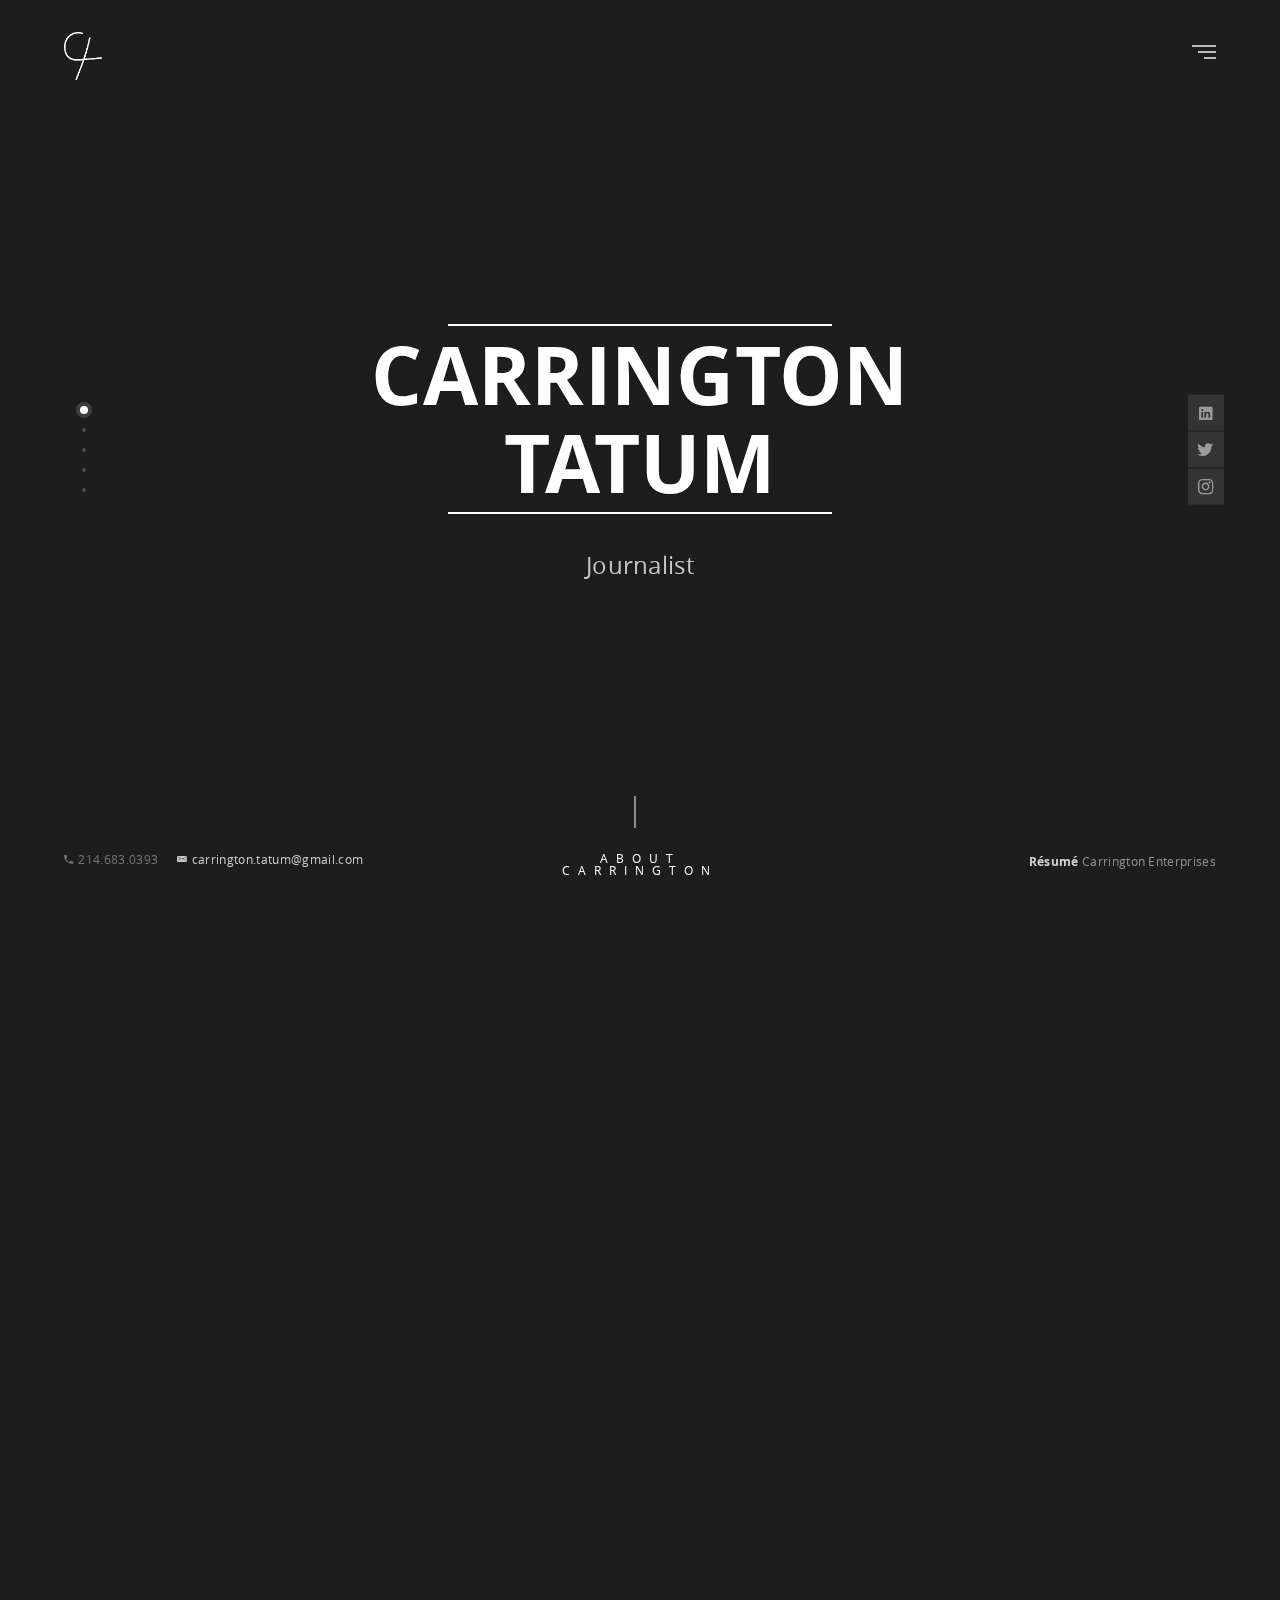
<file: index.html>
<!doctype html>
<html class="no-js" lang="en">
<head>
    <meta http-equiv="content-type" content="text/html; charset=UTF-8">
    <title>Carrington J. Tatum</title>
    <meta name="description" content="A full stack journalist and storyteller">
    <meta name="twitter:card" content="summary"></meta>
    <meta name="keywords" content="journalism, journalist, writer, carrington, tatum, dallas, garland, austin, reporter, investigative, web developer, business, web designer, texas tribune, black, african american, student, texas state, university, portfolio, professional, resume">
    <meta name="viewport" content="width=device-width, user-scalable=no, initial-scale=1, maximum-scale=1, user-scalable=0">
    <!-- Favicon icon -->
    <link rel="icon" type="image/png" sizes="16x16" href="resources/img/logo.png">

    <!-- Web fonts/Icons -->
    <link rel="stylesheet" href="resources/fonts/opensans/stylesheet.css">
    <link rel="stylesheet" href="resources/fonts/ionicons/ionicons.min.css">
    <link rel="stylesheet" href="resources/fonts/fontawesome/font-awesome.min.css">

    <!-- Vendor CSS -->
    <link rel="stylesheet" href="resources/css/bootstrap.min.css">
    <link rel="stylesheet" href="resources/js/lib/swiper.min.css">
    <link rel="stylesheet" href="resources/js/lib/jquery.fullpage.min.css">
    <link rel="stylesheet" href="resources/js/lib/vegas/vegas.min.css">

    <!-- Main CSS files -->
    <link rel="stylesheet" href="resources/css/style.css">

    <!-- Global site tag (gtag.js) - Google Analytics -->
	<script async src="https://www.googletagmanager.com/gtag/js?id=UA-138940752-1"></script>
		<script>
 		 		window.dataLayer = window.dataLayer || [];
  				function gtag(){dataLayer.push(arguments);}
  				gtag('js', new Date());

  			gtag('config', 'UA-138940752-1');
		</script>

</head>

<body id="menu" class="body-page">
<!--[if lt IE 8]>
<p class="browsehappy">You are using an <strong>outdated</strong> browser. Please <a href="http://browsehappy.com/">upgrade your browser</a> to improve your experience.</p>
<![endif]-->

<!-- Page Loader -->
<div class="pageloader" id="pageloader">
    <div>
        <div class="icon ion-spin"></div>
    </div>
</div>

<!-- Start Header -->
<header class="page-header navbar page-header-alpha scrolled-white menu-right topmenu-right">
    <button class="navbar-toggler site-menu-icon" id="navMenuIcon">
        <span class="menu-icon menu-icon-random">
        <span class="bars">
          <span class="bar1"></span>
          <span class="bar2"></span>
          <span class="bar3"></span>
        </span>
      </span>
    </button>

    <a class="navbar-brand" href="#home">
      <span class="logo">
        <img class="light-logo" src="resources/img/logowhite.png" alt="Logo">
      </span>
    </a>

    <div class="all-menu-wrapper" id="navbarMenu">
        <nav class="navbar-mainmenu">
            <ul class="navbar-nav mr-auto mr-auto-my">
                <li class="nav-item active">
                    <a class="nav-link" href="index.html#home">Home
                        <span class="sr-only">(current)</span>
                    </a>
                <li class="nav-item">
                	<a class="nav-link" href="index.html#projects">Journalism</a>
                </li>
                <li class="nav-item">
                	<a class="nav-link" href="index.html#about">About</a>
                </li>
                <li class="nav-item">
                	<a class="nav-link" href="index.html#contact">Contact</a>
                </li>
            </ul>
        </nav>

        <nav class="navbar-sidebar ">
            <ul class="social">
                <li>
                    <a href="https://www.linkedin.com/in/chiefcarrington" target="_blank">
                        <i class="icon ion-social-linkedin"></i>
                    </a>
                </li>
                <li>
                    <a href="https://www.twitter.com/chiefcarrington" target="_blank">
                        <i class="icon fa fa-twitter"></i>
                    </a>
                </li>
                <li>
                    <a href="https://www.instagram.com/chiefcarrington" target="_blank">
                        <i class="icon fa fa-instagram"></i>
                    </a>
                </li>
            </ul>
        </nav>
    </div>
</header>
<!-- End Header -->

<!-- Start Cover -->
<div class="page-cover">
    <div class="cover-bg-mask bg-color" data-bgcolor="#1D1D1D" style="background-color: rgb(29, 29, 29);"></div>
</div>
<!--End Cover -->

<!-- Start Content -->
<main class="page-main page-fullpage main-anim" id="mainpage">
    <!-- Start Home -->
    <div class="section section-home fullscreen-md fp-auto-height-responsive main-home" data-section="home">
        <div class="section-wrapper center-vh dir-col anim">
            <div class="section-content reduced text-center">
                <div class="row">
                    <div class="col-12 col-md-12 text-center">
                        <div class="title-desc">
                            <h2 class="display-4 display-title home-title anim-1">Carrington Tatum</h2>
                            <h4 class="anim-2 opacity-75">Journalist</h4>
                        </div>
                    </div>
                </div>
            </div>

            <footer class="section-footer scrolldown">
                <a class="down">
                    <span class="icon"></span>
                    <span class="txt">About Carrington</span>
                </a>
            </footer>
        </div>
    </div>
    <!-- End Home -->

    <!-- Start About -->
    <div class="section section-description fp-auto-height-responsive about-section" data-section="about">
        <div class="section-wrapper center-vh dir-col anim">
            <div class="section-title text-center">
                <h2 class="display-4 display-title anim-2 mb-32">About Carrington</h2>
            </div>

            <div class="section-content reduced">
                <div class="row">
                    <div class="col-12 col-md-4 text-left">
                        <div class="title-desc pr-4">

                            <h2 class="display-5 anim-2"><img class="headshot" src="resources/img/headshot1.JPG"></h2>
                        </div>
                    </div>
                    <div class="col-12 col-md-8 text-left mission-border anim-2">
                        <div class="title-desc anim-2">
                            <p> Exploring unfamiliar spaces and returning has a guide has been a defining motif of my life.</p>

                            <p>The products of west Texas and south Dallas, my parents worked to make me the first of the family to access the promises of suburban life in Garland. Navigating suburbia and its brand of racism equipped me to be the first in the family to earn a degree from Texas State University. While in San Marcos, I was the first Black editor in chief of the University Star.</p>

                            <p>I took these experiences into journalism at the Texas Tribune and the Dallas Morning News because I saw how information can empower. Regular working people need a news reporter to ask questions on their behalf. I’m on a mission to fill news desserts for Black communities niche and wide.</p>

                            <p>Let me know what questions I can ask for you.</p>

                        </div>
                    </div>
                </div>
            </div>

            <footer class="section-footer scrolldown">
                <a class="down">
                    <span class="icon"></span>
                    <span class="txt">Journalism</span>
                </a>
            </footer>
        </div>
    </div>
    <!-- End About -->



    <!-- Start Photogrphy -->
    <!--<div class="section section-team fp-auto-height-responsive " data-section="team">
        <div class="section-wrapper center-vh dir-col anim">
            <div class="section-title text-center">
                <h2 class="display-4 display-title anim-2 mb-32">Photography</h2>
            </div>

            <div class="section-content anim text-center">
                <div class="item row justify-content-between">
                    <div class="col-12 col-sm-6 col-md-4 center-vh">
                        <div class="section-content anim translateUp">
                            <div class="images text-center">
                                <div class="img-avatar-alpha">
                                    <div class="img-1 shadow">
                                        <a href="item.html">
                                            <img class="img" src="resources/img/dallas.png" alt="Image">
                                        </a>
                                        <div class="legend pos-abs">
                                            <div class="text-left">
                                                <h5>Photojournalism</h5>
                                            </div>
                                        </div>
                                        <div class="icons text-left">
                                        </div>
                                    </div>
                                </div>
                            </div>
                        </div>
                    </div>
                    <div class="col-12 col-sm-6 col-md-4 center-vh">
                        <div class="section-content anim">
                            <div class="images text-center">
                                <div class="img-avatar-alpha">
                                    <div class="img-1 shadow">
                                        <a href="item.html">
                                            <img class="img" src=resources/img/chairs.png alt="Image">
                                        </a>
                                        <div class="legend pos-abs">
                                            <div class="text-left">
                                                <h5>Street</h5>
                                            </div>
                                        </div>
                                        <div class="icons text-left">
                                            </a>
                                        </div>
                                    </div>
                                </div>
                            </div>
                        </div>
                    </div>
                    <div class="col-12 col-sm-6 col-md-4 center-vh">
                        <div class="section-content anim translateDown">
                            <div class="images text-center">
                                <div class="img-avatar-alpha">
                                    <div class="img-1 shadow">
                                        <a href="item.html">
                                            <img class="thumb" src="resources/img/may.png" alt="Image">
                                        </a>
                                        <div class="legend pos-abs">
                                            <div class="text-left">
                                                <h5 class="photos">Portrait</h5>
                                            </div>
                                        </div>
                                        <div class="icons text-left">
                                            </a>
                                            </a>
                                        </div>
                                    </div>
                                </div>
                            </div>
                        </div>
                    </div>
                </div>
            </div>

            <footer class="section-footer scrolldown">
                <a class="down">
                    <span class="icon"></span>
                    <span class="txt">Journalism</span>
                </a>
            </footer>
        </div>
    </div>-->
    <!-- End Team -->

    <!-- Start Projects -->
    <div class="section section-twoside fp-auto-height-responsive " data-section="projects">
        <div class="section-wrapper twoside dir-col anim">
            <div class="section-title center-vh  dir-col text-center">
                <h2 class="display-4 display-title anim-2 mb-32">Journalism</h2>
            </div>

            <div class="slider-wrapper carousel-swiper-beta fade-1 carousel-smalls carousel-swiper-beta-demo">
                <div class="slider-container swiper-container">
                    <ul class="item-list swiper-wrapper">
                    	<!-- Slide 1 -->
                        <li class="slide-item swiper-slide">
                            <div class="item-wrapper">
                                <div class="illustr">
                                    <img src="resources/img/slider-carrington-tatum-coronavirus-journalism-texas.jpg"
                                         alt="Image" class="img">
                                </div>
                                <a class="legend" href="pages/homeless.html#project_url">
                                    <h2 class="display-4">Coronavirus Coverage</h2>
                                    <!--<p>News - The Texas Tribune</p>-->
                                </a>
                            </div>
                        </li>
                        <!-- Slide 2 -->
                        <li class="slide-item swiper-slide">
                            <div class="item-wrapper">
                                <div class="illustr">
                                    <img src="resources/img/slider-carrington-tatum-homeless-austin-abbott-texas-journalism.jpg"
                                         alt="Image" class="img">
                                </div>
                                <a class="legend" href="pages/dhrl.html#project_url">
                                    <h2 class="display-4">Homelessness in Austin</h2>
                                    <!-- <p>News - University Star</p> -->
                                </a>
                            </div>
                        </li>
                        <!-- Slide 3 -->
                        <li class="slide-item swiper-slide">
                            <div class="item-wrapper">
                                <div class="illustr">
                                    <img src="resources/img/slider-newspaper-public-service-journalism-carrington-tatum-texas.jpg"
                                         alt="Image" class="img">
                                </div>
                                <a class="legend" href="pages/clegg.html#project_url">
                                    <h2 class="display-4">Public Service Reporting</h2>
                                    <!-- <p>Photo - University Star</p> -->
                                </a>
                            </div>
                        </li>
                        <!-- Slide 4 -->
                        <li class="slide-item swiper-slide">
                            <div class="item-wrapper">
                                <div class="illustr">
                                    <img src="resources/img/slider-university-higher-education-carrington-tatum-journalism-texas.jpg"
                                         alt="Image" class="img">
                                </div>
                                <a class="legend" href="pages/clegg.html#project_url">
                                    <h2 class="display-4">Higher Education in Texas</h2>
                                    <!-- <p>Photo - University Star</p> -->
                                </a>
                            </div>
                        </li>
                        <!-- Slide 5 -->
                        <li class="slide-item swiper-slide">
                            <div class="item-wrapper">
                                <div class="illustr">
                                    <img src="resources/img/slider-gaming-esports-carrington-tatum-journalism-texas.jpg"
                                         alt="Image" class="img">
                                </div>
                                <a class="legend" href="pages/clegg.html#project_url">
                                    <h2 class="display-4">Professional Overwatch</h2>
                                    <!-- <p>Photo - University Star</p> -->
                                </a>
                            </div>
                        </li>
                    </ul>
                </div>
                <div class="items-pagination bar"></div>
            </div>

            <footer class="section-footer scrolldown">
                <a class="down">
                    <span class="icon"></span>
                    <span class="txt">Contact</span>
                </a>
            </footer>
        </div>
    </div>
    <!-- End Projects -->

<!-- Start Services -->
     <div class="section services section-list-feature fp-auto-height-responsive " data-section="services">
        <div class="section-wrapper twoside center-vh dir-col anim">
            <div class="anim-2 text-center mb-3">
                <h2 class="display-4 display-title">Podcast</h2>
            </div>

            <iframe width="100%" height="166" scrolling="no" frameborder="no" allow="autoplay" src="https://w.soundcloud.com/player/?url=https%3A//api.soundcloud.com/tracks/710612800&color=%23000000&auto_play=false&hide_related=true&show_comments=false&show_user=true&show_reposts=false&show_teaser=false"></iframe>

            <div class="item row justify-content-between fade-1">
                <div class="col-12 col-md-6 col-lg-6">
                    <div class="section-content reduced">
                        <div class="media">
                            <div class="media-body">
                                <!-- <h4>Skills</h4>
                                <i class="icon icon ion-code-working"></i>
                                <p>
                                	<ul>
                                		<li>News, Feature, Opinion Writing</li>
                                		<li>Journalistic, Landscape, Portrait Photography</li>
                                		<li>HTML, CSS, Bootstrap</li>
                                		<li>Google SEO and Analytics</li>
                                		<li>Editing</li>
                                		<li>YouTube SEO and Analytics</li>
                                	</ul>
                                </p>
                            </div>
                        </div>
                        <div class="media">
                            <div class="media-body">
                                <h4>Software</h4>
                                <i class="icon ion-ios-pie-outline"></i>
                                <p>
                                	<ul>
                                		<li>Adobe Photoshop</li>
                                		<li>Adobe Lightroom</li>
                                		<li>Adobe Premiere</li>
                                		<li>Adobe Audition</li>
                                		<li>Microsoft Excel</li>
                                		<li>Crowdtangle</li>
                                	</ul>
                                </p>
                            </div>
                        </div>
                    </div>
                </div>

                <div class="col-12 col-md-6 col-lg-6">
                    <div class="section-content reduced">
                        <div class="media">
                            <div class="media-body">
                                <h4>Awards</h4>
                                <i class="icon ion-paintbrush"></i>
                                <p>
                                	<ul>
                                		<li>1st Place: General News Reporting, Society of Professional Journalists (Region 8) - 2018</li>
                                		<li>1st Place: Editorial Writing, Texas Intercollegiate Press Association - 2018</li>
                                		<li>3rd Place: Committment to Expression, Foundation for Individual Rights in Education - 2018</li>
                                	</ul>
                                </p>
                            </div>
                        </div>
                        <div class="media">
                            <div class="media-body">
                                <h4>Education</h4>
                                <i class="icon ion-android-globe"></i>
                                <p>
                                	<ul>
                                		<li>Google: YouTube Channel Growth</li>
                                		<li>Investigative Reporters and Editors - 2019</li>
                                		<li>Management Seminar for College News Editors - 2018</li>
                                		<li>National Association of Black Journalists - 2019</li>
                                	</ul>
                                </p>-->
                            </div>
                        </div>
                    </div>
                </div>
            </div>

            <footer class="section-footer scrolldown">
                <a class="down">
                    <span class="icon"></span>
                    <span class="txt">Journalism</span>
                </a>
            </footer>
        </div>
    </div> -->
    <!-- End Services -->

    <!-- Start Testimonials -->
    <!--<div class="section testimonials section-twoside fp-auto-height-responsive " data-section="testimonials">
        <div class="section-wrapper twoside center-vh dir-col anim">
            <div class="anim-2 text-center mb-3">
                <h2 class="display-4 display-title anim-2">Testimonials</h2>
                <p>Our customers from worldwide & trusted us many years</p>
            </div>

            <div class="swiper-container carousel-swiper-beta slider-container fade-2 swiper-container-horizontal">
                <div class="item-list swiper-wrapper">
                    <div class="swiper-slide swiper-slide-prev">
                        <div class="media-slide-item-gamma">
                            <div class="media-content text-anim">
                                <div class="row">
                                    <div class="col col-12">
                                        <div class="media-image mb-3">
                                            <img class="logo" src="http://via.placeholder.com/100x100" alt="Alt Text">
                                        </div>
                                    </div>
                                    <div class="col col-12 m-auto">
                                        <div class="media-body">
                                            <p>Lorem ipsum dolor sit amet, consectetur adipisicing elit. Obcaecati
                                                eveniet porro tenetur
                                                omnis saepe vitae sapiente eum consectetur. Lorem ipsum dolor sit amet,
                                                consectetur
                                                adipisicing elit.</p>
                                            <h4 class="">July Stephan | VP President</h4>
                                        </div>
                                    </div>
                                </div>
                            </div>
                        </div>
                    </div>
                    <div class="swiper-slide swiper-slide-active">
                        <div class="media-slide-item-gamma">
                            <div class="media-content text-anim">
                                <div class="row">
                                    <div class="col col-12">
                                        <div class="media-image mb-3">
                                            <img class="logo" src="http://via.placeholder.com/100x100" alt="Alt Text">
                                        </div>
                                    </div>
                                    <div class="col col-12 m-auto">
                                        <div class="media-body">
                                            <p>Lorem ipsum dolor sit amet, consectetur adipisicing elit. Obcaecati
                                                eveniet porro tenetur
                                                omnis saepe vitae sapiente eum consectetur. Lorem ipsum dolor sit amet,
                                                consectetur
                                                adipisicing elit.</p>
                                            <h4 class="">Edmon Mariston | Co-Founder Labs</h4>
                                        </div>
                                    </div>
                                </div>
                            </div>
                        </div>
                    </div>
                    <div class="swiper-slide swiper-slide-next">
                        <div class="media-slide-item-gamma">
                            <div class="media-content text-anim">
                                <div class="row">
                                    <div class="col col-12">
                                        <div class="media-image mb-3">
                                            <img class="logo" src="http://via.placeholder.com/100x100" alt="Alt Text">
                                        </div>
                                    </div>
                                    <div class="col col-12 m-auto">
                                        <div class="media-body">
                                            <p>Lorem ipsum dolor sit amet, consectetur adipisicing elit. Obcaecati
                                                eveniet porro tenetur
                                                omnis saepe vitae sapiente eum consectetur. Lorem ipsum dolor sit amet,
                                                consectetur
                                                adipisicing elit.</p>
                                            <h4 class="">Lia Kart | CEO Startup-Land</h4>
                                        </div>
                                    </div>
                                </div>
                            </div>
                        </div>
                    </div>
                </div>

                <nav class="items-navigation">
                    <div class="items-pagination bar swiper-pagination-clickable swiper-pagination-bullets">
                        <span class="swiper-pagination-bullet"></span>
                        <span class="swiper-pagination-bullet swiper-pagination-bullet-active"></span>
                        <span class="swiper-pagination-bullet"></span>
                    </div>
                </nav>
            </div>

            <footer class="section-footer scrolldown">
                <a class="down">
                    <span class="icon"></span>
                    <span class="txt">Subscribe</span>
                </a>
            </footer>
        </div>
    </div>-->
    <!-- End Testimonials -->

    <!-- Start Subscribe -->
   <!--<div class="section section-subscribe fp-auto-height-responsive fp-section anim fp-completely"
         data-section="register">
        <div class="section-wrapper center-vh dir-col">
            <div class="section-title text-center">
                <h2 class="display-4 display-title anim-2 mb-32">Our Newsletters</h2>
                <p class="invite anim-3 opacity-75">Be the first to hear about the latest releases.</p>
            </div>

            <div class="section-content reduced">
                <div class="row">
                    <div class="col-12 col-md-10 col-lg-10 anim-2 m-auto">
                        <img src="resources/img/subscrip-img.png" alt="">
                        <form class="send_email_form form-container form-content-transparent form-content-white"
                              method="post" action="#">
                            <div class="form-input  anim-4">
                                <div class="form-group form-success-gone">
                                    <label for="reg-name">Name</label>
                                    <input id="reg-name" name="name" class="form-control-line form-control-white"
                                           type="text">
                                </div>
                                <div class="form-group form-success-gone">
                                    <label for="reg-email">Email</label>
                                    <input id="reg-email" name="email" class="form-control-line form-control-white"
                                           type="email" required data-validation-type="email"/>
                                </div>
                                <div class="form-group mb-0 text-center">
                                    <div>
                                        <p class="email-ok invisible form-text-feedback form-success-visible">Your email
                                            has been registred, thank you.</p>
                                    </div>
                                    <button id="submit-email" class="btn btn-outline-white form-success-gone"
                                            name="submit_email">Subscribe
                                    </button>
                                </div>
                            </div>
                        </form>
                    </div>

                </div>
            </div>

            <footer class="section-footer scrolldown">
                <a class="down">
                    <span class="icon"></span>
                    <span class="txt">Contact Us</span>
                </a>
            </footer>
        </div>
    </div>-->
    <!-- End Subscribe -->

    <!-- Start Contact -->
    <div class="section section-contact fp-auto-height-responsive no-slide-arrows " data-section="contact">
        <div class="section-wrapper center-vh dir-col anim">
            <div class="section-title text-center">
                <h2 class="display-4 display-title">Contact Me</h2>
                <p>Let's create something with impact.</p>
            </div>

            <div class="section-content reduced">
                <div class="row">
                    <div class="col-12 col-md-12 col-lg-7 text-left contact-left">
                        <form class="send_message_form message form" method="post" action="pages/contact.php" id="message_form">
                            <div class="form-group name">
                                <label for="mes-name">Name</label>
                                <input id="mes-name" name="name" type="text" placeholder=""
                                       class="form-control-line form-success-clean" required>
                            </div>
                            <div class="form-group email">
                                <label for="mes-email">Email</label>
                                <input id="mes-email" type="email" placeholder="" name="email"
                                       class="form-control-line form-success-clean" required>
                            </div>
                            <div class="form-group no-border">
                                <label for="mes-text">Message</label>
                                <textarea id="mes-text" name="message"
                                          class="form-control form-control-outline thick form-success-clean"
                                          required></textarea>
                                <div>
                                    <p class="message-ok invisible form-text-feedback form-success-visible">Your message
                                        has been sent, thank you.</p>
                                </div>
                            </div>
                            <div class="btns">
                                <button id="submit-message" class="btn btn-outline-white btn-full email_b"
                                        name="submit_message">
                                    <i class="icon ion-email mr-2"></i>
                                    <span class="txt">Send</span>
                                    <span class="arrow-icon"></span>
                                </button>
                            </div>
                        </form>
                    </div>
                    <div class="col-12 col-md-12 col-lg-5 text-left contact-right">
                        <img src="resources/img/phone-icon.png" alt="">
                        <div>
                            <h4>Location</h4>
                            <p>San Marcos, Texas</p>
                        </div>
                        <div>
                            <h4>Phone</h4>
                            <p>214.683.0393</p>
                        </div>
                        <div>
                            <h4>Email</h4>
                            <p><a href="mailto:carrington.tatum@gmail.com" target="_blank"></a>carrington.tatum@gmail.com</p>
                        </div>
                    </div>
                    <div>
                            <p class="xquote"> “The media's the most powerful entity on earth. They have the power to make the innocent guilty and to make the guilty innocent, and that's power. Because they control the minds of the masses.” - <strong> Malcolm X </strong> </p>
                        </div>
                </div>
            </div>
        </div>
    </div>
</div>
    <!-- End Contact -->

</main>
<!-- End Content -->

<!-- Start Footer -->
<footer id="site-footer" class="page-footer">
    <!-- Left content -->
    <div class="footer-left">
        <p class="note">
            <span class="opacity-75"><i class="icon ion-android-call"></i>214.683.0393</span>
            <a href="mailto:carrington.tatum@gmail.com"><span class="opacity-75"><i class="icon ion-email"></i>carrington.tatum@gmail.com</span></a>
        </p>
        
    </div>

    <!-- Right content -->
    <div class="footer-right">
        <p class="note">
            <a href="resources/img/resume.pdf" target="_blank">Résumé</a>
            Carrington Enterprises
        </p>
    </div>
</footer>
<!-- End Footer  -->

<!-- Scripts -->
<script src="resources/js/lib/jquery-1.12.4.min.js"></script>
<script src="resources/js/lib/scrolloverflow.min.js"></script>
<script src="resources/js/lib/all.js"></script>
<script src="resources/js/lib/particlejs/particles.min.js"></script>

<!-- Main Script files -->
<script src="resources/js/custom.js"></script>
</body>
</html>
</file>
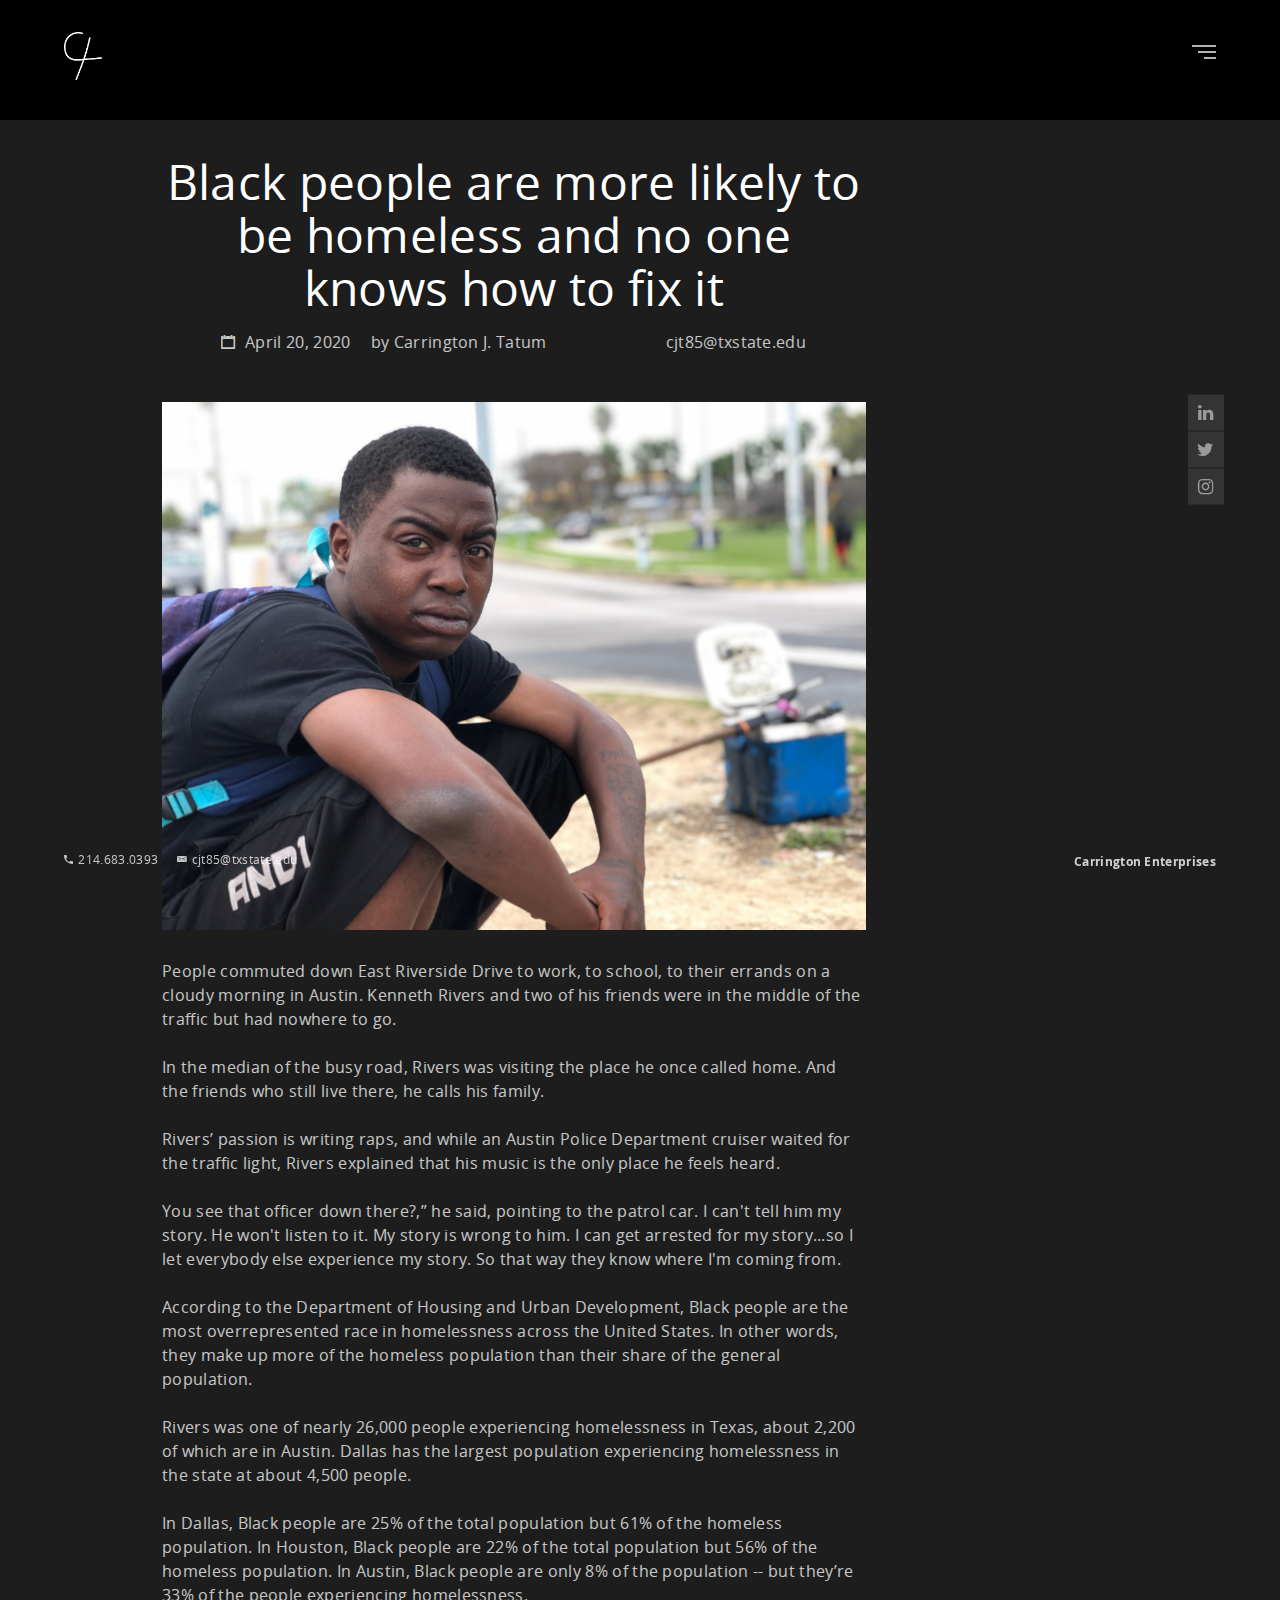
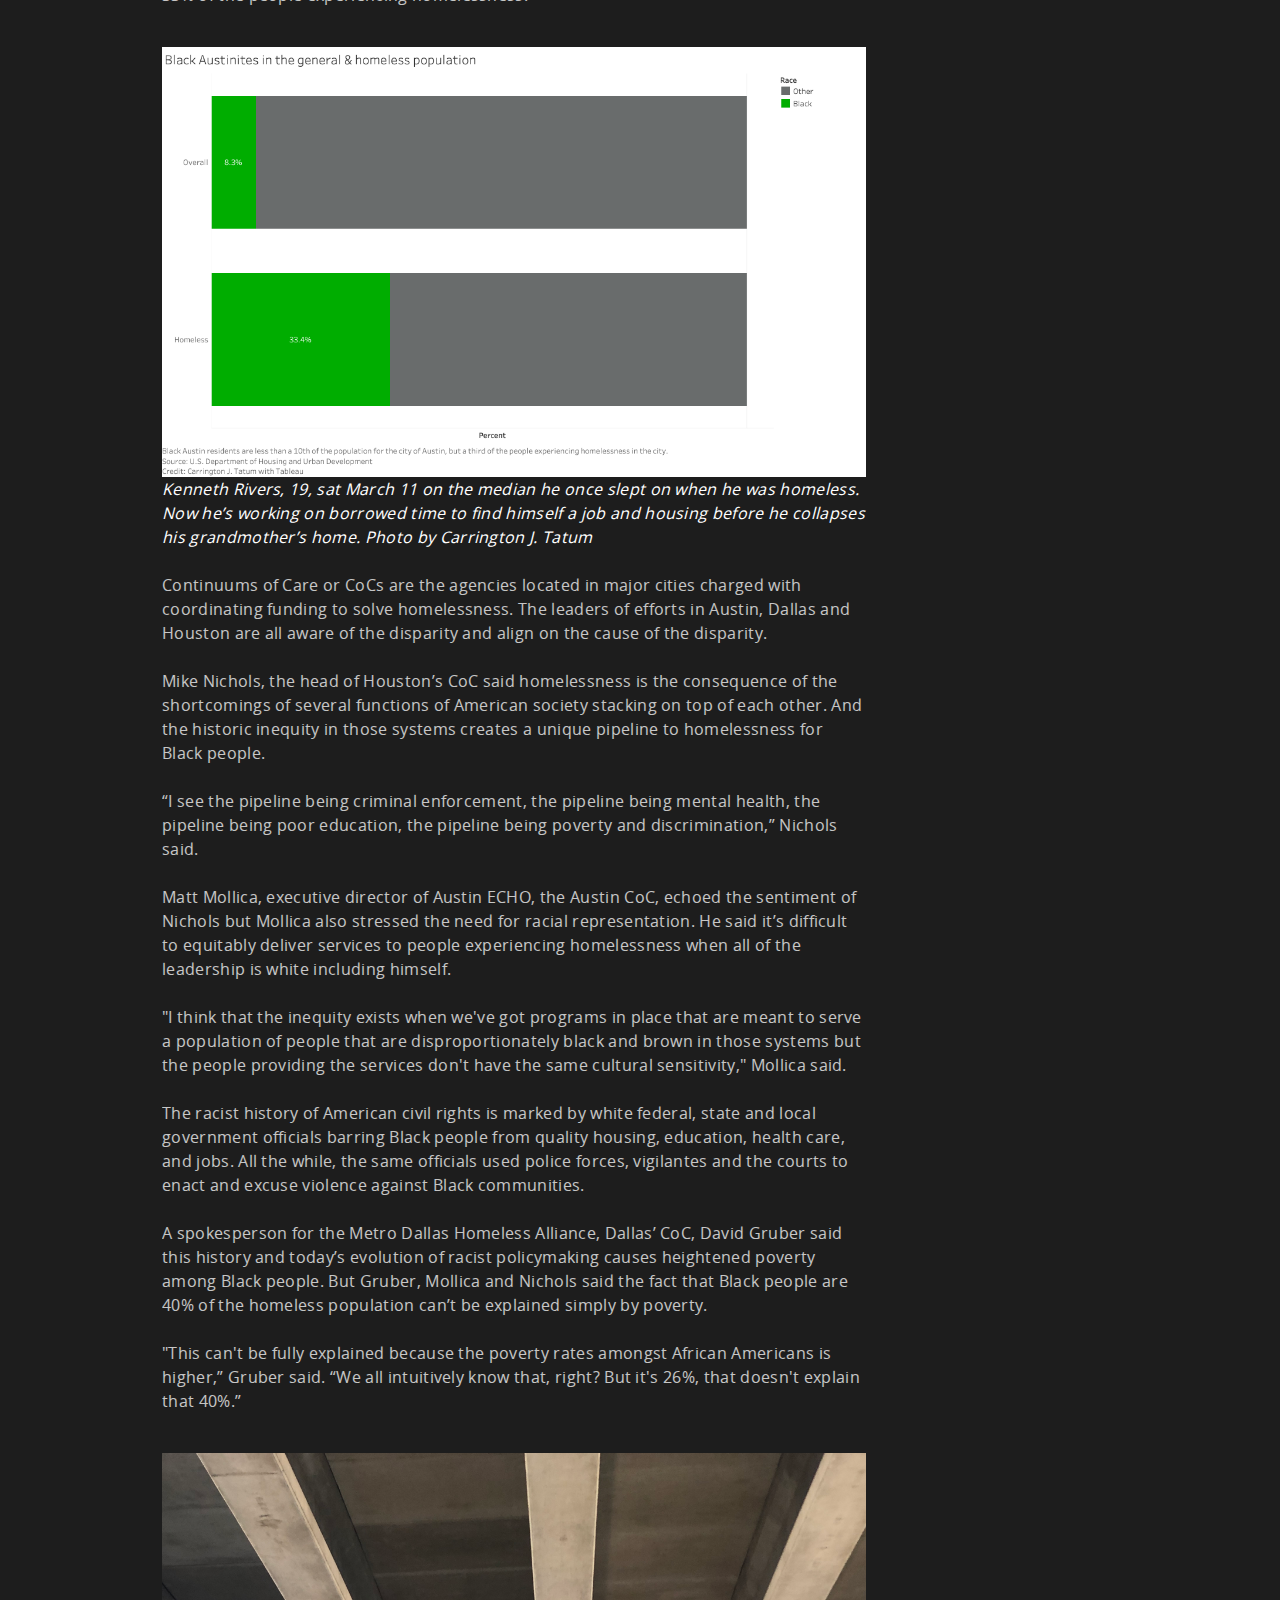
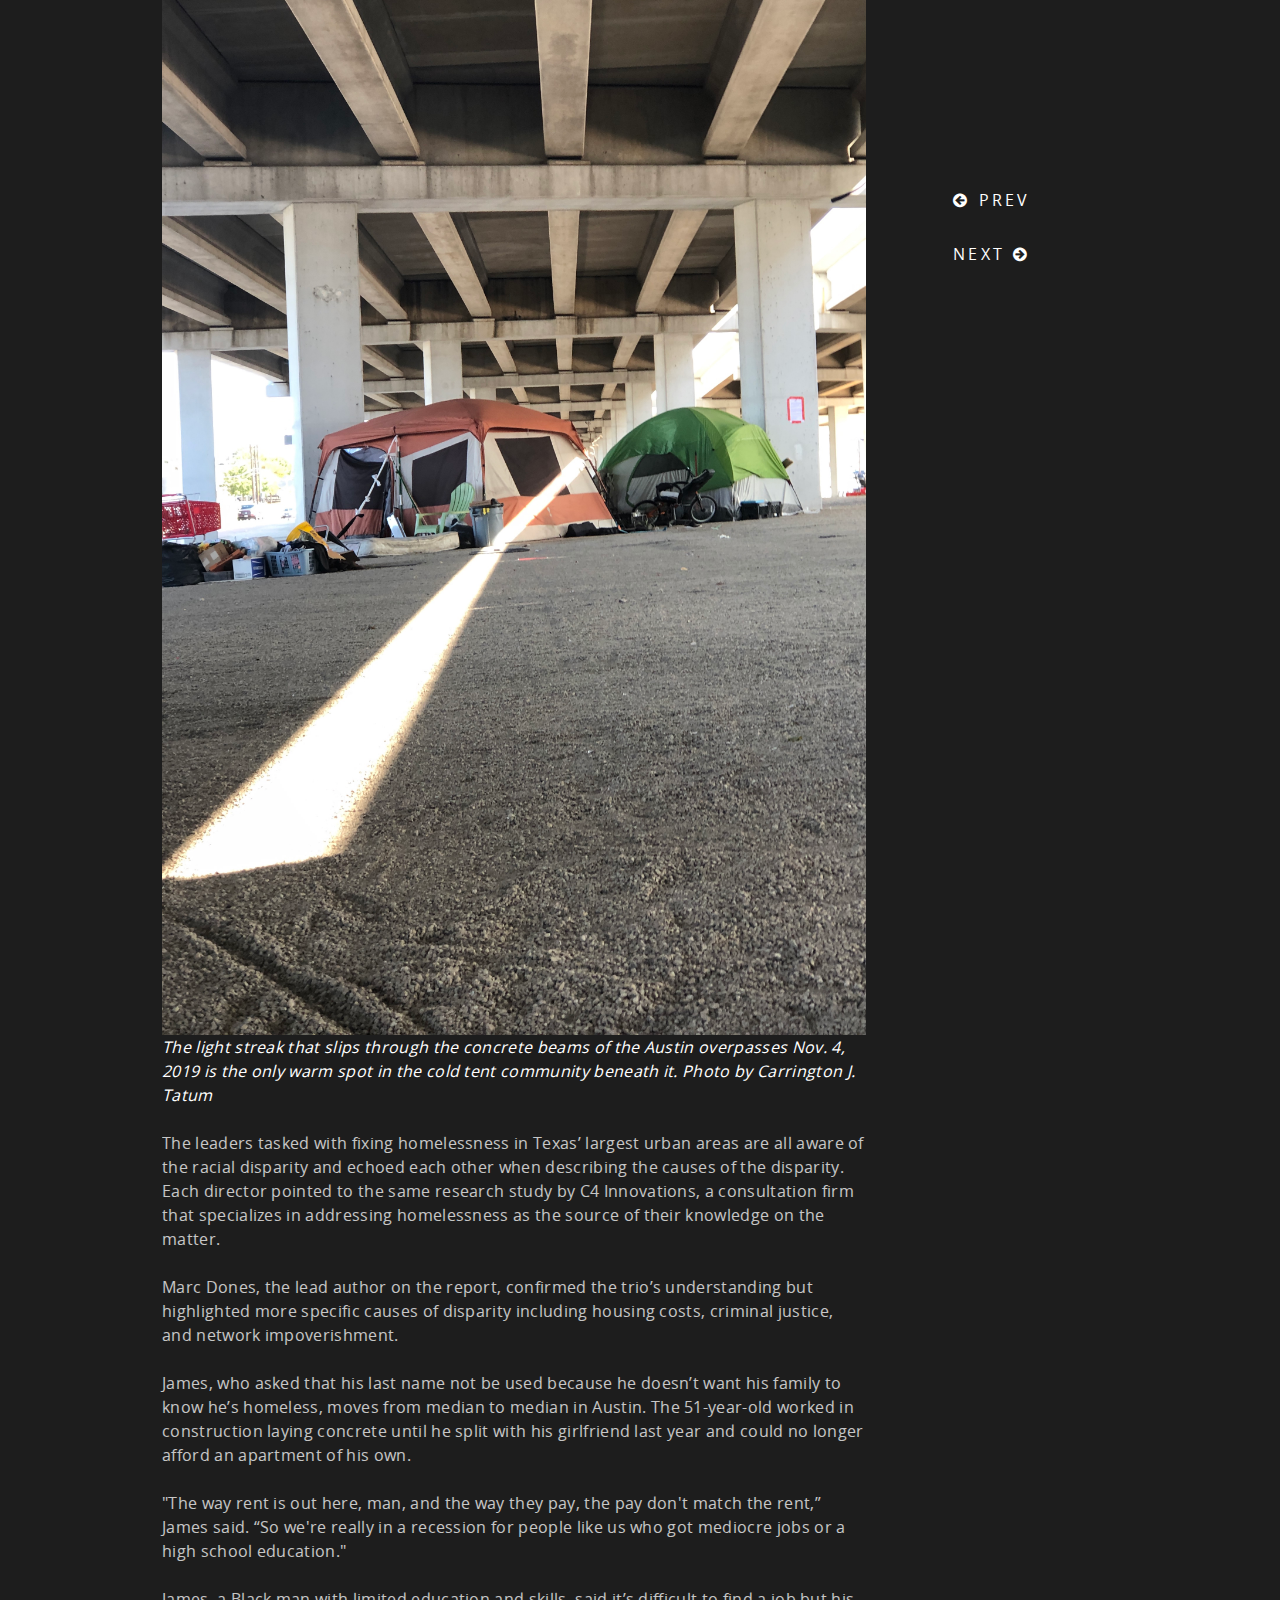
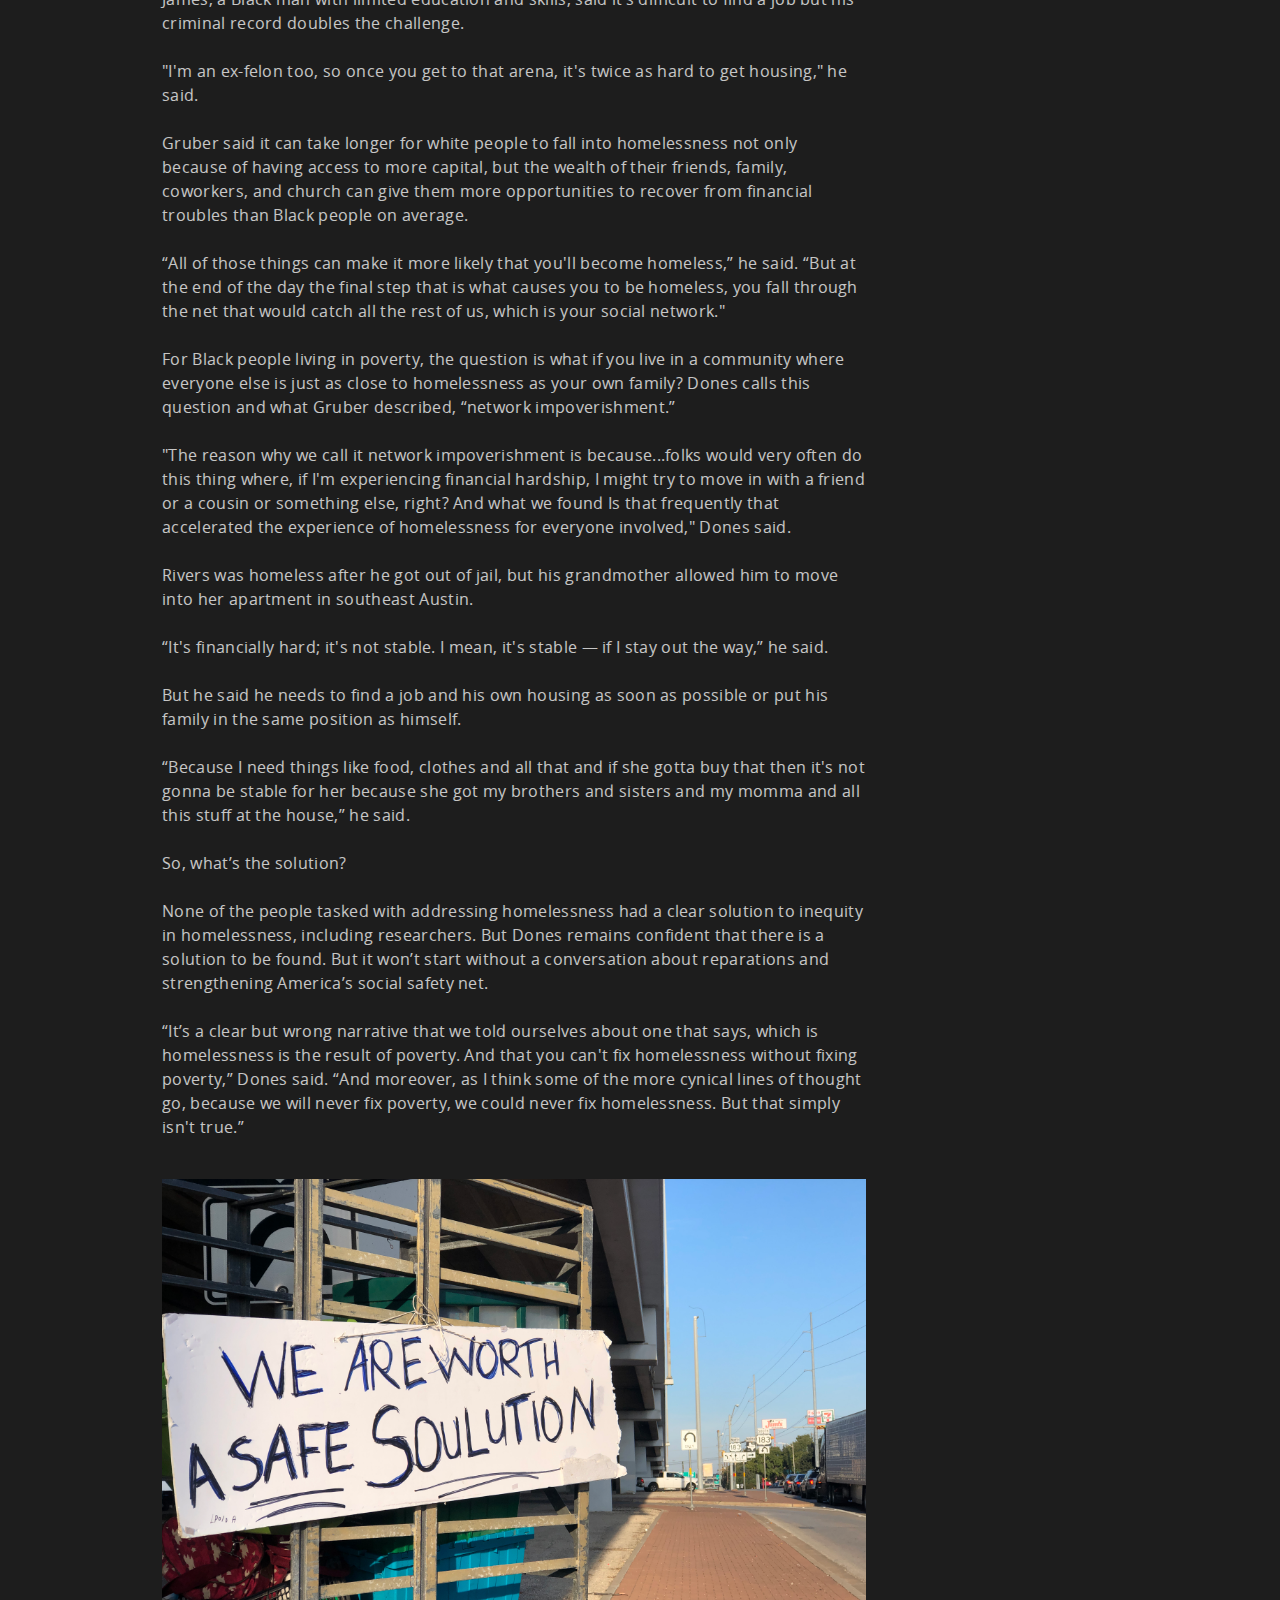
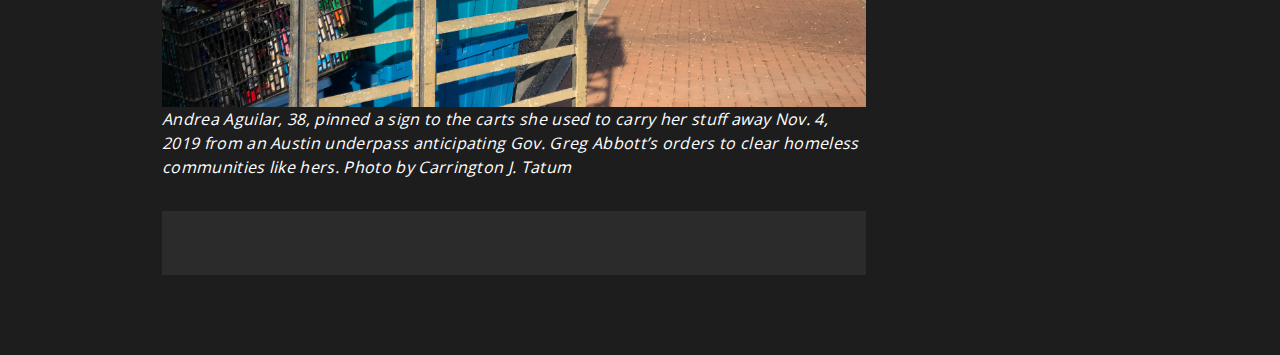
<file: pages/capstone.html>
<!doctype html>
<html class="no-js" lang="en">
<head>
    <meta http-equiv="content-type" content="text/html; charset=UTF-8">
    <title>Carrington J. Tatum - Capstone</title>
    <meta name="description" content="Creative portfolio template. Fully responsive with cool animations">
    <meta name="keywords"
          content="agency, bootstrap, business, company, corporate, creative, clean, modern, multipurpose, onepage, personal, portfolio, professional, responsive, minimal">
    <meta name="viewport"
          content="width=device-width, user-scalable=no, initial-scale=1, maximum-scale=1, user-scalable=0">
    <!-- Favicon icon -->
    <link rel="icon" type="image/png" sizes="16x16" href="../resources/img/logo.png">

    <!-- Twitter Cards -->
    <meta name="twitter:card" content="summary_large_image"></meta>
    <meta name="twitter:site" content="@chiefcarrington"></meta>
    <meta name="twitter:creator" content="@chiefcarrington"></meta>
	<meta property="og:url" content="http://http://carringtontatum.com/pages/dhrl.html#project_url"></meta>
	<meta property="og:title" content="I had something to prove"></meta>
	<meta property="og:description" content="I worked on this housing story across the 2018 Fall semester which was also my first long semester as editor-in-chief of The University Star. Beyond the spectacle of the piece and the regional SPJ award it won, it was a small victory for myself."></meta>
	<meta property="og:image" content="https://carrintontatum.com/resources/img/dhrl.jpg"></meta>


    <!-- Web fonts/Icons -->
    <link rel="stylesheet" href="../resources/fonts/opensans/stylesheet.css">
    <link rel="stylesheet" href="../resources/fonts/ionicons/ionicons.min.css">
    <link rel="stylesheet" href="../resources/fonts/fontawesome/font-awesome.min.css">

    <!-- Vendor CSS -->
    <link rel="stylesheet" href="../resources/css/bootstrap.min.css">
    <link rel="stylesheet" href="../resources/js/lib/swiper.min.css">
    <link rel="stylesheet" href="../resources/js/lib/jquery.fullpage.min.css">
    <link rel="stylesheet" href="../resources/js/lib/vegas/vegas.min.css">

    <!-- Main CSS files -->
    <link rel="stylesheet" href="../resources/css/style.css">

        <!-- Global site tag (gtag.js) - Google Analytics -->
    <script async src="https://www.googletagmanager.com/gtag/js?id=UA-138940752-1"></script>
    <script>
        window.dataLayer = window.dataLayer || [];
        function gtag(){dataLayer.push(arguments);}
        gtag('js', new Date());

        gtag('config', 'UA-138940752-1');
    </script>
</head>

<body id="menu" class="body-item">
<!--[if lt IE 8]>
<p class="browsehappy">You are using an <strong>outdated</strong> browser. Please <a href="http://browsehappy.com/">upgrade
    your browser</a> to improve your experience.</p>
<![endif]-->

<!-- Page Loader -->
<div class="pageloader" id="pageloader">
    <div>
        <div class="icon ion-spin"></div>
    </div>
</div>

<!-- Start Header -->
<header class="page-header navbar page-header-alpha scrolled-white menu-right topmenu-right">
    <button class="navbar-toggler site-menu-icon" id="navMenuIcon">
        <span class="menu-icon menu-icon-random">
        <span class="bars">
          <span class="bar1"></span>
          <span class="bar2"></span>
          <span class="bar3"></span>
        </span>
      </span>
    </button>

    <a class="navbar-brand" href="../index.html#home">
      <span class="logo">
        <img class="light-logo" src="../resources/img/logowhite.png" alt="Logo">
      </span>
    </a>

    <div class="all-menu-wrapper" id="navbarMenu">
        <nav class="navbar-mainmenu">
            <ul class="navbar-nav mr-auto mr-auto-my">
                <li class="nav-item active">
                    <a class="nav-link" href="../index.html#home">Home
                        <span class="sr-only">(current)</span>
                    </a>
                </li>
                <li class="nav-item">
                    <a class="nav-link" href="../index.html#projects">Journalism</a>
                </li>
            </ul>
        </nav>

        <nav class="navbar-sidebar ">
            <ul class="social">
                <li>
                    <a href="https://linkedin.com/chiefcarrington" target="_blank">
                        <i class="icon fa fa-linkedin"></i>
                    </a>
                </li>
                <li>
                    <a href="https://twitter.com/chiefcarrington" target="_blank">
                        <i class="icon fa fa-twitter"></i>
                    </a>
                </li>
                <li>
                    <a href="https://instagram.com/chiefcarrington" target="_blank">
                        <i class="icon fa fa-instagram"></i>
                    </a>
                </li>
            </ul>
        </nav>
    </div>
</header>
<!-- End Header -->

<!-- Start Content -->
<main class="page-main page-fullpage main-anim" id="itempage">
    <div class="section section-twoside fp-auto-height-responsive section-item padding-none" data-section="item-alpha">
        <div class="section-cover-tier mask-black"></div>
        <div class="section-wrapper largewidth">
            <div class="item row">
                <div class="col-12 col-md-12 center-vh">
                    <div class="section-content anim">
                        <article class="article article-light">
                            <div class="article-content">
                                <div class="wrapper">
                                    <h2>Black people are more likely to be homeless and no one knows how to fix it</h2>
                                    <div class="info-small">
                                        <p><i class="icon ion-calendar"></i> April 20, 2020</p>
                                        <p>by Carrington J. Tatum</p>
                                        <p>cjt85@txstate.edu</p>
                                        <!-- <p><i class="icon ion-link"></i> <a href="http://star.txstate.edu/2018/11/department-of-housing-and-residential-life-silences-ras-with-unconstitutional-policy/" target="_blank"><strong>Read the story</strong></a></p> -->
                                    </div>

                                    <div class="item row justify-content-between mt-5">
                                        <div class="col-12 col-md-12 col-lg-12">
                                            <div class="section-content anim">
                                                <div class="images text-center">
                                                    <div class="img-frame-normal frame-small portrait">
                                                        <img class="img" src="../resources/img/rivers.jpg"
                                                             alt="Image">
                                                    </div>
                                                </div>
                                            </div>
                                        </div>
                                    </div>
                                    <p>People commuted down East Riverside Drive to work, to school, to their errands on a cloudy morning in Austin. Kenneth Rivers and two of his friends were in the middle of the traffic but had nowhere to go.</p>

                                    <p>
                                    In the median of the busy road, Rivers was visiting the place he once called home. And the friends who still live there, he calls his family. 
                                    </p>

                                    <p>Rivers’ passion is writing raps, and while an Austin Police Department cruiser waited for the traffic light, Rivers explained that his music is the only place he feels heard.</p>

                                    <p>You see that officer down there?,” he said, pointing to the patrol car. I can't tell him my story. He won't listen to it. My story is wrong to him. I can get arrested for my story...so I let everybody else experience my story. So that way they know where I'm coming from.</p>

                                    <p>According to the Department of Housing and Urban Development, Black people are the most overrepresented race in homelessness across the United States. In other words, they make up more of the homeless population than their share of the general population.

                                    </p>

                                    <p>
                                  	Rivers was one of nearly 26,000 people experiencing homelessness in Texas, about 2,200 of which are in Austin. Dallas has the largest population experiencing homelessness in the state at about 4,500 people.
                                    </p>

                                    <p>In Dallas, Black people are 25% of the total population but 61% of the homeless population. In Houston, Black people are 22% of the total population but 56% of the homeless population. In Austin, Black people are only 8% of the population -- but they’re 33% of the people experiencing homelessness.</p>

                                    <img class="img" src="../resources/img/vis3.png"
                                                             alt="Image"><em>Kenneth Rivers, 19, sat March 11 on the median he once slept on when he was homeless. Now he’s working on borrowed time to find himself a job and housing before he collapses his grandmother’s home. Photo by Carrington J. Tatum</em>

                                    <p>Continuums of Care or CoCs are the agencies located in major cities charged with coordinating funding to solve homelessness. The leaders of efforts in Austin, Dallas and Houston are all aware of the disparity and align on the cause of the disparity.</p>

                                    <p>Mike Nichols, the head of Houston’s CoC said homelessness is the consequence of the shortcomings of several functions of American society stacking on top of each other. And the historic inequity in those systems creates a unique pipeline to homelessness for Black people.</p>

                                    <p>“I see the pipeline being criminal enforcement, the pipeline being mental health, the pipeline being poor education, the pipeline being poverty and discrimination,” Nichols said.</p>

                                    <p>Matt Mollica, executive director of Austin ECHO, the Austin CoC, echoed the sentiment of Nichols but Mollica also stressed the need for racial representation. He said it’s difficult to equitably deliver services to people experiencing homelessness when all of the leadership is white including himself. </p>

                                    <p>"I think that the inequity exists when we've got programs in place that are meant to serve a population of people that are disproportionately black and brown in those systems but the people providing the services don't have the same cultural sensitivity," Mollica said.</p>

                                    <p>The racist history of American civil rights is marked by white federal, state and local government officials barring Black people from quality housing, education, health care, and jobs. All the while, the same officials used police forces, vigilantes and the courts to enact and excuse violence against Black communities. </p>

                                    <p>A spokesperson for the Metro Dallas Homeless Alliance, Dallas’ CoC, David Gruber said this history and today’s evolution of racist policymaking causes heightened poverty among Black people. But Gruber, Mollica and Nichols said the fact that Black people are 40% of the homeless population can’t be explained simply by poverty.</p>

                                    <p>"This can't be fully explained because the poverty rates amongst African Americans is higher,” Gruber said. “We all intuitively know that, right? But it's 26%, that doesn't explain that 40%.”</p>

                                    <img class="img" src="../resources/img/tent.jpg"
                                                             alt="Image"><em>The light streak that slips through the concrete beams of the Austin overpasses Nov. 4, 2019 is the only warm spot in the cold tent community beneath it. Photo by Carrington J. Tatum</em>

                                    <p>The leaders tasked with fixing homelessness in Texas’ largest urban areas are all aware of the racial disparity and echoed each other when describing the causes of the disparity. Each director pointed to the same research study by C4 Innovations, a consultation firm that specializes in addressing homelessness as the source of their knowledge on the matter.</p>

                                    <p>Marc Dones, the lead author on the report, confirmed the trio’s understanding but highlighted more specific causes of disparity including housing costs, criminal justice, and network impoverishment.</p>

                                    <p>James, who asked that his last name not be used because he doesn’t want his family to know he’s homeless, moves from median to median in Austin. The 51-year-old worked in construction laying concrete until he split with his girlfriend last year and could no longer afford an apartment of his own.</p>

                                    <p>"The way rent is out here, man, and the way they pay, the pay don't match the rent,” James said. “So we're really in a recession for people like us who got mediocre jobs or a high school education."</p>

                                    <p>James, a Black man with limited education and skills, said it’s difficult to find a job but his criminal record doubles the challenge.</p>

                                    <p>"I'm an ex-felon too, so once you get to that arena, it's twice as hard to get housing," he said.</p>

                                    <p>Gruber said it can take longer for white people to fall into homelessness not only because of having access to more capital, but the wealth of their friends, family, coworkers, and church can give them more opportunities to recover from financial troubles than Black people on average.</p>

                                    <p>“All of those things can make it more likely that you'll become homeless,” he said. “But at the end of the day the final step that is what causes you to be homeless, you fall through the net that would catch all the rest of us, which is your social network."</p>

                                    <p>For Black people living in poverty, the question is what if you live in a community where everyone else is just as close to homelessness as your own family? Dones calls this question and what Gruber described, “network impoverishment.”</p>

                                    <p>"The reason why we call it network impoverishment is because...folks would very often do this thing where, if I'm experiencing financial hardship, I might try to move in with a friend or a cousin or something else, right? And what we found Is that frequently that accelerated the experience of homelessness for everyone involved," Dones said.</p>

                                    <p>Rivers was homeless after he got out of jail, but his grandmother allowed him to move into her apartment in southeast Austin.</p>

                                    <p>“It's financially hard; it's not stable. I mean, it's stable — if I stay out the way,” he said.</p>

                                    <p>But he said he needs to find a job and his own housing as soon as possible or put his family in the same position as himself.</p>

                                    <p>“Because I need things like food, clothes and all that and if she gotta buy that then it's not gonna be stable for her because she got my brothers and sisters and my momma and all this stuff at the house,” he said.</p>

                                    <p>So, what’s the solution?</p>

                                    <p>None of the people tasked with addressing homelessness had a clear solution to inequity in homelessness, including researchers. But Dones remains confident that there is a solution to be found. But it won’t start without a conversation about reparations and strengthening America’s social safety net.</p>

                                    <p>“It’s a clear but wrong narrative that we told ourselves about one that says, which is homelessness is the result of poverty. And that you can't fix homelessness without fixing poverty,” Dones said. “And moreover, as I think some of the more cynical lines of thought go, because we will never fix poverty, we could never fix homelessness. But that simply isn't true.”</p>

                                    <img class="img" src="../resources/img/worth.JPG"
                                                             alt="Image"><em>Andrea Aguilar, 38, pinned a sign to the carts she used to carry her stuff away Nov. 4, 2019 from an Austin underpass anticipating Gov. Greg Abbott’s orders to clear homeless communities like hers. Photo by Carrington J. Tatum</em>

                                    <!-- <blockquote>Lorem ipsum dolor sit amet, consectetur adipiscing elit. Mauris
                                        aliquet malesuada feugiat. Curabitur fermentum bibendum nulla,
                                        non dictum ipsum tincidunt non. Quisque convallis pharetra
                                        tempor. Donec id pretium leo. Pellentesque luctus massa non
                                        elit viverra pellentesque. Cras vitae neque molestie, rhoncus
                                        ipsum sit amet, lobortis dui. Fusce in urna sem.
                                    </blockquote>-->
                                </div>
                            </div>

                            <footer class="article-footer">
                                <div class="article-details">
                                    <!--<h3>Buy Now</h3>
                                    <p>Lorem ipsum dolor sit amet, consectetur adipiscing elit</p>
                                    <div class="item-buttons-purchase">
                                        <a class="btn btn-secondary" href="#">
                                            Get It Now
                                        </a>-->
                                    </div>
                                </div>
                            </footer>
                        </article>

                        <div class="btns-action row item-buttons">
                            <div class="col-md-12 item-buttons-next">
                                <a class="btn btn-outline-white border-0" href="#">
                                    <i class="icon fa fa-arrow-circle-left mr-2"></i>
                                    <span class="txt">Prev</span>
                                </a>
                                <a class="btn btn-outline-white border-0" href="#">
                                    <span class="txt">Next</span>
                                    <i class="icon fa fa-arrow-circle-right ml-2"></i>
                                </a>
                            </div>
                        </div>
                    </div>
                </div>
            </div>
        </div>
    </div>
</main>
<!-- End Content -->

<!-- Start Footer -->
<footer id="site-footer" class="page-footer">
    <!-- Left content -->
    <div class="footer-left">
        <span class="opacity-75"><i class="icon ion-android-call"></i>214.683.0393</span>
        <span class="opacity-75"><i class="icon ion-email"></i><a href="mailto:cjt85@txstate.edu"></a>cjt85@txstate.edu</span>
    </div>

    <!-- Right content -->
    <div class="footer-right">
        <p class="note">
            <a href="https://themeforest.net/user/lifeinsys/portfolio">
                <span class="marked"> Carrington Enterprises</span>
            </a>
        </p>
    </div>
</footer>
<!-- End Footer  -->

<!-- Scripts -->
<script src="../resources/js/lib/jquery-1.12.4.min.js"></script>
<script src="../resources/js/lib/scrolloverflow.min.js"></script>
<script src="../resources/js/lib/all.js"></script>
<script src="../resources/js/lib/particlejs/particles.min.js"></script>

<!-- Main Script files -->
<script src="../resources/js/custom.js"></script>
</body>
</html>
</file>
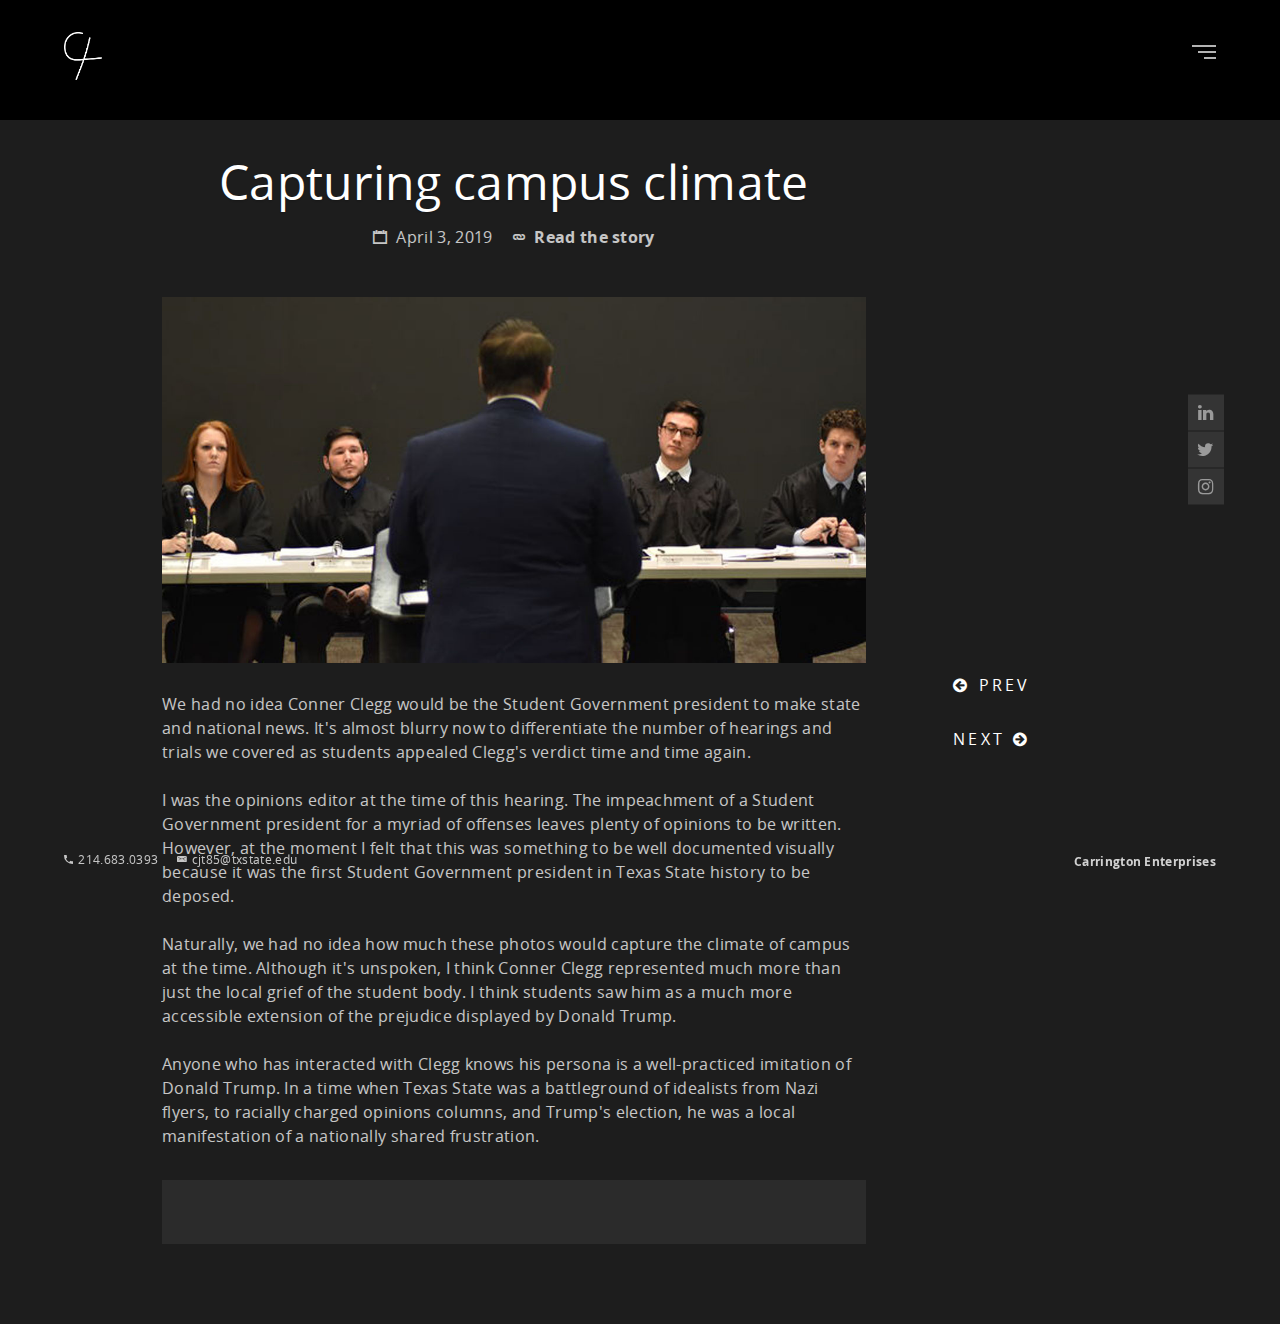
<file: pages/clegg.html>
<!doctype html>
<html class="no-js" lang="en">
<head>
    <meta http-equiv="content-type" content="text/html; charset=UTF-8">
    <title>Carrington J. Tatum - Clegg</title>
    <meta name="description" content="Creative portfolio template. Fully responsive with cool animations">
    <meta name="keywords"
          content="agency, bootstrap, business, company, corporate, creative, clean, modern, multipurpose, onepage, personal, portfolio, professional, responsive, minimal">
    <meta name="viewport"
          content="width=device-width, user-scalable=no, initial-scale=1, maximum-scale=1, user-scalable=0">
    <!-- Favicon icon -->
    <link rel="icon" type="image/png" sizes="16x16" href="../resources/img/logo.png">

    <!-- Twitter Cards -->
    <meta name="twitter:card" content="summary_large_image"></meta>
    <meta name="twitter:site" content="@chiefcarrington"></meta>
    <meta name="twitter:creator" content="@chiefcarrington"></meta>
    <meta property="og:url" content="http://http://carringtontatum.com/pages/dhrl.html#project_url"/>
    <meta property="og:title" content="I had something to prove"/>
    <meta property="og:description" content="I worked on this housing story across the 2018 Fall semester which was also my first long semester as editor-in-chief of The University Star. Beyond the spectacle of the piece and the regional SPJ award it won, it was a small victory for myself." />
    <meta property="og:image" content="https://carrintontatum.com/resources/img/cleggthumb.jpg/">

    <!-- Web fonts/Icons -->
    <link rel="stylesheet" href="../resources/fonts/opensans/stylesheet.css">
    <link rel="stylesheet" href="../resources/fonts/ionicons/ionicons.min.css">
    <link rel="stylesheet" href="../resources/fonts/fontawesome/font-awesome.min.css">

    <!-- Vendor CSS -->
    <link rel="stylesheet" href="../resources/css/bootstrap.min.css">
    <link rel="stylesheet" href="../resources/js/lib/swiper.min.css">
    <link rel="stylesheet" href="../resources/js/lib/jquery.fullpage.min.css">
    <link rel="stylesheet" href="../resources/js/lib/vegas/vegas.min.css">

    <!-- Main CSS files -->
    <link rel="stylesheet" href="../resources/css/style.css">

        <!-- Global site tag (gtag.js) - Google Analytics -->
    <script async src="https://www.googletagmanager.com/gtag/js?id=UA-138940752-1"></script>
    <script>
        window.dataLayer = window.dataLayer || [];
        function gtag(){dataLayer.push(arguments);}
        gtag('js', new Date());

        gtag('config', 'UA-138940752-1');
    </script>
</head>

<body id="menu" class="body-item">
<!--[if lt IE 8]>
<p class="browsehappy">You are using an <strong>outdated</strong> browser. Please <a href="http://browsehappy.com/">upgrade
    your browser</a> to improve your experience.</p>
<![endif]-->

<!-- Page Loader -->
<div class="pageloader" id="pageloader">
    <div>
        <div class="icon ion-spin"></div>
    </div>
</div>

<!-- Start Header -->
<header class="page-header navbar page-header-alpha scrolled-white menu-right topmenu-right">
    <button class="navbar-toggler site-menu-icon" id="navMenuIcon">
        <span class="menu-icon menu-icon-random">
        <span class="bars">
          <span class="bar1"></span>
          <span class="bar2"></span>
          <span class="bar3"></span>
        </span>
      </span>
    </button>

    <a class="navbar-brand" href="../index.html#home">
      <span class="logo">
        <img class="light-logo" src="../resources/img/logowhite.png" alt="Logo">
      </span>
    </a>

    <div class="all-menu-wrapper" id="navbarMenu">
        <nav class="navbar-mainmenu">
            <ul class="navbar-nav mr-auto mr-auto-my">
                <li class="nav-item active">
                    <a class="nav-link" href="../index.html#home">Home
                        <span class="sr-only">(current)</span>
                    </a>
                </li>
                <li class="nav-item">
                    <a class="nav-link" href="../index.html#projects">Journalism</a>
                </li>
            </ul>
        </nav>

        <nav class="navbar-sidebar ">
            <ul class="social">
                <li>
                    <a href="https://linkedin.com/chiefcarrington" target="_blank">
                        <i class="icon fa fa-linkedin"></i>
                    </a>
                </li>
                <li>
                    <a href="https://twitter.com/chiefcarrington" target="_blank">
                        <i class="icon fa fa-twitter"></i>
                    </a>
                </li>
                <li>
                    <a href="https://instagram.com/chiefcarrington" target="_blank">
                        <i class="icon fa fa-instagram"></i>
                    </a>
                </li>
            </ul>
        </nav>
    </div>
</header>
<!-- End Header -->

<!-- Start Content -->
<main class="page-main page-fullpage main-anim" id="itempage">
    <div class="section section-twoside fp-auto-height-responsive section-item padding-none" data-section="item-alpha">
        <div class="section-cover-tier mask-black"></div>
        <div class="section-wrapper largewidth">
            <div class="item row">
                <div class="col-12 col-md-12 center-vh">
                    <div class="section-content anim">
                        <article class="article article-light">
                            <div class="article-content">
                                <div class="wrapper">
                                    <h2>Capturing campus climate</h2>
                                    <div class="info-small">
                                        <p><i class="icon ion-calendar"></i> April 3, 2019</p>
                                        <p><i class="icon ion-link"></i> <a href="http://star.txstate.edu/2018/02/photos-the-protest-and-trail-of-connor-clegg/" target="_blank"><strong>Read the story</strong></a></p>
                                    </div>

                                    <div class="item row justify-content-between mt-5">
                                        <div class="col-12 col-md-12 col-lg-12">
                                            <div class="section-content anim">
                                                <div class="images text-center">
                                                    <div class="img-frame-normal frame-small portrait">
                                                        <img class="img" src="../resources/img/cleggthumb.jpg"
                                                             alt="Image">
                                                    </div>
                                                </div>
                                            </div>
                                        </div>
                                    </div>
                                    <p>We had no idea Conner Clegg would be the Student Government president to make state and national news. It's almost blurry now to differentiate the number of hearings and trials we covered as students appealed Clegg's verdict time and time again.</p>

                                    <p>
                                   I was the opinions editor at the time of this hearing. The impeachment of a Student Government president for a myriad of offenses leaves plenty of opinions to be written. However, at the moment I felt that this was something to be well documented visually because it was the first Student Government president in Texas State history to be deposed.
                                    </p>

                                    <p>Naturally, we had no idea how much these photos would capture the climate of campus at the time. Although it's unspoken, I think Conner Clegg represented much more than just the local grief of the student body. I think students saw him as a much more accessible extension of the prejudice displayed by Donald Trump.</p>

                                    <p>Anyone who has interacted with Clegg knows his persona is a well-practiced imitation of Donald Trump. In a time when Texas State was a battleground of idealists from Nazi flyers, to racially charged opinions columns, and Trump's election, he was a local manifestation of a nationally shared frustration.</p>

                                    <!-- <blockquote>Lorem ipsum dolor sit amet, consectetur adipiscing elit. Mauris
                                        aliquet malesuada feugiat. Curabitur fermentum bibendum nulla,
                                        non dictum ipsum tincidunt non. Quisque convallis pharetra
                                        tempor. Donec id pretium leo. Pellentesque luctus massa non
                                        elit viverra pellentesque. Cras vitae neque molestie, rhoncus
                                        ipsum sit amet, lobortis dui. Fusce in urna sem.
                                    </blockquote>-->
                                </div>
                            </div>

                            <footer class="article-footer">
                                <div class="article-details">
                                    <!--<h3>Buy Now</h3>
                                    <p>Lorem ipsum dolor sit amet, consectetur adipiscing elit</p>
                                    <div class="item-buttons-purchase">
                                        <a class="btn btn-secondary" href="#">
                                            Get It Now
                                        </a>-->
                                    </div>
                                </div>
                            </footer>
                        </article>

                        <div class="btns-action row item-buttons">
                            <div class="col-md-12 item-buttons-next">
                                <a class="btn btn-outline-white border-0" href="#">
                                    <i class="icon fa fa-arrow-circle-left mr-2"></i>
                                    <span class="txt">Prev</span>
                                </a>
                                <a class="btn btn-outline-white border-0" href="#">
                                    <span class="txt">Next</span>
                                    <i class="icon fa fa-arrow-circle-right ml-2"></i>
                                </a>
                            </div>
                        </div>
                    </div>
                </div>
            </div>
        </div>
    </div>
</main>
<!-- End Content -->

<!-- Start Footer -->
<footer id="site-footer" class="page-footer">
    <!-- Left content -->
    <div class="footer-left">
        <span class="opacity-75"><i class="icon ion-android-call"></i>214.683.0393</span>
        <span class="opacity-75"><i class="icon ion-email"></i><a href="mailto:cjt85@txstate.edu"></a>cjt85@txstate.edu</span>
    </div>

    <!-- Right content -->
    <div class="footer-right">
        <p class="note">
            <a href="https://themeforest.net/user/lifeinsys/portfolio">
                <span class="marked"> Carrington Enterprises</span>
            </a>
        </p>
    </div>
</footer>
<!-- End Footer  -->

<!-- Scripts -->
<script src="../resources/js/lib/jquery-1.12.4.min.js"></script>
<script src="../resources/js/lib/scrolloverflow.min.js"></script>
<script src="../resources/js/lib/all.js"></script>
<script src="../resources/js/lib/particlejs/particles.min.js"></script>

<!-- Main Script files -->
<script src="../resources/js/custom.js"></script>
</body>
</html>
</file>
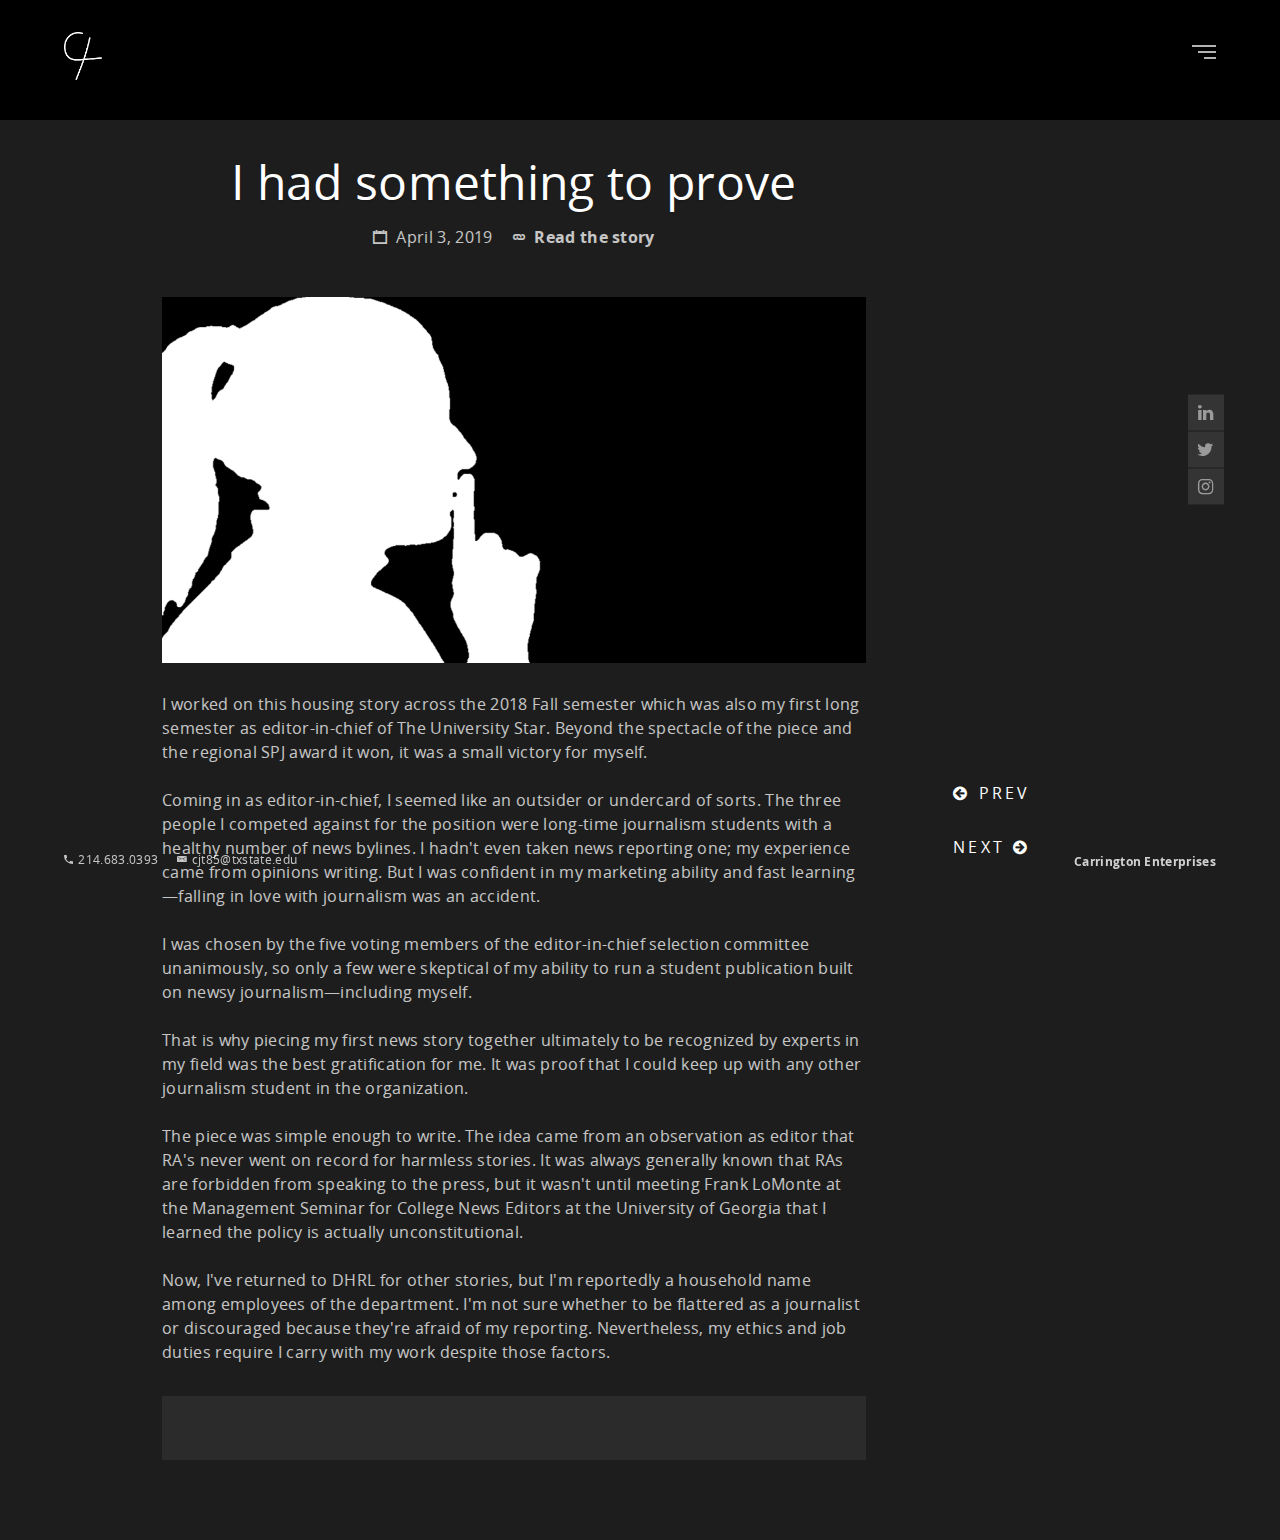
<file: pages/dhrl.html>
<!doctype html>
<html class="no-js" lang="en">
<head>
    <meta http-equiv="content-type" content="text/html; charset=UTF-8">
    <title>Carrington J. Tatum - Housing</title>
    <meta name="description" content="Creative portfolio template. Fully responsive with cool animations">
    <meta name="keywords"
          content="agency, bootstrap, business, company, corporate, creative, clean, modern, multipurpose, onepage, personal, portfolio, professional, responsive, minimal">
    <meta name="viewport"
          content="width=device-width, user-scalable=no, initial-scale=1, maximum-scale=1, user-scalable=0">
    <!-- Favicon icon -->
    <link rel="icon" type="image/png" sizes="16x16" href="../resources/img/logo.png">

    <!-- Twitter Cards -->
    <meta name="twitter:card" content="summary_large_image"></meta>
    <meta name="twitter:site" content="@chiefcarrington"></meta>
    <meta name="twitter:creator" content="@chiefcarrington"></meta>
	<meta property="og:url" content="http://http://carringtontatum.com/pages/dhrl.html#project_url"></meta>
	<meta property="og:title" content="I had something to prove"></meta>
	<meta property="og:description" content="I worked on this housing story across the 2018 Fall semester which was also my first long semester as editor-in-chief of The University Star. Beyond the spectacle of the piece and the regional SPJ award it won, it was a small victory for myself."></meta>
	<meta property="og:image" content="https://carrintontatum.com/resources/img/dhrl.jpg"></meta>


    <!-- Web fonts/Icons -->
    <link rel="stylesheet" href="../resources/fonts/opensans/stylesheet.css">
    <link rel="stylesheet" href="../resources/fonts/ionicons/ionicons.min.css">
    <link rel="stylesheet" href="../resources/fonts/fontawesome/font-awesome.min.css">

    <!-- Vendor CSS -->
    <link rel="stylesheet" href="../resources/css/bootstrap.min.css">
    <link rel="stylesheet" href="../resources/js/lib/swiper.min.css">
    <link rel="stylesheet" href="../resources/js/lib/jquery.fullpage.min.css">
    <link rel="stylesheet" href="../resources/js/lib/vegas/vegas.min.css">

    <!-- Main CSS files -->
    <link rel="stylesheet" href="../resources/css/style.css">

        <!-- Global site tag (gtag.js) - Google Analytics -->
    <script async src="https://www.googletagmanager.com/gtag/js?id=UA-138940752-1"></script>
    <script>
        window.dataLayer = window.dataLayer || [];
        function gtag(){dataLayer.push(arguments);}
        gtag('js', new Date());

        gtag('config', 'UA-138940752-1');
    </script>
</head>

<body id="menu" class="body-item">
<!--[if lt IE 8]>
<p class="browsehappy">You are using an <strong>outdated</strong> browser. Please <a href="http://browsehappy.com/">upgrade
    your browser</a> to improve your experience.</p>
<![endif]-->

<!-- Page Loader -->
<div class="pageloader" id="pageloader">
    <div>
        <div class="icon ion-spin"></div>
    </div>
</div>

<!-- Start Header -->
<header class="page-header navbar page-header-alpha scrolled-white menu-right topmenu-right">
    <button class="navbar-toggler site-menu-icon" id="navMenuIcon">
        <span class="menu-icon menu-icon-random">
        <span class="bars">
          <span class="bar1"></span>
          <span class="bar2"></span>
          <span class="bar3"></span>
        </span>
      </span>
    </button>

    <a class="navbar-brand" href="../index.html#home">
      <span class="logo">
        <img class="light-logo" src="../resources/img/logowhite.png" alt="Logo">
      </span>
    </a>

    <div class="all-menu-wrapper" id="navbarMenu">
        <nav class="navbar-mainmenu">
            <ul class="navbar-nav mr-auto mr-auto-my">
                <li class="nav-item active">
                    <a class="nav-link" href="../index.html#home">Home
                        <span class="sr-only">(current)</span>
                    </a>
                </li>
                <li class="nav-item">
                    <a class="nav-link" href="../index.html#projects">Journalism</a>
                </li>
            </ul>
        </nav>

        <nav class="navbar-sidebar ">
            <ul class="social">
                <li>
                    <a href="https://linkedin.com/chiefcarrington" target="_blank">
                        <i class="icon fa fa-linkedin"></i>
                    </a>
                </li>
                <li>
                    <a href="https://twitter.com/chiefcarrington" target="_blank">
                        <i class="icon fa fa-twitter"></i>
                    </a>
                </li>
                <li>
                    <a href="https://instagram.com/chiefcarrington" target="_blank">
                        <i class="icon fa fa-instagram"></i>
                    </a>
                </li>
            </ul>
        </nav>
    </div>
</header>
<!-- End Header -->

<!-- Start Content -->
<main class="page-main page-fullpage main-anim" id="itempage">
    <div class="section section-twoside fp-auto-height-responsive section-item padding-none" data-section="item-alpha">
        <div class="section-cover-tier mask-black"></div>
        <div class="section-wrapper largewidth">
            <div class="item row">
                <div class="col-12 col-md-12 center-vh">
                    <div class="section-content anim">
                        <article class="article article-light">
                            <div class="article-content">
                                <div class="wrapper">
                                    <h2>I had something to prove</h2>
                                    <div class="info-small">
                                        <p><i class="icon ion-calendar"></i> April 3, 2019</p>
                                        <p><i class="icon ion-link"></i> <a href="http://star.txstate.edu/2018/11/department-of-housing-and-residential-life-silences-ras-with-unconstitutional-policy/" target="_blank"><strong>Read the story</strong></a></p>
                                    </div>

                                    <div class="item row justify-content-between mt-5">
                                        <div class="col-12 col-md-12 col-lg-12">
                                            <div class="section-content anim">
                                                <div class="images text-center">
                                                    <div class="img-frame-normal frame-small portrait">
                                                        <img class="img" src="../resources/img/dhrl.png"
                                                             alt="Image">
                                                    </div>
                                                </div>
                                            </div>
                                        </div>
                                    </div>
                                    <p>I worked on this housing story across the 2018 Fall semester which was also my first long semester as editor-in-chief of The University Star. Beyond the spectacle of the piece and the regional SPJ award it won, it was a small victory for myself.</p>

                                    <p>
                                    Coming in as editor-in-chief, I seemed like an outsider or undercard of sorts. The three people I competed against for the position were long-time journalism students with a healthy number of news bylines. I hadn't even taken news reporting one; my experience came from opinions writing. But I was confident in my marketing ability and fast learning—falling in love with journalism was an accident. 
                                    </p>

                                    <p> I was chosen by the five voting members of the editor-in-chief selection committee unanimously, so only a few were skeptical of my ability to run a student publication built on newsy journalism—including myself.</p>

                                    <p> That is why piecing my first news story together ultimately to be recognized by experts in my field was the best gratification for me. It was proof that I could keep up with any other journalism student in the organization.</p>

                                    <p> The piece was simple enough to write. The idea came from an observation as editor that RA's never went on record for harmless stories. It was always generally known that RAs are forbidden from speaking to the press, but it wasn't until meeting Frank LoMonte at the Management Seminar for College News Editors at the University of Georgia that I learned the policy is actually unconstitutional.
                                    </p>

                                    <p>
                                  	Now, I've returned to DHRL for other stories, but I'm reportedly a household name among employees of the department. I'm not sure whether to be flattered as a journalist or discouraged because they're afraid of my reporting. Nevertheless, my ethics and job duties require I carry with my work despite those factors.
                                    </p>

                                    <!-- <blockquote>Lorem ipsum dolor sit amet, consectetur adipiscing elit. Mauris
                                        aliquet malesuada feugiat. Curabitur fermentum bibendum nulla,
                                        non dictum ipsum tincidunt non. Quisque convallis pharetra
                                        tempor. Donec id pretium leo. Pellentesque luctus massa non
                                        elit viverra pellentesque. Cras vitae neque molestie, rhoncus
                                        ipsum sit amet, lobortis dui. Fusce in urna sem.
                                    </blockquote>-->
                                </div>
                            </div>

                            <footer class="article-footer">
                                <div class="article-details">
                                    <!--<h3>Buy Now</h3>
                                    <p>Lorem ipsum dolor sit amet, consectetur adipiscing elit</p>
                                    <div class="item-buttons-purchase">
                                        <a class="btn btn-secondary" href="#">
                                            Get It Now
                                        </a>-->
                                    </div>
                                </div>
                            </footer>
                        </article>

                        <div class="btns-action row item-buttons">
                            <div class="col-md-12 item-buttons-next">
                                <a class="btn btn-outline-white border-0" href="#">
                                    <i class="icon fa fa-arrow-circle-left mr-2"></i>
                                    <span class="txt">Prev</span>
                                </a>
                                <a class="btn btn-outline-white border-0" href="#">
                                    <span class="txt">Next</span>
                                    <i class="icon fa fa-arrow-circle-right ml-2"></i>
                                </a>
                            </div>
                        </div>
                    </div>
                </div>
            </div>
        </div>
    </div>
</main>
<!-- End Content -->

<!-- Start Footer -->
<footer id="site-footer" class="page-footer">
    <!-- Left content -->
    <div class="footer-left">
        <span class="opacity-75"><i class="icon ion-android-call"></i>214.683.0393</span>
        <span class="opacity-75"><i class="icon ion-email"></i><a href="mailto:cjt85@txstate.edu"></a>cjt85@txstate.edu</span>
    </div>

    <!-- Right content -->
    <div class="footer-right">
        <p class="note">
            <a href="https://themeforest.net/user/lifeinsys/portfolio">
                <span class="marked"> Carrington Enterprises</span>
            </a>
        </p>
    </div>
</footer>
<!-- End Footer  -->

<!-- Scripts -->
<script src="../resources/js/lib/jquery-1.12.4.min.js"></script>
<script src="../resources/js/lib/scrolloverflow.min.js"></script>
<script src="../resources/js/lib/all.js"></script>
<script src="../resources/js/lib/particlejs/particles.min.js"></script>

<!-- Main Script files -->
<script src="../resources/js/custom.js"></script>
</body>
</html>
</file>
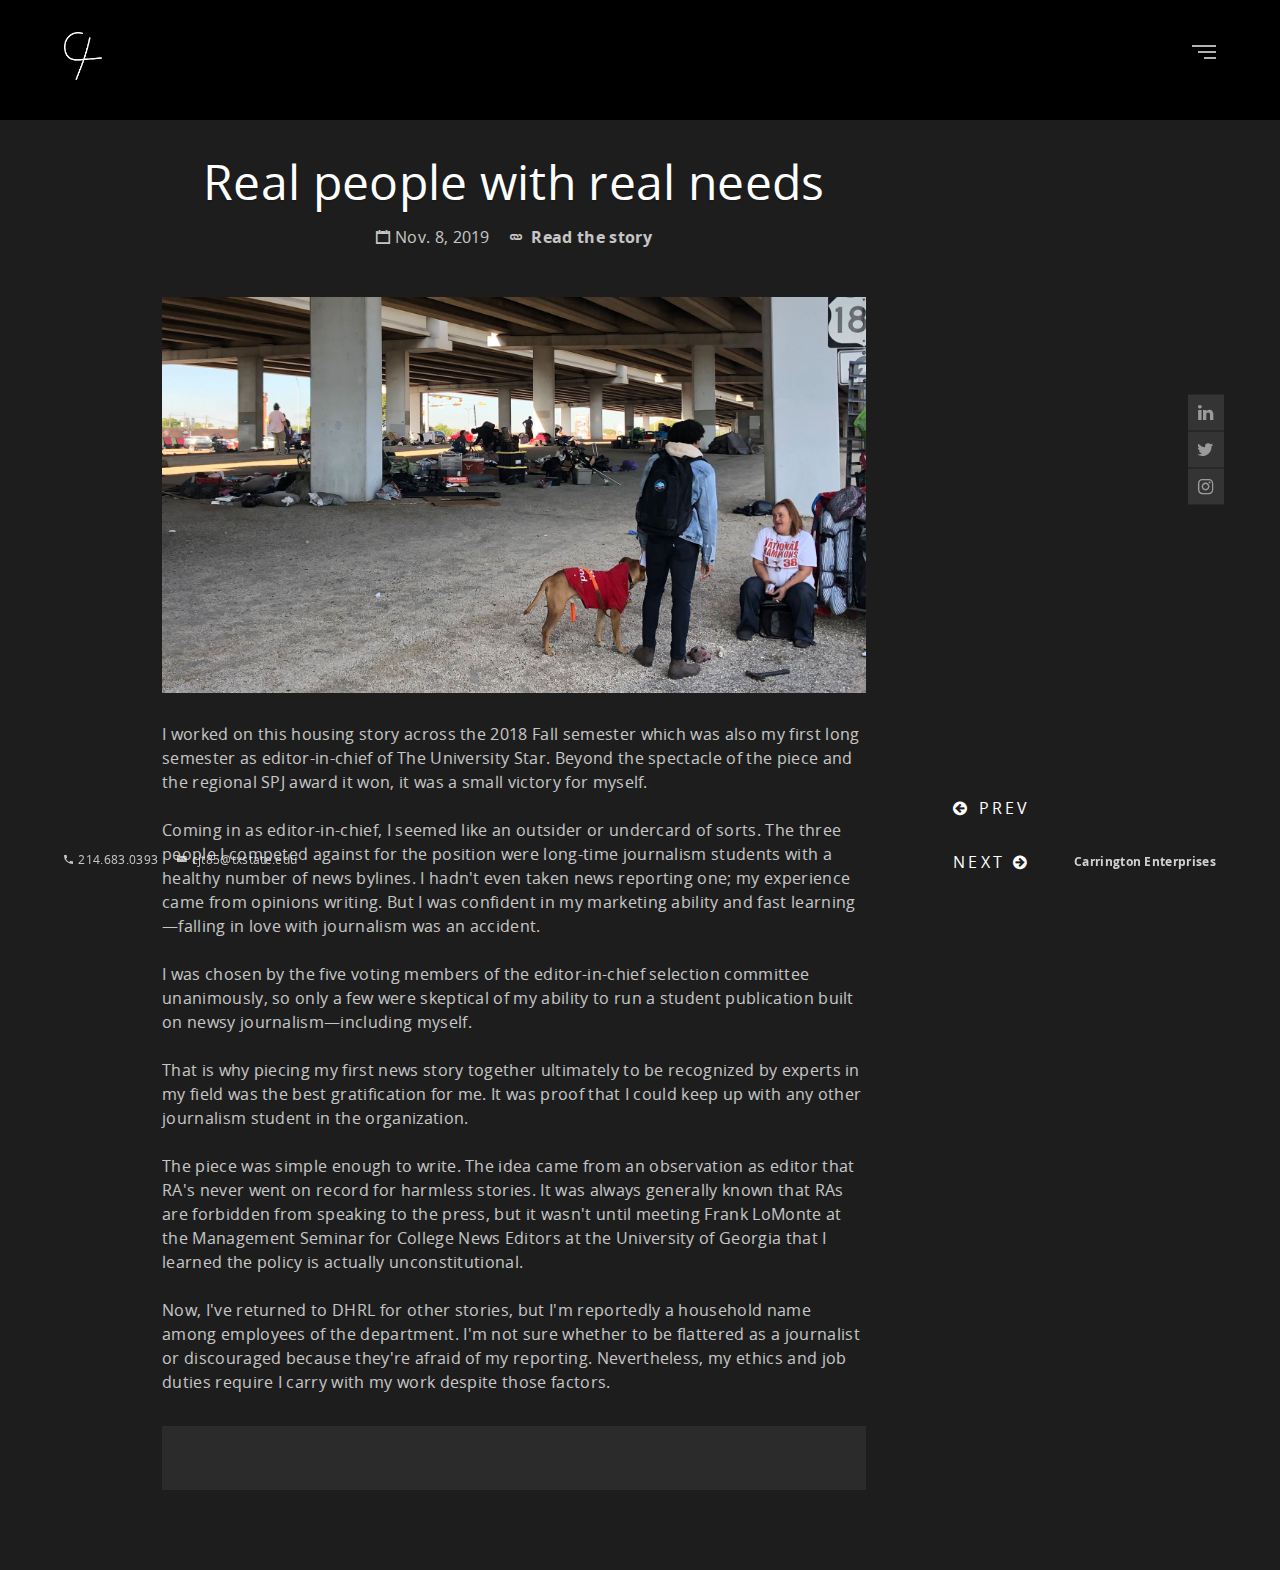
<file: pages/homeless.html>
<!doctype html>
<html class="no-js" lang="en">
<head>
    <meta http-equiv="content-type" content="text/html; charset=UTF-8">
    <title>Carrington J. Tatum - Homelessness</title>
    <meta name="twitter:card" content="summary"></meta>
    <meta name="description" content="Full-stack journaist and storyteller covering homelessness in Austin Texas for the Texas Tribune">
    <meta name="keywords"
          content="journalism, journalist, writer, carrington, tatum, dallas, garland, austin, reporter, investigative, web developer, business, web designer, texas tribune, black, african american, student, texas state, university, portfolio, professional, resume">
    <meta name="viewport"
          content="width=device-width, user-scalable=no, initial-scale=1, maximum-scale=1, user-scalable=0">
    <!-- Favicon icon -->
    <link rel="icon" type="image/png" sizes="16x16" href="../resources/img/logo.png">

    <!-- Web fonts/Icons -->
    <link rel="stylesheet" href="../resources/fonts/opensans/stylesheet.css">
    <link rel="stylesheet" href="../resources/fonts/ionicons/ionicons.min.css">
    <link rel="stylesheet" href="../resources/fonts/fontawesome/font-awesome.min.css">

    <!-- Vendor CSS -->
    <link rel="stylesheet" href="../resources/css/bootstrap.min.css">
    <link rel="stylesheet" href="../resources/js/lib/swiper.min.css">
    <link rel="stylesheet" href="../resources/js/lib/jquery.fullpage.min.css">
    <link rel="stylesheet" href="../resources/js/lib/vegas/vegas.min.css">

    <!-- Main CSS files -->
    <link rel="stylesheet" href="../resources/css/style.css">

        <!-- Global site tag (gtag.js) - Google Analytics -->
    <script async src="https://www.googletagmanager.com/gtag/js?id=UA-138940752-1"></script>
    <script>
        window.dataLayer = window.dataLayer || [];
        function gtag(){dataLayer.push(arguments);}
        gtag('js', new Date());

        gtag('config', 'UA-138940752-1');
    </script>
</head>

<body id="menu" class="body-item">
<!--[if lt IE 8]>
<p class="browsehappy">You are using an <strong>outdated</strong> browser. Please <a href="http://browsehappy.com/">upgrade
    your browser</a> to improve your experience.</p>
<![endif]-->

<!-- Page Loader -->
<div class="pageloader" id="pageloader">
    <div>
        <div class="icon ion-spin"></div>
    </div>
</div>

<!-- Start Header -->
<header class="page-header navbar page-header-alpha scrolled-white menu-right topmenu-right">
    <button class="navbar-toggler site-menu-icon" id="navMenuIcon">
        <span class="menu-icon menu-icon-random">
        <span class="bars">
          <span class="bar1"></span>
          <span class="bar2"></span>
          <span class="bar3"></span>
        </span>
      </span>
    </button>

    <a class="navbar-brand" href="../index.html#home">
      <span class="logo">
        <img class="light-logo" src="../resources/img/logowhite.png" alt="Logo">
      </span>
    </a>

    <div class="all-menu-wrapper" id="navbarMenu">
        <nav class="navbar-mainmenu">
            <ul class="navbar-nav mr-auto mr-auto-my">
                <li class="nav-item active">
                    <a class="nav-link" href="../index.html#home">Home
                        <span class="sr-only">(current)</span>
                    </a>
                </li>
                <li class="nav-item">
                    <a class="nav-link" href="../index.html#projects">Journalism</a>
                </li>
            </ul>
        </nav>

        <nav class="navbar-sidebar ">
            <ul class="social">
                <li>
                    <a href="https://linkedin.com/chiefcarrington" target="_blank">
                        <i class="icon fa fa-linkedin"></i>
                    </a>
                </li>
                <li>
                    <a href="https://twitter.com/chiefcarrington" target="_blank">
                        <i class="icon fa fa-twitter"></i>
                    </a>
                </li>
                <li>
                    <a href="https://instagram.com/chiefcarrington" target="_blank">
                        <i class="icon fa fa-instagram"></i>
                    </a>
                </li>
            </ul>
        </nav>
    </div>
</header>
<!-- End Header -->

<!-- Start Content -->
<main class="page-main page-fullpage main-anim" id="itempage">
    <div class="section section-twoside fp-auto-height-responsive section-item padding-none" data-section="item-alpha">
        <div class="section-cover-tier mask-black"></div>
        <div class="section-wrapper largewidth">
            <div class="item row">
                <div class="col-12 col-md-12 center-vh">
                    <div class="section-content anim">
                        <article class="article article-light">
                            <div class="article-content">
                                <div class="wrapper">
                                    <h2>Real people with real needs</h2>
                                    <div class="info-small">
                                        <p><i class="icon ion-calendar"></i>Nov. 8, 2019</p>
                                        <p><i class="icon ion-link"></i> <a href="https://www.texastribune.org/2019/11/01/homeless-austin-residents-greg-abbott-deadline-talk-life-streets/" target="_blank"><strong>Read the story</strong></a></p>
                                    </div>

                                    <div class="item row justify-content-between mt-5">
                                        <div class="col-12 col-md-12 col-lg-12">
                                            <div class="section-content anim">
                                                <div class="images text-center">
                                                    <div class="img-frame-normal frame-small portrait">
                                                        <img class="img" src="../resources/img/homelessthumb.jpg"
                                                             alt="Image">
                                                    </div>
                                                </div>
                                            </div>
                                        </div>
                                    </div>
                                    <p>I worked on this housing story across the 2018 Fall semester which was also my first long semester as editor-in-chief of The University Star. Beyond the spectacle of the piece and the regional SPJ award it won, it was a small victory for myself.</p>

                                    <p>
                                    Coming in as editor-in-chief, I seemed like an outsider or undercard of sorts. The three people I competed against for the position were long-time journalism students with a healthy number of news bylines. I hadn't even taken news reporting one; my experience came from opinions writing. But I was confident in my marketing ability and fast learning—falling in love with journalism was an accident. 
                                    </p>

                                    <p> I was chosen by the five voting members of the editor-in-chief selection committee unanimously, so only a few were skeptical of my ability to run a student publication built on newsy journalism—including myself.</p>

                                    <p> That is why piecing my first news story together ultimately to be recognized by experts in my field was the best gratification for me. It was proof that I could keep up with any other journalism student in the organization.</p>

                                    <p> The piece was simple enough to write. The idea came from an observation as editor that RA's never went on record for harmless stories. It was always generally known that RAs are forbidden from speaking to the press, but it wasn't until meeting Frank LoMonte at the Management Seminar for College News Editors at the University of Georgia that I learned the policy is actually unconstitutional.
                                    </p>

                                    <p>
                                  	Now, I've returned to DHRL for other stories, but I'm reportedly a household name among employees of the department. I'm not sure whether to be flattered as a journalist or discouraged because they're afraid of my reporting. Nevertheless, my ethics and job duties require I carry with my work despite those factors.
                                    </p>

                                    <!-- <blockquote>Lorem ipsum dolor sit amet, consectetur adipiscing elit. Mauris
                                        aliquet malesuada feugiat. Curabitur fermentum bibendum nulla,
                                        non dictum ipsum tincidunt non. Quisque convallis pharetra
                                        tempor. Donec id pretium leo. Pellentesque luctus massa non
                                        elit viverra pellentesque. Cras vitae neque molestie, rhoncus
                                        ipsum sit amet, lobortis dui. Fusce in urna sem.
                                    </blockquote>-->
                                </div>
                            </div>

                            <footer class="article-footer">
                                <div class="article-details">
                                    <!--<h3>Buy Now</h3>
                                    <p>Lorem ipsum dolor sit amet, consectetur adipiscing elit</p>
                                    <div class="item-buttons-purchase">
                                        <a class="btn btn-secondary" href="#">
                                            Get It Now
                                        </a>-->
                                    </div>
                                </div>
                            </footer>
                        </article>

                        <div class="btns-action row item-buttons">
                            <div class="col-md-12 item-buttons-next">
                                <a class="btn btn-outline-white border-0" href="#">
                                    <i class="icon fa fa-arrow-circle-left mr-2"></i>
                                    <span class="txt">Prev</span>
                                </a>
                                <a class="btn btn-outline-white border-0" href="#">
                                    <span class="txt">Next</span>
                                    <i class="icon fa fa-arrow-circle-right ml-2"></i>
                                </a>
                            </div>
                        </div>
                    </div>
                </div>
            </div>
        </div>
    </div>
</main>
<!-- End Content -->

<!-- Start Footer -->
<footer id="site-footer" class="page-footer">
    <!-- Left content -->
    <div class="footer-left">
        <span class="opacity-75"><i class="icon ion-android-call"></i>214.683.0393</span>
        <span class="opacity-75"><i class="icon ion-email"></i><a href="mailto:cjt85@txstate.edu"></a>cjt85@txstate.edu</span>
    </div>

    <!-- Right content -->
    <div class="footer-right">
        <p class="note">
            <a href="https://themeforest.net/user/lifeinsys/portfolio">
                <span class="marked"> Carrington Enterprises</span>
            </a>
        </p>
    </div>
</footer>
<!-- End Footer  -->

<!-- Scripts -->
<script src="../resources/js/lib/jquery-1.12.4.min.js"></script>
<script src="../resources/js/lib/scrolloverflow.min.js"></script>
<script src="../resources/js/lib/all.js"></script>
<script src="../resources/js/lib/particlejs/particles.min.js"></script>

<!-- Main Script files -->
<script src="../resources/js/custom.js"></script>
</body>
</html>
</file>
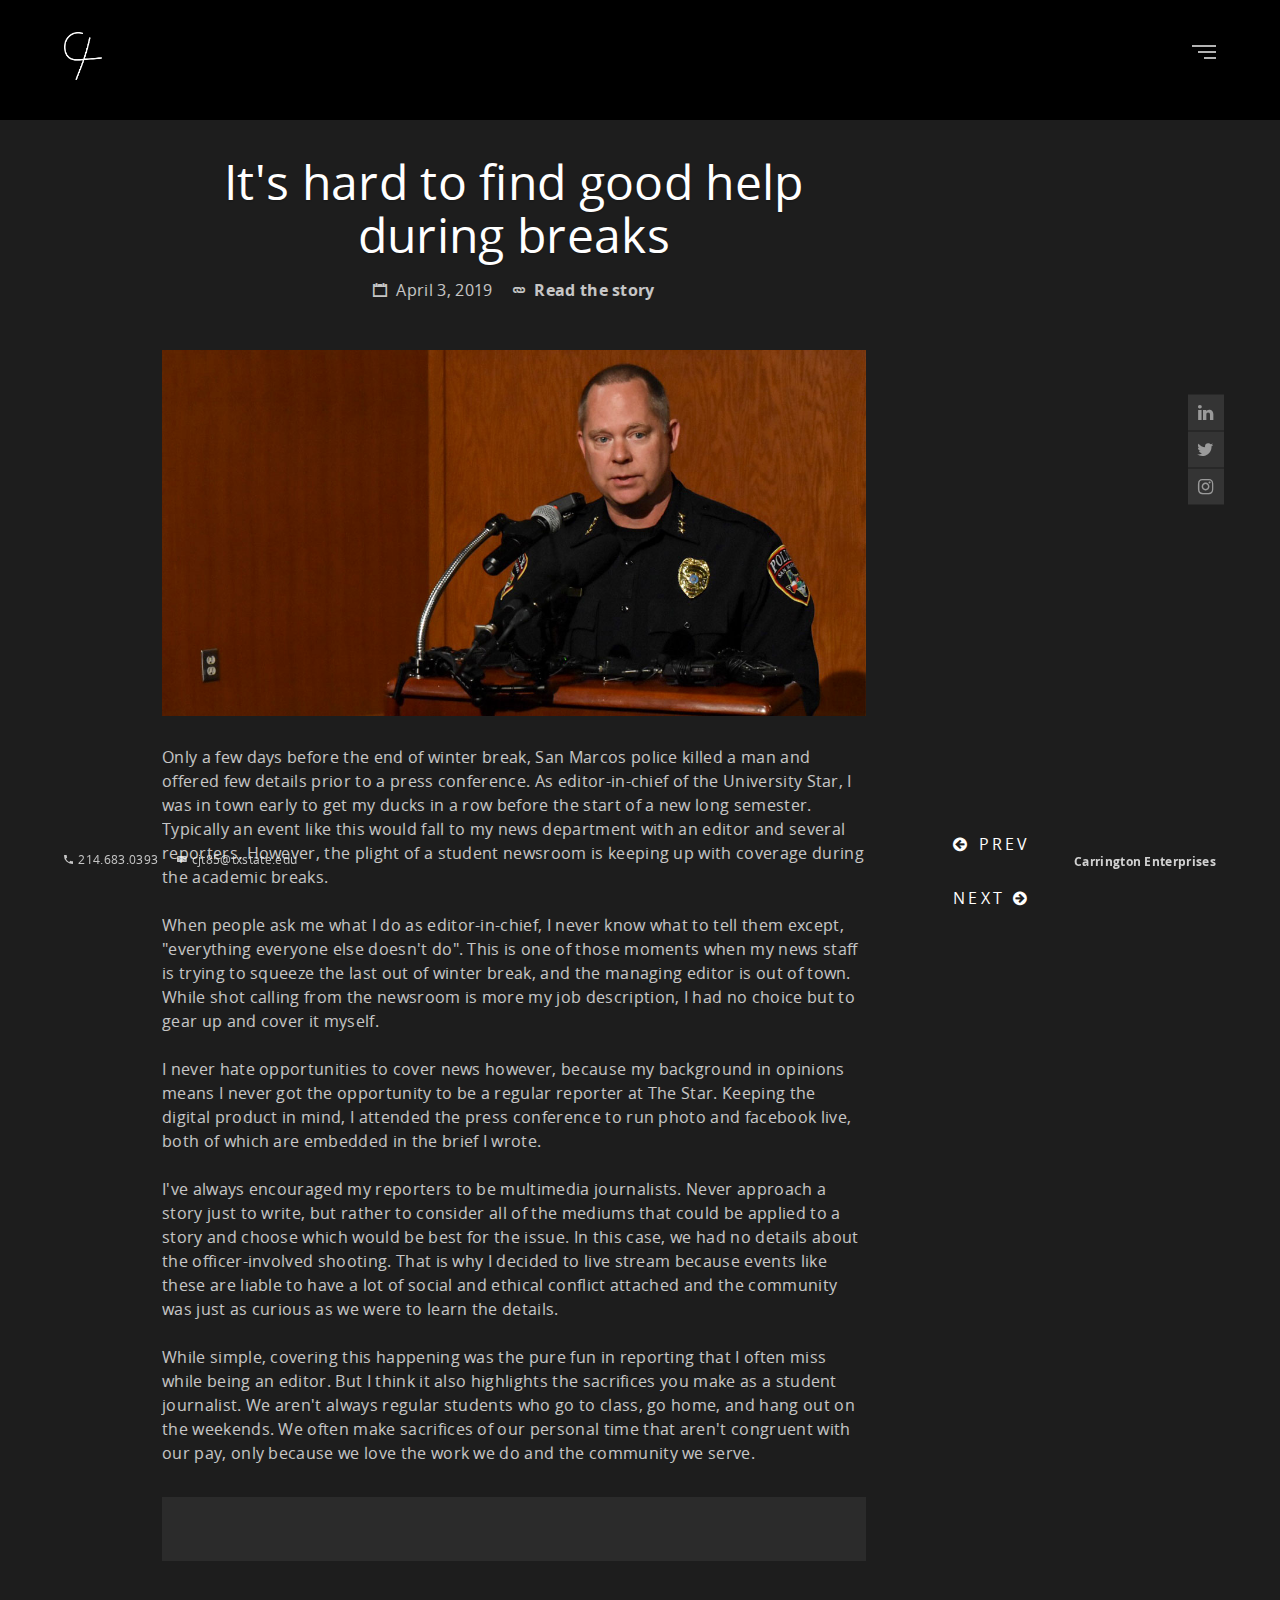
<file: pages/stapp.html>
<!doctype html>
<html class="no-js" lang="en">
<head>
    <meta http-equiv="content-type" content="text/html; charset=UTF-8">
    <title>Carrington J. Tatum - Shooting</title>
    <meta name="description" content="Creative portfolio template. Fully responsive with cool animations">
    <meta name="keywords"
          content="agency, bootstrap, business, company, corporate, creative, clean, modern, multipurpose, onepage, personal, portfolio, professional, responsive, minimal">
    <meta name="viewport"
          content="width=device-width, user-scalable=no, initial-scale=1, maximum-scale=1, user-scalable=0">
    <!-- Favicon icon -->
    <link rel="icon" type="image/png" sizes="16x16" href="../resources/img/logo.png">

    <!-- Web fonts/Icons -->
    <link rel="stylesheet" href="../resources/fonts/opensans/stylesheet.css">
    <link rel="stylesheet" href="../resources/fonts/ionicons/ionicons.min.css">
    <link rel="stylesheet" href="../resources/fonts/fontawesome/font-awesome.min.css">

    <!-- Vendor CSS -->
    <link rel="stylesheet" href="../resources/css/bootstrap.min.css">
    <link rel="stylesheet" href="../resources/js/lib/swiper.min.css">
    <link rel="stylesheet" href="../resources/js/lib/jquery.fullpage.min.css">
    <link rel="stylesheet" href="../resources/js/lib/vegas/vegas.min.css">

    <!-- Main CSS files -->
    <link rel="stylesheet" href="../resources/css/style.css">

        <!-- Global site tag (gtag.js) - Google Analytics -->
    <script async src="https://www.googletagmanager.com/gtag/js?id=UA-138940752-1"></script>
    <script>
        window.dataLayer = window.dataLayer || [];
        function gtag(){dataLayer.push(arguments);}
        gtag('js', new Date());

        gtag('config', 'UA-138940752-1');
    </script>
</head>

<body id="menu" class="body-item">
<!--[if lt IE 8]>
<p class="browsehappy">You are using an <strong>outdated</strong> browser. Please <a href="http://browsehappy.com/">upgrade
    your browser</a> to improve your experience.</p>
<![endif]-->

<!-- Page Loader -->
<div class="pageloader" id="pageloader">
    <div>
        <div class="icon ion-spin"></div>
    </div>
</div>

<!-- Start Header -->
<header class="page-header navbar page-header-alpha scrolled-white menu-right topmenu-right">
    <button class="navbar-toggler site-menu-icon" id="navMenuIcon">
        <span class="menu-icon menu-icon-random">
        <span class="bars">
          <span class="bar1"></span>
          <span class="bar2"></span>
          <span class="bar3"></span>
        </span>
      </span>
    </button>

    <a class="navbar-brand" href="../index.html#home">
      <span class="logo">
        <img class="light-logo" src="../resources/img/logowhite.png" alt="Logo">
      </span>
    </a>

    <div class="all-menu-wrapper" id="navbarMenu">
        <nav class="navbar-mainmenu">
            <ul class="navbar-nav mr-auto mr-auto-my">
                <li class="nav-item active">
                    <a class="nav-link" href="../index.html#home">Home
                        <span class="sr-only">(current)</span>
                    </a>
                </li>
                <li class="nav-item">
                    <a class="nav-link" href="../index.html#projects">Journalism</a>
                </li>
            </ul>
        </nav>

        <nav class="navbar-sidebar ">
            <ul class="social">
                <li>
                    <a href="https://linkedin.com/chiefcarrington" target="_blank">
                        <i class="icon fa fa-linkedin"></i>
                    </a>
                </li>
                <li>
                    <a href="https://twitter.com/chiefcarrington" target="_blank">
                        <i class="icon fa fa-twitter"></i>
                    </a>
                </li>
                <li>
                    <a href="https://instagram.com/chiefcarrington" target="_blank">
                        <i class="icon fa fa-instagram"></i>
                    </a>
                </li>
            </ul>
        </nav>
    </div>
</header>
<!-- End Header -->

<!-- Start Content -->
<main class="page-main page-fullpage main-anim" id="itempage">
    <div class="section section-twoside fp-auto-height-responsive section-item padding-none" data-section="item-alpha">
        <div class="section-cover-tier mask-black"></div>
        <div class="section-wrapper largewidth">
            <div class="item row">
                <div class="col-12 col-md-12 center-vh">
                    <div class="section-content anim">
                        <article class="article article-light">
                            <div class="article-content">
                                <div class="wrapper">
                                    <h2>It's hard to find good help during breaks</h2>
                                    <div class="info-small">
                                        <p><i class="icon ion-calendar"></i> April 3, 2019</p>
                                        <p><i class="icon ion-link"></i> <a href="https://star.txstate.edu/2019/01/smpd-to-investigate-officer-involved-shooting/" target="_blank"><strong>Read the story</strong></a></p>
                                    </div>

                                    <div class="item row justify-content-between mt-5">
                                        <div class="col-12 col-md-12 col-lg-12">
                                            <div class="section-content anim">
                                                <div class="images text-center">
                                                    <div class="img-frame-normal frame-small portrait">
                                                        <img class="img" src="../resources/img/stappthumb.jpg"
                                                             alt="Image">
                                                    </div>
                                                </div>
                                            </div>
                                        </div>
                                    </div>
                                    <p>Only a few days before the end of winter break, San Marcos police killed a man and offered few details prior to a press conference. As editor-in-chief of the University Star, I was in town early to get my ducks in a row before the start of a new long semester. Typically an event like this would fall to my news department with an editor and several reporters. However, the plight of a student newsroom is keeping up with coverage during the academic breaks.</p>

                                    <p>
                                    When people ask me what I do as editor-in-chief, I never know what to tell them except, "everything everyone else doesn't do". This is one of those moments when my news staff is trying to squeeze the last out of winter break, and the managing editor is out of town. While shot calling from the newsroom is more my job description, I had no choice but to gear up and cover it myself.
                                    </p>

                                    <p> I never hate opportunities to cover news however, because my background in opinions means I never got the opportunity to be a regular reporter at The Star. Keeping the digital product in mind, I attended the press conference to run photo and facebook live, both of which are embedded in the brief I wrote.</p>

                                    <p> I've always encouraged my reporters to be multimedia journalists. Never approach a story just to write, but rather to consider all of the mediums that could be applied to a story and choose which would be best for the issue. In this case, we had no details about the officer-involved shooting. That is why I decided to live stream because events like these are liable to have a lot of social and ethical conflict attached and the community was just as curious as we were to learn the details.</p>

                                    <p> While simple, covering this happening was the pure fun in reporting that I often miss while being an editor. But I think it also highlights the sacrifices you make as a student journalist. We aren't always regular students who go to class, go home, and hang out on the weekends. We often make sacrifices of our personal time that aren't congruent with our pay, only because we love the work we do and the community we serve.
                                    </p>

                                    <!-- <blockquote>Lorem ipsum dolor sit amet, consectetur adipiscing elit. Mauris
                                        aliquet malesuada feugiat. Curabitur fermentum bibendum nulla,
                                        non dictum ipsum tincidunt non. Quisque convallis pharetra
                                        tempor. Donec id pretium leo. Pellentesque luctus massa non
                                        elit viverra pellentesque. Cras vitae neque molestie, rhoncus
                                        ipsum sit amet, lobortis dui. Fusce in urna sem.
                                    </blockquote>-->
                                </div>
                            </div>

                            <footer class="article-footer">
                                <div class="article-details">
                                    <!--<h3>Buy Now</h3>
                                    <p>Lorem ipsum dolor sit amet, consectetur adipiscing elit</p>
                                    <div class="item-buttons-purchase">
                                        <a class="btn btn-secondary" href="#">
                                            Get It Now
                                        </a>-->
                                    </div>
                                </div>
                            </footer>
                        </article>

                        <div class="btns-action row item-buttons">
                            <div class="col-md-12 item-buttons-next">
                                <a class="btn btn-outline-white border-0" href="#">
                                    <i class="icon fa fa-arrow-circle-left mr-2"></i>
                                    <span class="txt">Prev</span>
                                </a>
                                <a class="btn btn-outline-white border-0" href="#">
                                    <span class="txt">Next</span>
                                    <i class="icon fa fa-arrow-circle-right ml-2"></i>
                                </a>
                            </div>
                        </div>
                    </div>
                </div>
            </div>
        </div>
    </div>
</main>
<!-- End Content -->

<!-- Start Footer -->
<footer id="site-footer" class="page-footer">
    <!-- Left content -->
    <div class="footer-left">
        <span class="opacity-75"><i class="icon ion-android-call"></i>214.683.0393</span>
        <span class="opacity-75"><i class="icon ion-email"></i><a href="mailto:cjt85@txstate.edu"></a>cjt85@txstate.edu</span>
    </div>

    <!-- Right content -->
    <div class="footer-right">
        <p class="note">
            <a href="https://themeforest.net/user/lifeinsys/portfolio">
                <span class="marked"> Carrington Enterprises</span>
            </a>
        </p>
    </div>
</footer>
<!-- End Footer  -->

<!-- Scripts -->
<script src="../resources/js/lib/jquery-1.12.4.min.js"></script>
<script src="../resources/js/lib/scrolloverflow.min.js"></script>
<script src="../resources/js/lib/all.js"></script>
<script src="../resources/js/lib/particlejs/particles.min.js"></script>

<!-- Main Script files -->
<script src="../resources/js/custom.js"></script>
</body>
</html>
</file>
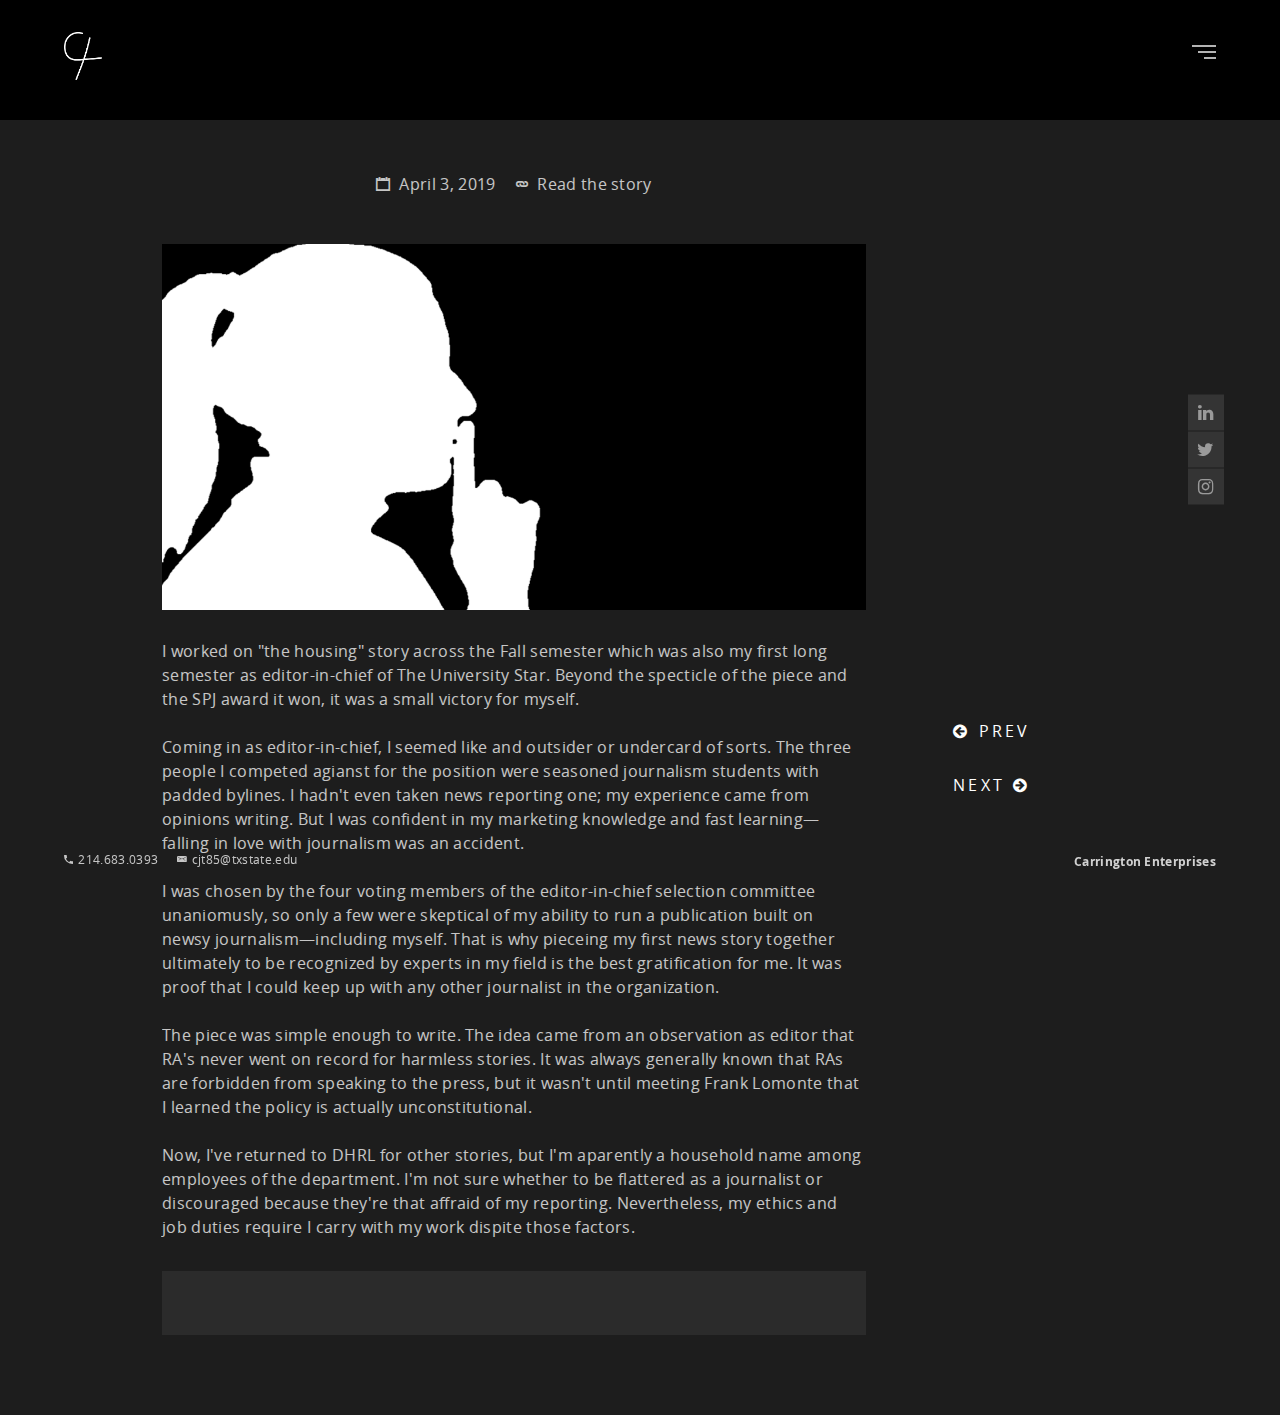
<file: pages/youth.html>
<!doctype html>
<html class="no-js" lang="en">
<head>
    <meta http-equiv="content-type" content="text/html; charset=UTF-8">
    <title>Carrington J. Tatum - Housing</title>
    <meta name="description" content="Creative portfolio template. Fully responsive with cool animations">
    <meta name="keywords"
          content="agency, bootstrap, business, company, corporate, creative, clean, modern, multipurpose, onepage, personal, portfolio, professional, responsive, minimal">
    <meta name="viewport"
          content="width=device-width, user-scalable=no, initial-scale=1, maximum-scale=1, user-scalable=0">
    <!-- Favicon icon -->
    <link rel="icon" type="image/png" sizes="16x16" href="../resources/img/logo.png">

    <!-- Web fonts/Icons -->
    <link rel="stylesheet" href="../resources/fonts/opensans/stylesheet.css">
    <link rel="stylesheet" href="../resources/fonts/ionicons/ionicons.min.css">
    <link rel="stylesheet" href="../resources/fonts/fontawesome/font-awesome.min.css">

    <!-- Vendor CSS -->
    <link rel="stylesheet" href="../resources/css/bootstrap.min.css">
    <link rel="stylesheet" href="../resources/js/lib/swiper.min.css">
    <link rel="stylesheet" href="../resources/js/lib/jquery.fullpage.min.css">
    <link rel="stylesheet" href="../resources/js/lib/vegas/vegas.min.css">

    <!-- Main CSS files -->
    <link rel="stylesheet" href="../resources/css/style.css">

    <!-- Global site tag (gtag.js) - Google Analytics -->
    <script async src="https://www.googletagmanager.com/gtag/js?id=UA-138940752-1"></script>
    <script>
        window.dataLayer = window.dataLayer || [];
        function gtag(){dataLayer.push(arguments);}
        gtag('js', new Date());

        gtag('config', 'UA-138940752-1');
    </script>

</head>

<body id="menu" class="body-item">
<!--[if lt IE 8]>
<p class="browsehappy">You are using an <strong>outdated</strong> browser. Please <a href="http://browsehappy.com/">upgrade
    your browser</a> to improve your experience.</p>
<![endif]-->

<!-- Page Loader -->
<div class="pageloader" id="pageloader">
    <div>
        <div class="icon ion-spin"></div>
    </div>
</div>

<!-- Start Header -->
<header class="page-header navbar page-header-alpha scrolled-white menu-right topmenu-right">
    <button class="navbar-toggler site-menu-icon" id="navMenuIcon">
        <span class="menu-icon menu-icon-random">
        <span class="bars">
          <span class="bar1"></span>
          <span class="bar2"></span>
          <span class="bar3"></span>
        </span>
      </span>
    </button>

    <a class="navbar-brand" href="index.html#home">
      <span class="logo">
        <img class="light-logo" src="../resources/img/logowhite.png" alt="Logo">
      </span>
    </a>

    <div class="all-menu-wrapper" id="navbarMenu">
        <nav class="navbar-mainmenu">
            <ul class="navbar-nav mr-auto mr-auto-my">
                <li class="nav-item active">
                    <a class="nav-link" href="index.html#home">Home
                        <span class="sr-only">(current)</span>
                    </a>
                </li>
                <li class="nav-item">
                    <a class="nav-link" href="item.html">Item</a>
                </li>
            </ul>
        </nav>

        <nav class="navbar-sidebar ">
            <ul class="social">
                <li>
                    <a href="https://linkedin.com/chiefcarrington" target="_blank">
                        <i class="icon fa fa-linkedin"></i>
                    </a>
                </li>
                <li>
                    <a href="https://twitter.com/chiefcarrington" target="_blank">
                        <i class="icon fa fa-twitter"></i>
                    </a>
                </li>
                <li>
                    <a href="https://instagram.com/chiefcarrington" target="_blank">
                        <i class="icon fa fa-instagram"></i>
                    </a>
                </li>
            </ul>
        </nav>
    </div>
</header>
<!-- End Header -->

<!-- Start Content -->
<main class="page-main page-fullpage main-anim" id="itempage">
    <div class="section section-twoside fp-auto-height-responsive section-item padding-none" data-section="item-alpha">
        <div class="section-cover-tier mask-black"></div>
        <div class="section-wrapper largewidth">
            <div class="item row">
                <div class="col-12 col-md-12 center-vh">
                    <div class="section-content anim">
                        <article class="article article-light">
                            <div class="article-content">
                                <div class="wrapper">
                                    <h2></h2>
                                    <div class="info-small">
                                        <p><i class="icon ion-calendar"></i> April 3, 2019</p>
                                        <p><i class="icon ion-link"></i> <a href="https://star.txstate.edu/2018/03/the-future-belongs-to-the-youth/" target="_blank">Read the story</a></p>
                                    </div>

                                    <div class="item row justify-content-between mt-5">
                                        <div class="col-12 col-md-12 col-lg-12">
                                            <div class="section-content anim">
                                                <div class="images text-center">
                                                    <div class="img-frame-normal frame-small portrait">
                                                        <img class="img" src="../resources/img/dhrl.png"
                                                             alt="Image">
                                                    </div>
                                                </div>
                                            </div>
                                        </div>
                                    </div>
                                    <p>I worked on "the housing" story across the Fall semester which was also my first long semester as editor-in-chief of The University Star. Beyond the specticle of the piece and the SPJ award it won, it was a small victory for myself.</p>

                                    <p>
                                    Coming in as editor-in-chief, I seemed like and outsider or undercard of sorts. The three people I competed agianst for the position were seasoned journalism students with padded bylines. I hadn't even taken news reporting one; my experience came from opinions writing. But I was confident in my marketing knowledge and fast learning—falling in love with journalism was an accident. 
                                    </p>

                                    <p> I was chosen by the four voting members of the editor-in-chief selection committee unaniomusly, so only a few were skeptical of my ability to run a publication built on newsy journalism—including myself. That is why pieceing my first news story together ultimately to be recognized by experts in my field is the best gratification for me. It was proof that I could keep up with any other journalist in the organization. </p>

                                    <p> The piece was simple enough to write. The idea came from an observation as editor that RA's never went on record for harmless stories. It was always generally known that RAs are forbidden from speaking to the press, but it wasn't until meeting Frank Lomonte that I learned the policy is actually unconstitutional. </p>

                                    <p> Now, I've returned to DHRL for other stories, but I'm aparently a household name among employees of the department. I'm not sure whether to be flattered as a journalist or discouraged because they're that affraid of my reporting. Nevertheless, my ethics and job duties require I carry with my work dispite those factors.
                                    </p>

                                    <!-- <blockquote>Lorem ipsum dolor sit amet, consectetur adipiscing elit. Mauris
                                        aliquet malesuada feugiat. Curabitur fermentum bibendum nulla,
                                        non dictum ipsum tincidunt non. Quisque convallis pharetra
                                        tempor. Donec id pretium leo. Pellentesque luctus massa non
                                        elit viverra pellentesque. Cras vitae neque molestie, rhoncus
                                        ipsum sit amet, lobortis dui. Fusce in urna sem.
                                    </blockquote>-->
                                </div>
                            </div>

                            <footer class="article-footer">
                                <div class="article-details">
                                    <!--<h3>Buy Now</h3>
                                    <p>Lorem ipsum dolor sit amet, consectetur adipiscing elit</p>
                                    <div class="item-buttons-purchase">
                                        <a class="btn btn-secondary" href="#">
                                            Get It Now
                                        </a>-->
                                    </div>
                                </div>
                            </footer>
                        </article>

                        <div class="btns-action row item-buttons">
                            <div class="col-md-12 item-buttons-next">
                                <a class="btn btn-outline-white border-0" href="#">
                                    <i class="icon fa fa-arrow-circle-left mr-2"></i>
                                    <span class="txt">Prev</span>
                                </a>
                                <a class="btn btn-outline-white border-0" href="#">
                                    <span class="txt">Next</span>
                                    <i class="icon fa fa-arrow-circle-right ml-2"></i>
                                </a>
                            </div>
                        </div>
                    </div>
                </div>
            </div>
        </div>
    </div>
</main>
<!-- End Content -->

<!-- Start Footer -->
<footer id="site-footer" class="page-footer">
    <!-- Left content -->
    <div class="footer-left">
        <span class="opacity-75"><i class="icon ion-android-call"></i>214.683.0393</span>
        <span class="opacity-75"><i class="icon ion-email"></i><a href="mailto:cjt85@txstate.edu"></a>cjt85@txstate.edu</span>
    </div>

    <!-- Right content -->
    <div class="footer-right">
        <p class="note">
            <a href="https://themeforest.net/user/lifeinsys/portfolio">
                <span class="marked"> Carrington Enterprises</span>
            </a>
        </p>
    </div>
</footer>
<!-- End Footer  -->

<!-- Scripts -->
<script src="../resources/js/lib/jquery-1.12.4.min.js"></script>
<script src="../resources/js/lib/scrolloverflow.min.js"></script>
<script src="../resources/js/lib/all.js"></script>
<script src="../resources/js/lib/particlejs/particles.min.js"></script>

<!-- Main Script files -->
<script src="../resources/js/custom.js"></script>
</body>
</html>
</file>
<file: resources/fonts/opensans/stylesheet.css>
/*OpenSans Font*/

@font-face {
    font-family: 'Opensans';
    src: url('OpenSans-Bold-webfont.eot');
    src: url('OpenSans-Bold-webfont.eot?#iefix') format('embedded-opentype'),
         url('OpenSans-Bold-webfont.woff') format('woff'),
         url('OpenSans-Bold-webfont.ttf') format('truetype'),
         url('OpenSans-Bold-webfont.svg#open_sansbold') format('svg');
    font-weight: bold;
    font-style: normal;
}


@font-face {
    font-family: 'Opensans';
    src: url('opensans-light-webfont.eot');
    src: url('opensans-light-webfont.eot?#iefix') format('embedded-opentype'),
         url('opensans-light-webfont.woff') format('woff'),
         url('opensans-light-webfont.ttf') format('truetype'),
         url('opensans-light-webfont.svg#open_sanslight') format('svg');
    font-weight: 300;
    font-style: normal;

}
@font-face {
    font-family: 'Open Sans';
    src: url('opensans-regular-webfont.eot');
    src: url('opensans-regular-webfont.eot?#iefix') format('embedded-opentype'),
         url('opensans-regular-webfont.woff') format('woff'),
         url('opensans-regular-webfont.ttf') format('truetype'),
         url('opensans-regular-webfont.svg#open_sansregular') format('svg');
    font-weight: normal;
    font-style: normal;
}

@font-face {
    font-family: 'Open Sans';
    src: url('opensans-light-webfont.eot');
    src: url('opensans-light-webfont.eot?#iefix') format('embedded-opentype'),
         url('opensans-light-webfont.woff') format('woff'),
         url('opensans-light-webfont.ttf') format('truetype'),
         url('opensans-light-webfont.svg#open_sanslight') format('svg');
    font-weight: 300;
    font-style: normal;

}
@font-face {
    font-family: 'Open Sans';
    src: url('opensans-regular-webfont.eot');
    src: url('opensans-regular-webfont.eot?#iefix') format('embedded-opentype'),
         url('opensans-regular-webfont.woff') format('woff'),
         url('opensans-regular-webfont.ttf') format('truetype'),
         url('opensans-regular-webfont.svg#open_sansregular') format('svg');
    font-weight: normal;
    font-style: normal;
}
@font-face {
    font-family: 'Open Sans';
    src: url('OpenSans-Bold-webfont.eot');
    src: url('OpenSans-Bold-webfont.eot?#iefix') format('embedded-opentype'),
         url('OpenSans-Bold-webfont.woff') format('woff'),
         url('OpenSans-Bold-webfont.ttf') format('truetype'),
         url('OpenSans-Bold-webfont.svg#open_sansbold') format('svg');
    font-weight: bold;
    font-style: normal;
}

/*
@font-face {
    font-family: 'OpenSans';
    src: url('opensans-light-webfont.eot');
    src: url('opensans-light-webfont.eot?#iefix') format('embedded-opentype'),
         url('opensans-light-webfont.woff') format('woff'),
         url('opensans-light-webfont.ttf') format('truetype'),
         url('opensans-light-webfont.svg#open_sanslight') format('svg');
    font-weight: 100;
    font-style: normal;

}

@font-face {
    font-family: 'OpenSans';
    src: url('opensans-regular-webfont.eot');
    src: url('opensans-regular-webfont.eot?#iefix') format('embedded-opentype'),
         url('opensans-regular-webfont.woff') format('woff'),
         url('opensans-regular-webfont.ttf') format('truetype'),
         url('opensans-regular-webfont.svg#open_sansregular') format('svg');
    font-weight: normal;
    font-style: normal;
}

@font-face {
    font-family: 'OpenSans';
    src: url('OpenSans-Bold-webfont.eot');
    src: url('OpenSans-Bold-webfont.eot?#iefix') format('embedded-opentype'),
         url('OpenSans-Bold-webfont.woff') format('woff'),
         url('OpenSans-Bold-webfont.ttf') format('truetype'),
         url('OpenSans-Bold-webfont.svg#open_sansbold') format('svg');
    font-weight: bold;
    font-style: normal;
}

@font-face {
    font-family: 'OpenSans';
    src: url('OpenSans-ExtraBold-webfont.eot');
    src: url('OpenSans-ExtraBold-webfont.eot?#iefix') format('embedded-opentype'),
         url('OpenSans-ExtraBold-webfont.woff') format('woff'),
         url('OpenSans-ExtraBold-webfont.ttf') format('truetype'),
         url('OpenSans-ExtraBold-webfont.svg#open_sansextrabold') format('svg');
    font-weight: 900;
    font-style: normal;
}*/
</file>
<file: resources/css/style.css>
/*-----------------------------------------------------------------
[Legal Notice]

Copyright (c) LifeInSYS
Website Template by LifeInSYS
http://lifeinsys.com
-------------------------------------------------------------------*/

/*------------------------------------------------------------------
[Table of contents]
    01. Base Style
    02. Preloader
    03. Components
    04. Layout
    05. Nav Bar
    06. Page Cover
    07. Sections
    08. Helpers
    09. Additional Styles
    10. Responsive
-----------------------------------------------------------------*/

/* ======= Base style ========== */
body {
    font-family: "Open Sans", "Opensans", "Roboto", "Helvetica", -apple-system, system-ui, BlinkMacSystemFont, sans-serif;
    font-size: 1rem;
    background-color: #ffffff;
    color: #1d1d1d;
    margin: 0;
    padding: 0;
    letter-spacing: 0.02em;
}

ul, li {
    list-style: none outside none;
    margin: 0;
}

iframe {
    border: none;
}

ul, li {
    list-style: none outside none;
    margin: 0;
}

a {
    color: #ffffff;
    cursor: pointer;
}

h1, h2, h3, h4, h5, h6 {
    font-family: "Open Sans", "Opensans", "Roboto", "Helvetica", -apple-system, system-ui, BlinkMacSystemFont, sans-serif;
}

h3, h4 {
    font-weight: normal;
}

p {
    font-size: 1rem;
}

audio,
canvas,
img,
svg,
video {
    vertical-align: middle;
}

.browsehappy {
    margin: 0.2em 0;
    background: #ccc;
    color: #000;
    padding: 0.2em 0;
}


@media (min-width: 601px) {
    p {
        font-size: 1rem;
    }
}

@media (min-width: 1400px) {
    p {
        font-size: 1rem;
    }
}

/* ========= Preloader ==========*/
.pageloader{
    position: fixed;
    z-index: 200;
    width: 100%;
    height: 100%;
    top:0;
    left:0;
    background: #fff;
    display: block;

}
.pageloader .fa{
    font-size: 2.5rem;
}
.pageloader,
.pageloader.visible{
    -webkit-transition: 0.6s;
    -ms-transition: 0.6s;
    -moz-transition: 0.6s;
    transition: 0.6s;
    opacity: 1;
    visibility: visible;
}
.pageloader.p-hidden{
    visibility: hidden;
    opacity: 0;
}
.pageloader div{
    position: absolute;
    top:50%;
    width: 100%;
    text-align: center;
    color: #1d1d1d;
    margin-top: -25px;
    display: block;
}
.pageloader div .icon{
    display: inline-block;
    margin-left: -20px;
    left: 50%;
    width: 0px;
    height: 40px;
    content: "";
    background: #000000;
    border-radius: 100px;
    border: 20px solid #fff;
    border-top-color: rgba(0, 0, 0, 0.9);
    border-bottom-color: rgba(0, 0, 0, 0.9);
}
.pageloader div p{
    margin-top: 100px;
    font-size: 14px;
    color: #555;
    letter-spacing: 1em;
    padding-left: 1em;
    text-transform: uppercase;
    font-family: 'Roboto', 'Helvetica', sans-serif;
    font-weight: bold;
}

/* ======= Components ========== */
.btn {
    padding: 0.75rem 1.5rem;
    cursor: pointer;
    min-height: 46px;
    line-height: 1.2;
    border-radius: 0;
}

.btn.no-border {
    border: none;
}

.btn-sm {
    padding: 0.25rem 0.75rem;
    cursor: pointer;
    font-size: 0.875rem;
    line-height: 1.5;
    min-height: 30px;
}

.btn-round {
    border-radius: 10rem;
}

.btn-rect {
    border-radius: 0;
}

.btn {
    color: #ffffff;
    border: 1px solid transparent;
    background-color: #3346d1;
}

.btn.active, .btn:active {
    color: #ffffff;
    background-color: rgba(51, 70, 209, 0.8);
}

.btn:hover, .btn:focus {
    color: #ffffff;
    background-color: rgba(51, 70, 209, 0.8);
    border-color: rgba(51, 70, 209, 0.8);
}

.btn.disabled, .btn:disabled {
    color: #ffffff;
    opacity: 0.7;
    background-color: rgba(51, 70, 209, 0.8);
}

.btn-full {
    width: 100%;
}

.btn-primary {
    color: #ffffff;
    border: 1px solid transparent;
    background-color: #3346d1;
}

.btn-primary.active, .btn-primary:active {
    color: #ffffff;
    background-color: rgba(51, 70, 209, 0.8);
}

.btn-primary:hover, .btn-primary:focus {
    color: #ffffff;
    background-color: rgba(51, 70, 209, 0.8);
    border-color: rgba(51, 70, 209, 0.8);
}

.btn-primary.disabled, .btn-primary:disabled {
    color: #ffffff;
    opacity: 0.7;
    background-color: rgba(51, 70, 209, 0.8);
}

.btn-secondary {
    color: #ffffff;
    border: 1px solid transparent;
    background-color: #3f4b62;
    border-radius: 6px;
}

.btn-secondary.active, .btn-secondary:active {
    color: #ffffff;
    background-color: #2b3343;
}

.btn-secondary:hover, .btn-secondary:focus {
    color: #ffffff;
    background-color: #2b3343;
    border-color: #2b3343;
}

.btn-secondary.disabled, .btn-secondary:disabled {
    color: #ffffff;
    opacity: 0.7;
    background-color: #2b3343;
}

.btn-white {
    color: #3346d1;
    border: 1px solid transparent;
    background-color: #ffffff;
}

.btn-white.active, .btn-white:active {
    color: #3346d1;
    background-color: #d6d6d6;
}

.btn-white:hover, .btn-white:focus {
    color: #3346d1;
    background-color: #d6d6d6;
    border-color: #d6d6d6;
}

.btn-white.disabled, .btn-white:disabled {
    color: #3346d1;
    opacity: 0.7;
    background-color: #d6d6d6;
}

.btn-black {
    color: #ffffff;
    border: 1px solid transparent;
    background-color: #1d1d1d;
}

.btn-black.active, .btn-black:active {
    color: #ffffff;
    background-color: #141414;
}

.btn-black:hover, .btn-black:focus {
    color: #ffffff;
    background-color: #141414;
    border-color: #141414;
}

.btn-black.disabled, .btn-black:disabled {
    color: #ffffff;
    opacity: 0.7;
    background-color: #141414;
}

.btn-outline-primary {
    color: #3346d1;
    border: 2px solid #3346d1;
    -webkit-transition: 0.3s;
    transition: 0.3s;
    background: none;
    line-height: 1;
}

.btn-outline-primary.active, .btn-outline-primary:active {
    color: rgba(51, 70, 209, 0.8);
    border-color: rgba(51, 70, 209, 0.8);
    background-color: transparent;
}

.btn-outline-primary:hover, .btn-outline-primary:focus {
    color: rgba(51, 70, 209, 0.8);
    border-color: rgba(51, 70, 209, 0.8);
    background-color: transparent;
}

.btn-outline-primary.disabled, .btn-outline-primary:disabled {
    color: #3346d1;
    opacity: 0.7;
    background-color: transparent;
}

.btn-outline-secondary {
    color: #3f4b62;
    border: 2px solid #3f4b62;
    -webkit-transition: 0.3s;
    transition: 0.3s;
    background: none;
    line-height: 1;
}

.btn-outline-secondary.active, .btn-outline-secondary:active {
    color: #2b3343;
    border-color: #2b3343;
    background-color: transparent;
}

.btn-outline-secondary:hover, .btn-outline-secondary:focus {
    color: #2b3343;
    border-color: #2b3343;
    background-color: transparent;
}

.btn-outline-secondary.disabled, .btn-outline-secondary:disabled {
    color: #3f4b62;
    opacity: 0.7;
    background-color: transparent;
}

.btn-outline-white {
    color: #ffffff;
    border: 1px solid rgba(255, 255, 255, 0.2);
    transition: 0.3s background-color;
    background: none;
    line-height: 1.25;
    display: inline-flex;
    justify-content: center;
    align-items: center;
    position: relative;
    letter-spacing: 0.2em;
    text-transform: uppercase;
    border-radius: 5px;
}
.btn-transparent {
    background: transparent;
    outline: none;
}
btn-transparent:focus {
    border: none;
    outline: none;
}
.btn-left-hover {
    padding-left: 0;
}
.btn-left-hover:hover {
    background: transparent;
    -webkit-transform: translateX(-5%) rotate(-0deg);
    transform: translateX(-5%) rotate(-0deg);
}
.btn-border-none {
    border: none;
    outline: none;
}
.btn-outline-white.active, .btn-outline-white:active {
    color: #1d1d1d;
    border-color: #1d1d1d;
    background-color: transparent; }
.btn-outline-white:hover, .btn-outline-white:focus {
    background: #ffffff;
    color: #1d1d1d;
    border-color: #ffffff;
    box-shadow: 0 0 3px rgba(0, 0, 0, 0.2), 0 0 5px rgba(0, 0, 0, 0.2); }
.btn-outline-white.disabled, .btn-outline-white:disabled {
    color: #ffffff;
    opacity: 0.7;
    background-color: transparent; }

.btn-outline-white:hover, .btn-outline-white:focus {
    -webkit-box-shadow: 0 2px 2px rgba(0, 0, 0, 0.2);
    box-shadow: 0 2px 2px rgba(0, 0, 0, 0.2);
}

.btn-outline-black {
    color: #1d1d1d;
    border: 2px solid #1d1d1d;
    -webkit-transition: 0.3s;
    transition: 0.3s;
    background: none;
    line-height: 1;
}

.btn-outline-black.active, .btn-outline-black:active {
    color: #141414;
    border-color: #141414;
    background-color: transparent;
}

.btn-outline-black:hover, .btn-outline-black:focus {
    color: #141414;
    border-color: #141414;
    background-color: transparent;
}

.btn-outline-black.disabled, .btn-outline-black:disabled {
    color: #1d1d1d;
    opacity: 0.7;
    background-color: transparent;
}

.btn-material-primary {
    color: #ffffff;
    border: 1px solid transparent;
    background-color: transparent;
    -webkit-transition: 0.2s;
    transition: 0.2s;
}

.btn-material-primary:not([href]):not([tabindex]) {
    color: #ffffff;
}

.btn-material-primary.active, .btn-material-primary:active {
    color: #ffffff;
    background-color: rgba(51, 70, 209, 0.8);
}

.btn-material-primary:hover, .btn-material-primary:focus {
    color: #ffffff;
    background-color: rgba(51, 70, 209, 0.8);
    border-color: rgba(51, 70, 209, 0.8);
    -webkit-box-shadow: 0 2px 2px rgba(0, 0, 0, 0.2);
    box-shadow: 0 2px 2px rgba(0, 0, 0, 0.2);
}

.btn-material-primary.disabled, .btn-material-primary:disabled {
    color: #ffffff;
    opacity: 0.7;
    background-color: rgba(51, 70, 209, 0.8);
}

.btn-material-secondary {
    color: #ffffff;
    border: 1px solid transparent;
    background-color: transparent;
    -webkit-transition: 0.2s;
    transition: 0.2s;
}

.btn-material-secondary:not([href]):not([tabindex]) {
    color: #ffffff;
}

.btn-material-secondary.active, .btn-material-secondary:active {
    color: #ffffff;
    background-color: #2b3343;
}

.btn-material-secondary:hover, .btn-material-secondary:focus {
    color: #ffffff;
    background-color: #2b3343;
    border-color: #2b3343;
    -webkit-box-shadow: 0 2px 2px rgba(0, 0, 0, 0.2);
    box-shadow: 0 2px 2px rgba(0, 0, 0, 0.2);
}

.btn-material-secondary.disabled, .btn-material-secondary:disabled {
    color: #ffffff;
    opacity: 0.7;
    background-color: #2b3343;
}

.btn-material-white {
    color: #ffffff;
    border: 1px solid #3346d1;
    background-color: #3346d1;
    -webkit-transition: 0.2s;
    transition: 0.2s;
}

.btn-material-white:not([href]):not([tabindex]) {
    color: #ffffff;
}

.btn-material-white.active, .btn-material-white:active {
    color: #ffffff;
    background-color: rgba(51, 70, 209, 0.8);
}

.btn-material-white:hover, .btn-material-white:focus {
    color: #ffffff;
    background-color: rgba(51, 70, 209, 0.8);
    border-color: rgba(51, 70, 209, 0.8);
    -webkit-box-shadow: 0 2px 2px rgba(0, 0, 0, 0.2);
    box-shadow: 0 2px 2px rgba(0, 0, 0, 0.2);
}

.btn-material-white.disabled, .btn-material-white:disabled {
    color: #ffffff;
    opacity: 0.7;
    background-color: rgba(51, 70, 209, 0.8);
}

.btn-material-black {
    color: #ffffff;
    border: 1px solid transparent;
    background-color: transparent;
    -webkit-transition: 0.2s;
    transition: 0.2s;
}

.btn-material-black:not([href]):not([tabindex]) {
    color: #ffffff;
}

.btn-material-black.active, .btn-material-black:active {
    color: #ffffff;
    background-color: #141414;
}

.btn-material-black:hover, .btn-material-black:focus {
    color: #ffffff;
    background-color: #141414;
    border-color: #141414;
    -webkit-box-shadow: 0 2px 2px rgba(0, 0, 0, 0.2);
    box-shadow: 0 2px 2px rgba(0, 0, 0, 0.2);
}

.btn-material-black.disabled, .btn-material-black:disabled {
    color: #ffffff;
    opacity: 0.7;
    background-color: #141414;
}

.btn-circicon-outline {
    color: #3346d1;
    border: 1px solid currentColor;
    background: none;
    padding-right: 3.25rem;
    position: relative;
    overflow: hidden;
    -webkit-transition: 0.2s;
    transition: 0.2s;
}

.btn-circicon-outline .icon {
    background: #3346d1;
    vertical-align: middle;
    color: #ffffff;
    border-radius: 100px;
    position: absolute;
    left: auto;
    right: 0.65rem;
    top: 0.50rem;
    height: 1.75rem;
    width: 1.75rem;
    padding-top: 0.05rem;
    -webkit-transition: 0.2s;
    transition: 0.2s;
}

.btn-circicon-outline .icon .fa,
.btn-circicon-outline .icon .ion,
.btn-circicon-outline .icon .icon {
    font-size: 1.5rem;
    line-height: 1;
    position: relative;
}

.btn-circicon-outline .text {
    display: inline-block;
}

.btn-circicon-outline.active, .btn-circicon-outline:active, .btn-circicon-outline:hover {
    color: #3346d1;
    background: rgba(209, 51, 91, 0.2);
    -webkit-box-shadow: 0 2px 2px rgba(0, 0, 0, 0.2);
    box-shadow: 0 2px 2px rgba(0, 0, 0, 0.2);
}

.btn-circicon-outline.active .icon, .btn-circicon-outline:active .icon, .btn-circicon-outline:hover .icon {
    color: #ffffff;
    -webkit-transform: rotate(360deg);
    transform: rotate(360deg);
}

.btn-circicon-outline.disabled, .btn-circicon-outline:disabled {
    color: #ffffff;
    opacity: 0.7;
    background-color: #3346d1;
}

.btn-circicon-outline.icon-left {
    padding-left: 3.25rem;
    padding-right: 1.5rem;
}

.btn-circicon-outline.icon-left .icon {
    right: auto;
    left: 0.65rem;
}

.btn-circicon-outline.btn-sm {
    padding-right: 2rem;
}

.btn-circicon-outline.btn-sm .icon {
    height: 1.25rem;
    width: 1.25rem;
    top: 0.25rem;
    right: 0.25rem;
    padding-top: 0rem;
}

.btn-circicon-outline.btn-sm .icon .fa,
.btn-circicon-outline.btn-sm .icon .ion,
.btn-circicon-outline.btn-sm .icon .icon {
    font-size: 1rem;
    line-height: 1;
    position: relative;
    margin-top: 0.12rem;
    display: block;
}

.btn-circicon-outline.btn-sm.icon-left {
    padding-right: 0.75rem;
    padding-left: 2rem;
}

.btn-circicon-outline.btn-sm.icon-left .icon {
    right: auto;
    left: 0.25rem;
}

.btn-circicon-outline.btn-primary {
    color: #3346d1;
}

.btn-circicon-outline.btn-primary .icon {
    background: #3346d1;
    color: #ffffff;
}

.btn-circicon-outline.btn-primary.active, .btn-circicon-outline.btn-primary:active, .btn-circicon-outline.btn-primary:hover {
    color: #3346d1;
    background: rgba(176, 43, 76, 0.2);
}

.btn-circicon-outline.btn-primary.active .icon, .btn-circicon-outline.btn-primary:active .icon, .btn-circicon-outline.btn-primary:hover .icon {
    color: #ffffff;
}

.btn-circicon-outline.btn-primary.disabled, .btn-circicon-outline.btn-primary:disabled {
    color: #ffffff;
    background-color: #3346d1;
}

.btn-circicon-outline.btn-secondary {
    color: #3f4b62;
}

.btn-circicon-outline.btn-secondary .icon {
    background: #3f4b62;
    color: #ffffff;
}

.btn-circicon-outline.btn-secondary.active, .btn-circicon-outline.btn-secondary:active, .btn-circicon-outline.btn-secondary:hover {
    color: #3f4b62;
    background: rgba(53, 63, 82, 0.2);
}

.btn-circicon-outline.btn-secondary.active .icon, .btn-circicon-outline.btn-secondary:active .icon, .btn-circicon-outline.btn-secondary:hover .icon {
    color: #ffffff;
}

.btn-circicon-outline.btn-secondary.disabled, .btn-circicon-outline.btn-secondary:disabled {
    color: #ffffff;
    background-color: #3f4b62;
}

.btn-circicon-outline.btn-white {
    color: #ffffff;
}

.btn-circicon-outline.btn-white .icon {
    background: #ffffff;
    color: #3346d1;
}

.btn-circicon-outline.btn-white.active, .btn-circicon-outline.btn-white:active, .btn-circicon-outline.btn-white:hover {
    color: #ffffff;
    background: rgba(176, 43, 76, 0.2);
}

.btn-circicon-outline.btn-white.active .icon, .btn-circicon-outline.btn-white:active .icon, .btn-circicon-outline.btn-white:hover .icon {
    color: #3346d1;
}

.btn-circicon-outline.btn-white.disabled, .btn-circicon-outline.btn-white:disabled {
    color: #ffffff;
    background-color: #ffffff;
}

.btn-circicon-outline.btn-black {
    color: #1d1d1d;
}

.btn-circicon-outline.btn-black .icon {
    background: #1d1d1d;
    color: #ffffff;
}

.btn-circicon-outline.btn-black.active, .btn-circicon-outline.btn-black:active, .btn-circicon-outline.btn-black:hover {
    color: #1d1d1d;
    background: rgba(24, 24, 24, 0.2);
}

.btn-circicon-outline.btn-black.active .icon, .btn-circicon-outline.btn-black:active .icon, .btn-circicon-outline.btn-black:hover .icon {
    color: #ffffff;
}

.btn-circicon-outline.btn-black.disabled, .btn-circicon-outline.btn-black:disabled {
    color: #ffffff;
    background-color: #1d1d1d;
}

.btn-transp-icon {
    color: #ffffff;
    border: none;
    background-color: transparent;
    padding-right: 3rem;
    padding-left: 1.5rem;
    position: relative;
    overflow: hidden;
    -webkit-transition: 0.2s;
    transition: 0.2s;
}

.btn-transp-icon .icon {
    text-align: left;
    vertical-align: middle;
    color: #ffffff;
    position: absolute;
    left: auto;
    right: 0;
    top: 50%;
    height: auto;
    width: 2.5rem;
    padding-top: 0;
    -webkit-transform: translateY(-50%);
    transform: translateY(-50%);
    line-height: 1;
}

.btn-transp-icon .icon .fa,
.btn-transp-icon .icon .site,
.btn-transp-icon .icon .icon {
    font-size: 1.5rem;
    line-height: 1;
    position: relative;
}

.btn-transp-icon .text {
    display: inline-block;
}

.btn-transp-icon.active, .btn-transp-icon:active, .btn-transp-icon:hover {
    color: #ffffff;
    background: rgba(176, 43, 76, 0.25);
    -webkit-box-shadow: 0 2px 2px rgba(0, 0, 0, 0.2);
    box-shadow: 0 2px 2px rgba(0, 0, 0, 0.2);
    -webkit-transition: 0.3s;
    transition: 0.3s;
}

.btn-transp-icon.disabled, .btn-transp-icon:disabled {
    color: #ffffff;
    opacity: 0.7;
    background-color: #3346d1;
}

.btn-transp-icon.btn-outline {
    border: 1px solid currentColor;
}

.btn-transp-icon.icon-left {
    padding-left: 3rem;
    padding-right: 1.5rem;
}

.btn-transp-icon.icon-left .icon {
    text-align: right;
    right: auto;
    left: 0;
}

.btn-transp-icon.icon-only {
    padding: 0.75rem 0;
    height: 44px;
    width: 48px;
}

.btn-transp-icon.icon-only .icon {
    text-align: center;
    width: 100%;
}

.btn-transp-icon.icon-only.btn:hover .icon {
    color: #3346d1;
}

.btn-transp-icon.btn-primary {
    color: #3346d1;
}

.btn-transp-icon.btn-primary .icon {
    color: #3346d1;
}

.btn-transp-icon.btn-primary.active, .btn-transp-icon.btn-primary:active, .btn-transp-icon.btn-primary:hover {
    color: inherit;
    background: rgba(209, 51, 91, 0.25);
}

.btn-transp-icon.btn-primary.active .icon, .btn-transp-icon.btn-primary:active .icon, .btn-transp-icon.btn-primary:hover .icon {
    color: #ffffff;
}

.btn-transp-icon.btn-primary.disabled, .btn-transp-icon.btn-primary:disabled {
    color: #ffffff;
    background-color: #3346d1;
}

.btn-transp-icon.btn-primary.icon-only:hover .icon {
    color: #ffffff;
}

.btn-transp-icon.btn-secondary {
    color: #3f4b62;
}

.btn-transp-icon.btn-secondary .icon {
    color: #3f4b62;
}

.btn-transp-icon.btn-secondary.active, .btn-transp-icon.btn-secondary:active, .btn-transp-icon.btn-secondary:hover {
    color: inherit;
    background: rgba(63, 75, 98, 0.25);
}

.btn-transp-icon.btn-secondary.active .icon, .btn-transp-icon.btn-secondary:active .icon, .btn-transp-icon.btn-secondary:hover .icon {
    color: #ffffff;
}

.btn-transp-icon.btn-secondary.disabled, .btn-transp-icon.btn-secondary:disabled {
    color: #ffffff;
    background-color: #3f4b62;
}

.btn-transp-icon.btn-secondary.icon-only:hover .icon {
    color: #ffffff;
}

.btn-transp-icon.btn-white {
    color: #ffffff;
}

.btn-transp-icon.btn-white .icon {
    color: #ffffff;
}

.btn-transp-icon.btn-white.active, .btn-transp-icon.btn-white:active, .btn-transp-icon.btn-white:hover {
    color: #ffffff;
    background: rgba(255, 255, 255, 0.25);
}

.btn-transp-icon.btn-white.active .icon, .btn-transp-icon.btn-white:active .icon, .btn-transp-icon.btn-white:hover .icon {
    color: #ffffff;
}

.btn-transp-icon.btn-white.disabled, .btn-transp-icon.btn-white:disabled {
    color: #ffffff;
    background-color: #ffffff;
}

.btn-transp-icon.btn-white.icon-only:hover .icon {
    color: #ffffff;
}

.btn-transp-icon.btn-black {
    color: #1d1d1d;
}

.btn-transp-icon.btn-black .icon {
    color: #1d1d1d;
}

.btn-transp-icon.btn-black.active, .btn-transp-icon.btn-black:active, .btn-transp-icon.btn-black:hover {
    color: inherit;
    background: rgba(29, 29, 29, 0.25);
}

.btn-transp-icon.btn-black.active .icon, .btn-transp-icon.btn-black:active .icon, .btn-transp-icon.btn-black:hover .icon {
    color: #ffffff;
}

.btn-transp-icon.btn-black.disabled, .btn-transp-icon.btn-black:disabled {
    color: #ffffff;
    background-color: #1d1d1d;
}

.btn-transp-icon.btn-black.icon-only:hover .icon {
    color: #ffffff;
}

.btn-transp-arrow {
    color: #ffffff;
    border: none;
    padding-right: 1.5rem;
    padding-left: 1.5rem;
    position: relative;
    overflow: hidden;
    -webkit-transition: 0.2s;
    transition: 0.2s;
}

.btn-transp-arrow:focus {
    -webkit-box-shadow: none;
    box-shadow: none;
}

.btn-transp-arrow .icon {
    color: #3346d1;
    position: absolute;
    left: auto;
    right: 1rem;
    top: 1rem;
    -webkit-transition: 0.2s;
    transition: 0.2s;
}

.btn-transp-arrow .icon .fa,
.btn-transp-arrow .icon .ion,
.btn-transp-arrow .icon .icon {
    font-size: 1.5rem;
    line-height: 1;
    position: relative;
}

.btn-transp-arrow .arrow-right {
    width: 24px;
    height: 16px;
}

.btn-transp-arrow .arrow-right:before {
    content: "";
    position: absolute;
    top: 0;
    right: 0;
    width: 12px;
    height: 12px;
    border-top: 2px solid #ffffff;
    border-right: 2px solid #ffffff;
    -webkit-transform: rotate(45deg);
    transform: rotate(45deg);
    -webkit-transition: 0.2s;
    transition: 0.2s;
}

.btn-transp-arrow .arrow-right:after {
    content: "";
    top: 5px;
    right: 1px;
    position: absolute;
    width: 16px;
    height: 2px;
    border-top: 2px solid #ffffff;
    -webkit-transition: 0.2s;
    transition: 0.2s;
}

.btn-transp-arrow .arrow-left {
    width: 24px;
    height: 16px;
}

.btn-transp-arrow .arrow-left:before {
    content: "";
    position: absolute;
    top: 0;
    left: 0;
    width: 12px;
    height: 12px;
    border-bottom: 2px solid #ffffff;
    border-left: 2px solid #ffffff;
    -webkit-transform: rotate(45deg);
    transform: rotate(45deg);
    -webkit-transition: 0.2s;
    transition: 0.2s;
}

.btn-transp-arrow .arrow-left:after {
    content: "";
    top: 5px;
    left: 1px;
    position: absolute;
    width: 16px;
    height: 2px;
    border-top: 2px solid #ffffff;
    -webkit-transition: 0.2s;
    transition: 0.2s;
}

.btn-transp-arrow .text {
    display: inline-block;
    position: relative;
    -webkit-transition: 0.2s;
    transition: 0.2s;
}

.btn-transp-arrow.active, .btn-transp-arrow:active, .btn-transp-arrow:hover {
    color: #ffffff;
    background: #3346d1;
    -webkit-box-shadow: 0 2px 2px rgba(0, 0, 0, 0.2);
    box-shadow: 0 2px 2px rgba(0, 0, 0, 0.2);
}

.btn-transp-arrow.active .icon, .btn-transp-arrow:active .icon, .btn-transp-arrow:hover .icon {
    right: 0.75rem;
}

.btn-transp-arrow.active .text, .btn-transp-arrow:active .text, .btn-transp-arrow:hover .text {
    -webkit-transform: translateX(-8px);
    transform: translateX(-8px);
}

.btn-transp-arrow.active .arrow-right:after, .btn-transp-arrow:active .arrow-right:after, .btn-transp-arrow:hover .arrow-right:after {
    content: "";
    width: 28px;
}

.btn-transp-arrow.active .arrow-left:after, .btn-transp-arrow:active .arrow-left:after, .btn-transp-arrow:hover .arrow-left:after {
    content: "";
    width: 26px;
}

.btn-transp-arrow.active.icon-left .icon, .btn-transp-arrow:active.icon-left .icon, .btn-transp-arrow:hover.icon-left .icon {
    right: auto;
    left: 0.75rem;
}

.btn-transp-arrow.active.icon-left .text, .btn-transp-arrow:active.icon-left .text, .btn-transp-arrow:hover.icon-left .text {
    -webkit-transform: translateX(8px);
    transform: translateX(8px);
}

.btn-transp-arrow.disabled, .btn-transp-arrow:disabled {
    color: #ffffff;
    opacity: 0.7;
    background-color: #3346d1;
}

.btn-transp-arrow.btn-outline {
    border: 2px solid currentColor;
    padding-top: 0.65rem;
}

.btn-transp-arrow.btn-outline .icon {
    top: 0.9rem;
}

.btn-transp-arrow.icon-left {
    padding-left: 1.5rem;
    padding-right: 1.5rem;
}

.btn-transp-arrow.icon-left .icon {
    right: auto;
    left: 1rem;
}

.btn-transp-arrow.icon-only {
    padding: 0.75rem 1.5rem;
    height: 44px;
    width: 48px;
}

.btn-transp-arrow.btn-primary {
    color: inherit;
    background-color: transparent;
}

.btn-transp-arrow.btn-primary .icon {
    color: inherit;
}

.btn-transp-arrow.btn-primary .arrow-right:before {
    border-top-color: inherit;
    border-right-color: inherit;
}

.btn-transp-arrow.btn-primary .arrow-right:after {
    border-top-color: inherit;
}

.btn-transp-arrow.btn-primary .arrow-left:before {
    border-bottom-color: inherit;
    border-left-color: inherit;
}

.btn-transp-arrow.btn-primary .arrow-left:after {
    border-top-color: inherit;
}

.btn-transp-arrow.btn-primary.active, .btn-transp-arrow.btn-primary:active, .btn-transp-arrow.btn-primary:hover {
    color: #ffffff;
    opacity: 0.5;
}

.btn-transp-arrow.btn-primary.disabled, .btn-transp-arrow.btn-primary:disabled {
    color: #ffffff;
    background-color: #3346d1;
}

.btn-transp-arrow.btn-secondary {
    color: inherit;
    background-color: transparent;
}

.btn-transp-arrow.btn-secondary .icon {
    color: inherit;
}

.btn-transp-arrow.btn-secondary .arrow-right:before {
    border-top-color: inherit;
    border-right-color: inherit;
}

.btn-transp-arrow.btn-secondary .arrow-right:after {
    border-top-color: inherit;
}

.btn-transp-arrow.btn-secondary .arrow-left:before {
    border-bottom-color: inherit;
    border-left-color: inherit;
}

.btn-transp-arrow.btn-secondary .arrow-left:after {
    border-top-color: inherit;
}

.btn-transp-arrow.btn-secondary.active, .btn-transp-arrow.btn-secondary:active, .btn-transp-arrow.btn-secondary:hover {
    color: #ffffff;
    background: #353f52;
}

.btn-transp-arrow.btn-secondary.disabled, .btn-transp-arrow.btn-secondary:disabled {
    color: #ffffff;
    background-color: #3f4b62;
}

.btn-transp-arrow.btn-white {
    color: #ffffff;
    background-color: #3346d1;
}

.btn-transp-arrow.btn-white .icon {
    color: inherit;
}

.btn-transp-arrow.btn-white .arrow-right:before {
    border-top-color: #ffffff;
    border-right-color: #ffffff;
}

.btn-transp-arrow.btn-white .arrow-right:after {
    border-top-color: #ffffff;
}

.btn-transp-arrow.btn-white .arrow-left:before {
    border-bottom-color: #ffffff;
    border-left-color: #ffffff;
}

.btn-transp-arrow.btn-white .arrow-left:after {
    border-top-color: #ffffff;
}

.btn-transp-arrow.btn-white.active, .btn-transp-arrow.btn-white:active, .btn-transp-arrow.btn-white:hover {
    color: #ffffff;
    background: #1d1d1d;
}

.btn-transp-arrow.btn-white.disabled, .btn-transp-arrow.btn-white:disabled {
    color: #ffffff;
    background-color: #1d1d1d;
}

.btn-transp-arrow.btn-black {
    color: inherit;
    background-color: transparent;
}

.btn-transp-arrow.btn-black .icon {
    color: inherit;
}

.btn-transp-arrow.btn-black .arrow-right:before {
    border-top-color: inherit;
    border-right-color: inherit;
}

.btn-transp-arrow.btn-black .arrow-right:after {
    border-top-color: inherit;
}

.btn-transp-arrow.btn-black .arrow-left:before {
    border-bottom-color: inherit;
    border-left-color: inherit;
}

.btn-transp-arrow.btn-black .arrow-left:after {
    border-top-color: inherit;
}

.btn-transp-arrow.btn-black.active, .btn-transp-arrow.btn-black:active, .btn-transp-arrow.btn-black:hover {
    color: #ffffff;
    background: #181818;
}

.btn-transp-arrow.btn-black.disabled, .btn-transp-arrow.btn-black:disabled {
    color: #ffffff;
    background-color: #1d1d1d;
}

.icon-btn {
    padding-left: 8px;
    padding-right: 8px;
    display: inline-block;
    -webkit-transition: 0.3s;
    transition: 0.3s;
    color: #ffffff;
    background: rgba(255, 255, 255, 0.1);
    width: 36px;
    height: 36px;
    line-height: 36px;
    text-align: center;
}

.icon-btn .icon {
    font-size: 32px;
}

.icon-btn:hover {
    color: rgba(255, 255, 255, 0.5);
}

.form-content-transparent {
    background: none;
    border-radius: 8px;
}
form label{
    font-size: 0.75rem;
    font-weight: bold;
}

@media (min-width: 768px) {
    .form-content-transparent {
        padding: 1rem 2rem;
    }
}

.form-content-transparent.shadow {
    -webkit-box-shadow: 0 0 40px rgba(0, 0, 0, 0.15);
    box-shadow: 0 0 40px rgba(0, 0, 0, 0.15);
}

.form-content-transparent .avatar {
    margin: 32px auto;
    display: block;
    width: 136px;
    height: 136px;
    border-radius: 400px;
    border: 8px solid #3346d1;
    position: relative;
}

.form-content-transparent .avatar .img-box {
    overflow: hidden;
    border-radius: 400px;
}

.form-content-transparent .avatar img {
    z-index: 1;
    position: relative;
    width: 100%;
    height: auto;
}

.form-content-transparent .avatar:before {
    content: "";
    position: absolute;
    z-index: 0;
    border-radius: 400px;
    top: -16px;
    left: -16px;
    width: 152px;
    height: 152px;
    background: rgba(209, 51, 91, 0.2);
}

.form-content-transparent .avatar:after {
    content: "";
    position: absolute;
    z-index: 0;
    border-radius: 400px;
    top: -24px;
    left: -24px;
    width: 168px;
    height: 168px;
    background: rgba(209, 51, 91, 0.1);
}

.form-content-transparent .form-desc p {
    opacity: 1;
}

.form-content-transparent .form-input {
    text-align: left;
}

.form-content-transparent .form-input label {
    font-size: 0.75rem;
    color: #3346d1;
    font-weight: bold;
}

.form-content-transparent .form-input .line {
    margin-bottom: 1rem;
}

.form-content-transparent .form-input .btn-full {
    width: 100%;
}

.form-content-transparent.form-content-primary {
    color: currentColor;
}

.form-content-transparent.form-content-primary .avatar {
    border: 8px solid #3346d1;
}

.form-content-transparent.form-content-primary .avatar:before {
    background: rgba(209, 51, 91, 0.2);
}

.form-content-transparent.form-content-primary .avatar:after {
    background: rgba(209, 51, 91, 0.1);
}

.form-content-transparent.form-content-primary .form-desc h4 {
    color: #3346d1;
}

.form-content-transparent.form-content-primary .form-input label {
    color: #3346d1;
}

.form-content-transparent.form-content-secondary {
    color: currentColor;
}

.form-content-transparent.form-content-secondary .avatar {
    border: 8px solid #3f4b62;
}

.form-content-transparent.form-content-secondary .avatar:before {
    background: rgba(63, 75, 98, 0.2);
}

.form-content-transparent.form-content-secondary .avatar:after {
    background: rgba(63, 75, 98, 0.1);
}

.form-content-transparent.form-content-secondary .form-desc h4 {
    color: #3f4b62;
}

.form-content-transparent.form-content-secondary .form-input label {
    color: #3f4b62;
}

.form-content-transparent.form-content-white {
    color: currentColor;
}

.form-content-transparent.form-content-white .avatar {
    border: 8px solid #ffffff;
}

.form-content-transparent.form-content-white .avatar:before {
    background: rgba(255, 255, 255, 0.2);
}

.form-content-transparent.form-content-white .avatar:after {
    background: rgba(255, 255, 255, 0.1);
}

.form-content-transparent.form-content-white .form-desc h4 {
    color: #ffffff;
}

.form-content-transparent.form-content-white .form-input label {
    color: #ffffff;
}

.form-content-transparent.form-container-black {
    color: currentColor;
}

.form-content-transparent.form-container-black .avatar {
    border: 8px solid #1d1d1d;
}

.form-content-transparent.form-container-black .avatar:before {
    background: rgba(29, 29, 29, 0.2);
}

.form-content-transparent.form-container-black .avatar:after {
    background: rgba(29, 29, 29, 0.1);
}

.form-content-transparent.form-container-black .form-desc h4 {
    color: #1d1d1d;
}

.form-content-transparent.form-container-black .form-input label {
    color: #1d1d1d;
}

.form-control-line {
    display: block;
    width: 100%;
    border: none;
    background: none;
    -webkit-box-shadow: none;
    box-shadow: none;
    border: 2px solid #ffffff;
    color: inherit;
    padding: 10px;
    border-radius: 5px;
    border: none;
    background: rgba(255, 255, 255, 0.1);
}

.form-control-line:focus {
    color: inherit;
    background: rgba(255, 255, 255, 0.2);
    border-color: rgba(51, 70, 209, 0.8);
    -webkit-box-shadow: none;
    box-shadow: none;
    outline: none;
}

.form-control-line.form-control-primary {
    border-bottom-color: #3346d1;
}

.form-control-line.form-control-primary:focus {
    border-color: rgba(51, 70, 209, 0.8);
}

.form-control-line.form-control-primary.custom-select {
    background: transparent url("data:image/svg+xml;charset=utf8,%3Csvg xmlns='http://www.w3.org/2000/svg' viewBox='0 0 4 5'%3E%3Cpath fill='%23D1335B' d='M2 0L0 2h4zm0 5L0 3h4z'/%3E%3C/svg%3E") no-repeat right 0.75rem center;
    background-size: 8px 10px;
}

.form-control-line.form-control-secondary {
    border-bottom-color: #3f4b62;
}

.form-control-line.form-control-secondary:focus {
    border-color: #2b3343;
}

.form-control-line.form-control-secondary.custom-select {
    background: transparent url("data:image/svg+xml;charset=utf8,%3Csvg xmlns='http://www.w3.org/2000/svg' viewBox='0 0 4 5'%3E%3Cpath fill='%233f4b62' d='M2 0L0 2h4zm0 5L0 3h4z'/%3E%3C/svg%3E") no-repeat right 0.75rem center;
    background-size: 8px 10px;
}

.form-control-line.form-control-white {
    border-bottom-color: #ffffff;
}

.form-control-line.form-control-white:focus {
    border-color: #adadad;
}

.form-control-line.form-control-white.custom-select {
    background: transparent url("data:image/svg+xml;charset=utf8,%3Csvg xmlns='http://www.w3.org/2000/svg' viewBox='0 0 4 5'%3E%3Cpath fill='%23ffffff' d='M2 0L0 2h4zm0 5L0 3h4z'/%3E%3C/svg%3E") no-repeat right 0.75rem center;
    background-size: 8px 10px;
}

.form-control-line.form-control-black {
    border-bottom-color: #1d1d1d;
}

.form-control-line.form-control-black:focus {
    border-color: #141414;
}

.form-control-line.form-control-black.custom-select {
    background: transparent url("data:image/svg+xml;charset=utf8,%3Csvg xmlns='http://www.w3.org/2000/svg' viewBox='0 0 4 5'%3E%3Cpath fill='%231d1d1d' d='M2 0L0 2h4zm0 5L0 3h4z'/%3E%3C/svg%3E") no-repeat right 0.75rem center;
    background-size: 8px 10px;
}

.form-control-outline {
    display: block;
    width: 100%;
    border: none;
    background: rgba(255, 255, 255, 0.1);
    -webkit-box-shadow: none;
    box-shadow: none;
    color: inherit;
}

.form-control-outline.thick {
    border-width: 2px;
    border-radius: 5px;
}

.form-control-outline:focus {
    color: inherit;
    border-color: rgba(51, 70, 209, 0.8);
    background: rgba(255, 255, 255, 0.2);
    -webkit-box-shadow: none;
    box-shadow: none;
    outline: none;
}

.form-control-outline.form-control-primary {
    border-color: #3346d1;
}

.form-control-outline.form-control-primary:focus {
    border-color: rgba(51, 70, 209, 0.8);
}

.form-control-outline.form-control-primary.custom-select {
    background: transparent url("data:image/svg+xml;charset=utf8,%3Csvg xmlns='http://www.w3.org/2000/svg' viewBox='0 0 4 5'%3E%3Cpath fill='%23D1335B' d='M2 0L0 2h4zm0 5L0 3h4z'/%3E%3C/svg%3E") no-repeat right 0.75rem center;
    background-size: 8px 10px;
}

.form-control-outline.form-control-secondary {
    border-color: #3f4b62;
}

.form-control-outline.form-control-secondary:focus {
    border-color: #2b3343;
}

.form-control-outline.form-control-secondary.custom-select {
    background: transparent url("data:image/svg+xml;charset=utf8,%3Csvg xmlns='http://www.w3.org/2000/svg' viewBox='0 0 4 5'%3E%3Cpath fill='%233f4b62' d='M2 0L0 2h4zm0 5L0 3h4z'/%3E%3C/svg%3E") no-repeat right 0.75rem center;
    background-size: 8px 10px;
}

.form-control-outline.form-control-white {
    border-color: #ffffff;
}

.form-control-outline.form-control-white:focus {
    border-color: #adadad;
}

.form-control-outline.form-control-white.custom-select {
    background: transparent url("data:image/svg+xml;charset=utf8,%3Csvg xmlns='http://www.w3.org/2000/svg' viewBox='0 0 4 5'%3E%3Cpath fill='%23ffffff' d='M2 0L0 2h4zm0 5L0 3h4z'/%3E%3C/svg%3E") no-repeat right 0.75rem center;
    background-size: 8px 10px;
}

.form-control-outline.form-control-black {
    border-color: #1d1d1d;
}

.form-control-outline.form-control-black:focus {
    border-color: #141414;
}

.form-control-outline.form-control-black.custom-select {
    background: transparent url("data:image/svg+xml;charset=utf8,%3Csvg xmlns='http://www.w3.org/2000/svg' viewBox='0 0 4 5'%3E%3Cpath fill='%231d1d1d' d='M2 0L0 2h4zm0 5L0 3h4z'/%3E%3C/svg%3E") no-repeat right 0.75rem center;
    background-size: 8px 10px;
}

.form-control-full {
    display: block;
    width: 100%;
    border: none;
    background: #3346d1;
    -webkit-box-shadow: none;
    box-shadow: none;
    color: #ffffff;
}

.form-control-full:focus {
    color: inherit;
    background: rgba(51, 70, 209, 0.8);
    -webkit-box-shadow: none;
    box-shadow: none;
    outline: none;
}

.form-control-full.form-control-primary {
    background: #3346d1;
    color: #ffffff;
}

.form-control-full.form-control-primary:focus {
    background: rgba(51, 70, 209, 0.8);
}

.form-control-full.form-control-primary.custom-select {
    background: #3346d1 url("data:image/svg+xml;charset=utf8,%3Csvg xmlns='http://www.w3.org/2000/svg' viewBox='0 0 4 5'%3E%3Cpath fill='%23ffffff' d='M2 0L0 2h4zm0 5L0 3h4z'/%3E%3C/svg%3E") no-repeat right 0.75rem center;
    background-size: 8px 10px;
}

.form-control-full.form-control-secondary {
    background: #3f4b62;
    color: #ffffff;
}

.form-control-full.form-control-secondary:focus {
    background: #2b3343;
}

.form-control-full.form-control-secondary.custom-select {
    background: #3f4b62 url("data:image/svg+xml;charset=utf8,%3Csvg xmlns='http://www.w3.org/2000/svg' viewBox='0 0 4 5'%3E%3Cpath fill='%23ffffff' d='M2 0L0 2h4zm0 5L0 3h4z'/%3E%3C/svg%3E") no-repeat right 0.75rem center;
    background-size: 8px 10px;
}

.form-control-full.form-control-white {
    background: #ffffff;
    color: #ffffff;
}

.form-control-full.form-control-white:focus {
    background: #adadad;
}

.form-control-full.form-control-white.custom-select {
    background: #ffffff url("data:image/svg+xml;charset=utf8,%3Csvg xmlns='http://www.w3.org/2000/svg' viewBox='0 0 4 5'%3E%3Cpath fill='%23ffffff' d='M2 0L0 2h4zm0 5L0 3h4z'/%3E%3C/svg%3E") no-repeat right 0.75rem center;
    background-size: 8px 10px;
}

.form-control-full.form-control-black {
    background: #1d1d1d;
    color: #ffffff;
}

.form-control-full.form-control-black:focus {
    background: #141414;
}

.form-control-full.form-control-black.custom-select {
    background: #1d1d1d url("data:image/svg+xml;charset=utf8,%3Csvg xmlns='http://www.w3.org/2000/svg' viewBox='0 0 4 5'%3E%3Cpath fill='%23ffffff' d='M2 0L0 2h4zm0 5L0 3h4z'/%3E%3C/svg%3E") no-repeat right 0.75rem center;
    background-size: 8px 10px;
}

.form-control-transluscent.form-control-primary {
    background: rgba(209, 51, 91, 0.2);
    color: #3346d1;
}

.form-control-transluscent.form-control-primary:focus {
    background: rgba(209, 51, 91, 0.1);
}

.form-control-transluscent.form-control-primary.custom-select {
    background: rgba(209, 51, 91, 0.2) url("data:image/svg+xml;charset=utf8,%3Csvg xmlns='http://www.w3.org/2000/svg' viewBox='0 0 4 5'%3E%3Cpath fill='%23D1335B' d='M2 0L0 2h4zm0 5L0 3h4z'/%3E%3C/svg%3E") no-repeat right 0.75rem center;
    background-size: 8px 10px;
}

.form-control-transluscent.form-control-secondary {
    background: rgba(63, 75, 98, 0.2);
    color: #3f4b62;
}

.form-control-transluscent.form-control-secondary:focus {
    background: rgba(63, 75, 98, 0.1);
}

.form-control-transluscent.form-control-secondary.custom-select {
    background: rgba(63, 75, 98, 0.2) url("data:image/svg+xml;charset=utf8,%3Csvg xmlns='http://www.w3.org/2000/svg' viewBox='0 0 4 5'%3E%3Cpath fill='%233f4b62' d='M2 0L0 2h4zm0 5L0 3h4z'/%3E%3C/svg%3E") no-repeat right 0.75rem center;
    background-size: 8px 10px;
}

.form-control-transluscent.form-control-white {
    background: rgba(255, 255, 255, 0.2);
    color: #ffffff;
}

.form-control-transluscent.form-control-white:focus {
    background: rgba(255, 255, 255, 0.1);
}

.form-control-transluscent.form-control-white.custom-select {
    background: rgba(255, 255, 255, 0.2) url("data:image/svg+xml;charset=utf8,%3Csvg xmlns='http://www.w3.org/2000/svg' viewBox='0 0 4 5'%3E%3Cpath fill='%23ffffff' d='M2 0L0 2h4zm0 5L0 3h4z'/%3E%3C/svg%3E") no-repeat right 0.75rem center;
    background-size: 8px 10px;
}

.form-control-transluscent.form-control-black {
    background: rgba(29, 29, 29, 0.2);
    color: #1d1d1d;
}

.form-control-transluscent.form-control-black:focus {
    background: rgba(29, 29, 29, 0.1);
}

.form-control-transluscent.form-control-black.custom-select {
    background: rgba(29, 29, 29, 0.2) url("data:image/svg+xml;charset=utf8,%3Csvg xmlns='http://www.w3.org/2000/svg' viewBox='0 0 4 5'%3E%3Cpath fill='%231d1d1d' d='M2 0L0 2h4zm0 5L0 3h4z'/%3E%3C/svg%3E") no-repeat right 0.75rem center;
    background-size: 8px 10px;
}

textarea {
    min-height: 96px;
}

.form-control.shadow {
    -webkit-box-shadow: 0 2px 2px rgba(0, 0, 0, 0.2);
    box-shadow: 0 2px 2px rgba(0, 0, 0, 0.2);
}

.form-control.border {
    border: 1px solid currentColor !important;
}

.form-group {
    position: relative;
}

.form-group label.error {
    position: absolute;
    font-family: "Open Sans", "Opensans", "Roboto", "Helvetica", -apple-system, system-ui, BlinkMacSystemFont, sans-serif;
    color: #ffffff;
    font-size: 12px;
    top: 4px;
    bottom: auto;
    right: 0;
    text-align: right;
    padding-right: 8px;
    width: auto;
    z-index: -1;
}

.form-group.mb-0 {
    margin-bottom: 0;
}

.form-text-feedback {
    position: relative;
    font-size: 1rem;
    height: 1.5em;
    text-overflow: ellipsis;
    overflow: hidden;
    -webkit-transition: 0.15s;
    transition: 0.15s;
}

.form-text-feedback.invisible {
    height: 0;
}

.gone {
    -webkit-transition: 0.3s;
    transition: 0.3s;
    opacity: 0;
    visibility: hidden;
}


/* ======= Layout ========== */
.article .article-header {
    margin-bottom: 2rem;
}

.article .article-header .wrapper {
    width: 100%;
    max-width: 720px;
    margin-left: auto;
    margin-right: auto;
}

.article .article-content .wrapper {
    width: 100%;
    max-width: 720px;
    margin-left: auto;
    margin-right: auto;
}

.article .article-content .info-small {
    display: inline-flex;
    width: 100%;
}

.article .article-content .info-small i{
    margin-right: 5px;
    color: #fff;
}

.article .article-content .info-small p {
    margin-bottom: 0;
    margin: 0 auto;
}

.article .article-content .info-small p:nth-child(1) {
    margin: 0 0 0 auto;
    margin-right: 20px;
}

.article .article-content .info-small p:nth-child(2) {
    margin: 0 auto 0 0;
}


.article .article-content .info-small a {
    color: #fff;
}

.article .article-footer .article-details {
    margin-top: 2rem;
    padding-top: 2rem;
    margin-bottom: 2rem;
    padding-bottom: 2rem;
    width: 100%;
    max-width: 720px;
    margin-left: auto;
    margin-right: auto;
}

.article .article-footer .article-details h3 {
    text-transform: uppercase;
}

.media .icon {
    font-size: 4.5rem;
    display: block;
    width: 1em;
    height: 1em;
    line-height: 1;
}

.media img {
    width: 4.5rem;
    height: auto;
}

.media-article-title .media-body {
    overflow: hidden;
}

.media-article-title .media-body .media-title {
    font-size: 1rem;
}

.media-article-title .media-body p {
    font-size: 0.75rem;
}

.code-highlight {
    border-radius: 4px;
    border: 1px solid #e1e1e1;
    overflow: hidden;
}

.code-highlight .code-title {
    padding: 2px 1rem;
    font-size: 0.875rem;
    border-bottom: none;
    background: #e1e1e1;
    font-family: Menlo, Monaco, Consolas, "Liberation Mono", "Courier New", monospace;
    color: #1d1d1d;
    font-weight: bold;
    border-radius: 4px 4px 0 0;
}

.code-highlight .code-title:before {
    content: ">>";
    margin-right: 0.5rem;
    color: #8b8b8b;
}

.code-highlight pre {
    padding: 1rem;
    font-size: 0.875rem;
    max-height: 600px;
    overflow: auto;
    background: #f8f9fa;
    color: #1d1d1d;
    font-family: Menlo, Monaco, Consolas, "Liberation Mono", "Courier New", monospace;
    margin-bottom: 0;
}

.code-highlight-beta .code-title {
    padding: 2px 1rem;
    font-size: 0.875rem;
    border: 2px solid #f8f9fa;
    border-bottom: none;
    background: #ffffff;
    font-family: Menlo, Monaco, Consolas, "Liberation Mono", "Courier New", monospace;
    color: #1d1d1d;
    font-weight: bold;
}

.code-highlight-beta pre {
    padding: 1rem;
    font-size: 0.875rem;
    max-height: 600px;
    overflow: auto;
    background: #f8f9fa;
    color: #1d1d1d;
    font-family: Menlo, Monaco, Consolas, "Liberation Mono", "Courier New", monospace;
}

.article-light > .article-content > .wrapper > h2 {
    font-family: "Open Sans", "Opensans", "Roboto", "Helvetica", -apple-system, system-ui, BlinkMacSystemFont, sans-serif;
    font-weight: bold;
    font-size: 3rem;
    font-weight: 400;
    margin-bottom: 1rem;
    text-align: center;
}

.article-light > .article-content > .wrapper > p {
    font-family: "Open Sans", "Opensans", "Roboto", "Helvetica", -apple-system, system-ui, BlinkMacSystemFont, sans-serif;
    font-size: 1rem;
}

@media (min-width: 768px) {
    .article-light > .article-content > .wrapper > p {
        font-size: 1rem;
    }
}

@media (min-width: 992px) {
    .article-light > .article-content > .wrapper > p {
        font-size: 1rem;
    }
}

.article-light > .article-content > .wrapper > p.italic {
    font-style: italic;
}

.article-light > .article-content > .wrapper > h3 {
    margin-top: 1.5rem;
}

.article-light > .article-content > .wrapper > p {
    font-family: "Open Sans", "Opensans", "Roboto", "Helvetica", -apple-system, system-ui, BlinkMacSystemFont, sans-serif;
    margin-top: 1.5rem;
}

.article-light > .article-content > .wrapper > img {
    margin-top: 1.5rem;
    max-width: 100%;
}

.article-light > .article-content > .wrapper > hr {
    display: block;
    position: relative;
    border: 0;
    margin-top: 44px;
    margin-bottom: 2rem;
    text-align: center;
    width: 100%;
}

.article-light > .article-content > .wrapper > hr:before {
    content: '---';
    display: inline-block;
    margin-left: .6em;
    color: rgba(29, 29, 29, 0.6);
    position: relative;
    top: -30px;
    font-weight: 400;
    font-size: 28px;
    letter-spacing: .75em;
}

.article-light > .article-content > .wrapper > li {
    font-family: "Open Sans", "Opensans", "Roboto", "Helvetica", -apple-system, system-ui, BlinkMacSystemFont, sans-serif;
    font-size: 1rem;
    margin-left: 30px;
    margin-bottom: 14px;
    position: relative;
    list-style: none;
}

@media (min-width: 768px) {
    .article-light > .article-content > .wrapper > li {
        font-size: 1rem;
    }
}

@media (min-width: 992px) {
    .article-light > .article-content > .wrapper > li {
        font-size: 1rem;
    }
}

.article-light > .article-content > .wrapper > li.italic {
    font-style: italic;
}

.article-light > .article-content > .wrapper > li:before {
    position: absolute;
    -webkit-box-sizing: border-box;
    box-sizing: border-box;
    width: 6px;
    height: 6px;
    content: "";
    background: currentColor;
    margin-left: -20px;
    left: 0;
    top: 12px;
    border-radius: 60px;
}

.article-light > .article-content > .wrapper > a {
    color: inherit;
    text-decoration: underline;
}

.article-light > .article-content > .wrapper > blockquote {
    margin-top: 24px;
    border-left: 3px solid #ffffff;
    padding-left: 20px;
    padding-top: 0px;
    padding-bottom: 2px;
    font-family: "Open Sans", "Opensans", "Roboto", "Helvetica", -apple-system, system-ui, BlinkMacSystemFont, sans-serif;
    font-size: 1rem;
    font-style: italic;
    color: rgb(255, 255, 255);
}

@media (min-width: 768px) {
    .article-light > .article-content > .wrapper > blockquote {
        font-size: 1rem;
    }
}

@media (min-width: 992px) {
    .article-light > .article-content > .wrapper > blockquote {
        font-size: 1rem;
    }
}

.article-light > .article-content > .wrapper > blockquote.italic {
    font-style: italic;
}

.article-light .article-footer {
    margin-bottom: 2rem;
}

.article-light .article-footer .article-details {
    background: #2b2b2b;
    text-align: center;
    padding: 2rem;
}

.article-light .article-footer .article-comments {
    padding-top: 2rem;
    padding-bottom: 2rem;
}

.article-doc h2 {
    margin-top: 3rem;
}

.article-doc h3 {
    margin-top: 1.5rem;
}

.article-doc h2:before, .article-doc h3:before {
    display: block;
    height: 6rem;
    margin-top: -6rem;
    visibility: hidden;
    content: "";
}

.article-doc img {
    max-width: 100%;
    margin-top: 1rem;
    margin-bottom: 1rem;
}

.article-doc .article-content ol, .article-doc .article-content p, .article-doc .article-content ul {
    max-width: 80%;
    opacity: 1;
}

.article-doc .article-content ul {
    padding-left: 2rem;
    margin-bottom: 1rem;
}

.article-doc .article-content hr {
    width: 100%;
    margin: 1rem 0;
    border-top: 2px solid #e1e1e1;
}

.article-doc .article-content blockquote {
    border-left: 2px solid #e1e1e1;
    padding-left: 2rem;
}

.img-avatar-alpha {
    position: relative;
}

.img-avatar-alpha .icons {
    position: absolute;
    bottom: 40px;
    left: 40px;
    z-index: 1;
}

.img-avatar-alpha .img-1 {
    padding: 0 16px;
    padding-bottom: 16px;
}

.img-avatar-alpha img {
    width: 100%;
    height: auto;
    position: relative;
    z-index: 1;
    -webkit-transition: 0.3s;
    transition: 0.3s;
    -webkit-box-shadow: 0 0 10px 0px #1b1b1b;
    box-shadow: 0 0 10px 0px #1b1b1b;
    border: 5px solid rgba(255, 255, 255, 0.1);
    border-radius: 10px;
}

.img-avatar-alpha:hover img {
    -webkit-box-shadow: 0 0 10px 2px #1b1b1b;
    box-shadow: 0 0 10px 2px #1b1b1b;
    border: 10px solid rgba(255, 255, 255, 0.3);
}

.img-avatar-alpha .legend {
    margin-top: 0px;
    padding: 0 25px;
    padding-top: 25px;
    z-index: 1;
    position: absolute;
    top: 0px;
}

.img-avatar-alpha h5 {
    line-height: 1 !important;
}

.img-avatar-alpha .icon-btn .icon {
    font-size: 20px;
}

.img-frame-normal {
    position: relative;
    margin-bottom: 5px;
}

.img-frame-normal img {
    width: 100%;
    height: auto;
}

.img-frame-normal.portrait .img-1 {
    max-width: 320px;
}

.img-frame-normal .img-1 {
    width: 100%;
    max-width: 420px;
    position: relative;
}

.img-frame-normal .img-1 img {
    position: relative;
    z-index: 1;
}

.img-frame-normal .img-1 a img {
    -webkit-transition: 0.2s;
    transition: 0.2s;
    -webkit-box-shadow: 0 0 0px rgba(0, 0, 0, 0.1);
    box-shadow: 0 0 0px rgba(0, 0, 0, 0.1);
}

.img-frame-normal .img-1 a:hover img {
    background: #1d1d1d;
    -webkit-box-shadow: 0 5px 80px rgba(0, 0, 0, 0.15);
    box-shadow: 0 5px 80px rgba(0, 0, 0, 0.15);
}

.img-frame-normal .img-1.shadow {
    -webkit-box-shadow: 0 0 40px rgba(0, 0, 0, 0.3);
    box-shadow: 0 0 40px rgba(0, 0, 0, 0.3);
}

.img-frame-normal .legend {
    z-index: 9;
    position: absolute;
    top: 0px;
    padding-top: 50%;
    width: 100%;
    color: #ffffff;
    height: 100%;
    background: rgba(27, 27, 27, 0.4);
    visibility: hidden;
    opacity: 0;
    padding-left: 5px;
    padding-right: 5px;
    -webkit-transition: 0.3s;
    transition: 0.3s;
    background: linear-gradient(to left, rgba(52, 51, 162, 0.6), rgba(0, 21, 46, 0.6));
    background: linear-gradient(to left, rgba(52, 51, 162, 0.6), rgba(0, 21, 46, 0.6));
}

.img-frame-normal .img-1:hover .legend {
    visibility: visible;
    opacity: 1;
}

.img-frame-normal .img-1:hover img{
    filter: blur(1px);
}
@media (max-width: 1366px) {
    .img-frame-normal .legend {
        padding-top: 30%;
    }

}

@media (min-width: 768px) {
    .img-frame-normal .legend {
        width: 100%;
    }
}


@media (max-width: 736px) {
    .img-frame-normal .legend {
        padding-top: 40%;
    }
}

@media (max-width: 480px) {
    .img-frame-normal .legend {
        padding-top: 45%;
    }
}

@media (max-width: 360px) {
    .img-frame-normal .legend {
        padding-top: 40%;
    }
}


.img-frame-outline {
    position: relative;
}

.img-frame-outline img {
    width: 100%;
    height: auto;
}

.img-frame-outline.portrait .img-1 {
    max-width: 380px;
}

.img-frame-outline .img-1 {
    width: 100%;
    max-width: 480px;
    position: relative;
    padding: 16px;
}

.img-frame-outline .img-1 img {
    position: relative;
    z-index: 1;
}

.img-frame-outline .img-1:before {
    content: "";
    position: absolute;
    z-index: 0;
    top: 0;
    left: 0;
    right: 0;
    bottom: 0;
    border: 4px solid #3346d1;
}

@media (min-width: 768px) {
    .img-frame-outline .img-1 {
        padding: 32px;
    }

    .img-frame-outline .img-1:before {
        border-width: 8px;
    }
}

.img-frame-outline .legend {
    margin-top: 8px;
}

@media (min-width: 768px) {
    .img-frame-outline .legend {
        margin-top: 16px;
    }
}

.img-frame-outline.frame-small .img-1:before {
    top: 32px;
    left: 0;
    right: 0;
    bottom: 32px;
}

.img-frame-outline.frame-small .legend {
    margin-top: -8px;
    padding: 0 16px;
}

@media (min-width: 768px) {
    .img-frame-outline.frame-small .img-1:before {
        top: 64px;
        left: 0;
        right: 0;
        bottom: 64px;
    }

    .img-frame-outline.frame-small .legend {
        margin-top: -16px;
        padding: 0 32px;
    }
}

.img-frame-outline.translated-left .img-1 {
    padding-top: 0;
    padding-right: 0;
}

.img-frame-outline.translated-left .img-1:before {
    top: 16px;
    left: 0;
    right: 16px;
    bottom: 0;
}

@media (min-width: 768px) {
    .img-frame-outline.translated-left .img-1:before {
        top: 32px;
        left: 0;
        right: 32px;
        bottom: 0;
    }
}

.img-frame-outline.translated-right .img-1 {
    padding-top: 0;
    padding-left: 0;
}

.img-frame-outline.translated-right .img-1:before {
    top: 16px;
    left: 16px;
    right: 0;
    bottom: 0;
}

@media (min-width: 768px) {
    .img-frame-outline.translated-right .img-1:before {
        top: 32px;
        left: 32px;
        right: 0;
        bottom: 0;
    }
}

.img-frame-outline.img-primary .img-1:before {
    border-color: #3346d1;
}

.img-frame-outline.img-secondary .img-1:before {
    border-color: #3f4b62;
}

.img-frame-outline.img-white .img-1:before {
    border-color: #ffffff;
}

.img-frame-outline.img-black .img-1:before {
    border-color: #1d1d1d;
}

.img-frame-legend-alpha {
    position: relative;
}

@media (min-width: 768px) {
    .img-frame-legend-alpha {
        padding: 0;
    }
}

.img-frame-legend-alpha img {
    width: 100%;
    height: auto;
}

.img-frame-legend-alpha.portrait .img-1 {
    max-width: 320px;
}

.img-frame-legend-alpha .img-1 {
    width: 100%;
    max-width: 420px;
    position: relative;
    z-index: 0;
}

.img-frame-legend-alpha .img-1:before {
    content: "";
    background: rgba(0, 0, 0, 0.2);
    top: 0;
    left: 0;
    width: 100%;
    height: 100%;
    position: absolute;
    z-index: 2;
}

.img-frame-legend-alpha .img-1 img {
    position: relative;
    z-index: 1;
}

.img-frame-legend-alpha .img-1.shadow {
    -webkit-box-shadow: 0 0 40px rgba(0, 0, 0, 0.3);
    box-shadow: 0 0 40px rgba(0, 0, 0, 0.3);
}

.img-frame-legend-alpha .legend {
    text-align: left;
    left: -0;
    margin-top: 1rem;
}

@media (min-width: 768px) {
    .img-frame-legend-alpha .legend {
        position: absolute;
        margin-top: 0rem;
        z-index: 1;
        left: 24px;
        top: 24px;
    }
}

@media (min-width: 992px) {
    .img-frame-legend-alpha .legend {
        margin-top: 0rem;
        position: absolute;
        top: 24px;
        width: 100%;
        z-index: 1;
        top: 24px;
    }
}

.media .icon {
    font-size: 6rem;
    display: block;
    line-height: 1;
    color: rgba(255, 255, 255, 0.2);
    position: absolute;
    left: 40%;
}

.media .img img {
    width: 4.5rem;
    height: 4.5rem;
}

.media-article-title .media-body {
    overflow: hidden;
}

.media-article-title .media-body .media-title {
    font-size: 1rem;
}

.media-article-title .media-body p {
    font-size: 0.75rem;
}

.media.media-primary {
    color: #ffffff;
    background: #3f4b62;
}

.media.media-secondary {
    color: #ffffff;
    background: #3f4b62;
}

.media.media-white {
    background: #ffffff;
}

.media.media-black {
    color: #ffffff;
    background: #1d1d1d;
}

.carousel-swiper-beta {
    position: relative;
}

.carousel-swiper-beta .slider-container {
    width: 100%;
    padding-bottom: 16px;
}

.carousel-swiper-beta .slider-container .slide-item {
    margin-top: 0;
    margin-bottom: 0;
    overflow: hidden;
}

.carousel-swiper-beta .slider-container .item-list {
    padding: 0;
    opacity: 1;
}

.carousel-swiper-beta .slider-container .item-wrapper {
    padding: 0;
    display: block;
}

@media (min-width: 768px) {
    .carousel-swiper-beta .slider-container .item-wrapper {
        padding: 0 0;
    }
}

.carousel-swiper-beta .slider-container .illustr {
    display: block;
    position: relative;
    width: 100%;
    background: #1d1d1d;
    overflow: hidden;
    -webkit-transition: 0.15s;
    transition: 0.15s;
    opacity: .75;
    -webkit-transform: scale(0.8);
    transform: scale(0.8);
}

.carousel-swiper-beta .legend h2 {
    font-size: 2.2rem;
}

.carousel-swiper-beta .legend p {color: #fff;opacity: 1;}

@media (min-width: 768px) {
    .carousel-swiper-beta .slider-container .illustr {
        min-height: 200px;
    }
}

.carousel-swiper-beta .slider-container .illustr img {
    width: 100%;
    display: block;
}

.carousel-swiper-beta .slider-container .legend {
    position: absolute;
    z-index: 1;
    opacity: 0;
    -webkit-transition: 0.3s;
    transition: 0.3s;
    top: 0;
    color: #ffffff;
    padding: 10px;
    padding-top: 40%;
    text-align: center;
    left: 0;
    height: 100%;
    background: rgba(27, 27, 27, 0.2);
}

.carousel-swiper-beta .slider-container .legend:hover {
    background: rgba(27, 27, 27, 0.95);
    color: #fff;
    text-decoration: none;
}

.testimonials .swiper-container {
    width: 100%;
}

.testimonials .media-image, .testimonials .media-body {
    text-align: center;
    margin: 0 auto;
}
.testimonials .media-image img {
    width: 100px;
    border-radius: 100px;
}
.testimonials .media-content .row {
    width: 100%;
}

@media (min-width: 576px) {
    .carousel-swiper-beta .slider-container .legend {
        -webkit-transform: translateX(20%);
        transform: translateX(20%);
    }
}

@media (min-width: 768px) {
    .carousel-swiper-beta .slider-container .legend {
        -webkit-transform: translateX(20%);
        transform: translateX(20%);
    }
}

.carousel-swiper-beta .slider-container .swiper-slide {
    position: relative;
    -webkit-transition: 0.3s;
    transition: 0.3s;
}

.carousel-swiper-beta .slider-container .swiper-slide-active .illustr {
    opacity: 1;
    -webkit-transform: none;
    transform: none;
}

.carousel-swiper-beta .slider-container .swiper-slide-active .legend {
    opacity: 1;
    -webkit-transform: none;
    transform: none;
    -webkit-transition-delay: 0.15s;
    transition-delay: 0.15s;
}

.carousel-swiper-beta .slider-container .swiper-slide-active:before {
    opacity: 0;
}

.carousel-swiper-beta .slider-container .swiper-slide-prev {
    -webkit-transform: translateX(5%);
    transform: translateX(5%);
}

@media (min-width: 768px) {
    .carousel-swiper-beta .slider-container .swiper-slide-prev {
        -webkit-transform: translateX(10%);
        transform: translateX(10%);
    }
}

.carousel-swiper-beta .slider-container .swiper-slide-next {
    -webkit-transform: translateX(-5%);
    transform: translateX(-5%);
}

@media (min-width: 768px) {
    .carousel-swiper-beta .slider-container .swiper-slide-next {
        -webkit-transform: translateX(-10%);
        transform: translateX(-10%);
    }
}

@media (min-width: 768px) {
    .carousel-swiper-beta.carousel-small .slider-container .item-wrapper {
        padding: 0 25%;
    }
}

.carousel-swiper-beta.carousel-small .slider-container .swiper-slide-prev {
    -webkit-transform: translateX(5%);
    transform: translateX(5%);
}

@media (min-width: 768px) {
    .carousel-swiper-beta.carousel-small .slider-container .swiper-slide-prev {
        -webkit-transform: translateX(20%);
        transform: translateX(20%);
    }
}

.carousel-swiper-beta.carousel-small .slider-container .swiper-slide-prev:before {
    left: 95%;
    width: 5%;
}

@media (min-width: 768px) {
    .carousel-swiper-beta.carousel-small .slider-container .swiper-slide-prev:before {
        left: 90%;
        width: 10%;
    }
}

.carousel-swiper-beta.carousel-small .slider-container .swiper-slide-next {
    -webkit-transform: translateX(-5%);
    transform: translateX(-5%);
}

@media (min-width: 768px) {
    .carousel-swiper-beta.carousel-small .slider-container .swiper-slide-next {
        -webkit-transform: translateX(-20%);
        transform: translateX(-20%);
    }
}

.carousel-swiper-beta.carousel-small .slider-container .swiper-slide-next:before {
    left: 0;
    width: 5%;
}

@media (min-width: 768px) {
    .carousel-swiper-beta.carousel-small .slider-container .swiper-slide-next:before {
        left: 0;
        width: 10%;
    }
}

.carousel-swiper-beta .items-pagination {
    display: -webkit-box;
    display: -ms-flexbox;
    display: flex;
    -webkit-box-align: center;
    -ms-flex-align: center;
    align-items: center;
    -webkit-box-pack: center;
    -ms-flex-pack: center;
    justify-content: center;
    margin-top: 18px;
    margin-bottom: 18px;
    padding-bottom: 32px;
}

@media (min-width: 768px) {
    .carousel-swiper-beta .items-pagination {
        padding-bottom: 0;
    }
}

.carousel-swiper-beta .items-pagination .swiper-pagination-bullet {
    background: currentColor;
    margin-left: 8px;
    margin-right: 8px;
    height: 3px;
    opacity: 0.5;
    -webkit-transition: 0.15s;
    transition: 0.15s;
}

.carousel-swiper-beta .items-pagination .swiper-pagination-bullet-active {
    -webkit-transform: scale(2);
    transform: scale(2);
    opacity: 1;
}

.carousel-swiper-beta .items-pagination.bar {
    display: -webkit-box;
    display: -ms-flexbox;
    display: flex;
    -webkit-box-align: center;
    -ms-flex-align: center;
    align-items: center;
    -webkit-box-pack: center;
    -ms-flex-pack: center;
    justify-content: center;
    margin-top: 18px;
    margin-bottom: 18px;
}

.carousel-swiper-beta .items-pagination.bar .swiper-pagination-bullet {
    border-radius: 0;
    width: 30px;
    opacity: 0.5;
    margin-left: 2px;
    margin-right: 2px;
}

@media (min-width: 768px) {
    .carousel-swiper-beta .items-pagination.bar .swiper-pagination-bullet {
        width: 15px;
    }
}

.carousel-swiper-beta .items-pagination.bar .swiper-pagination-bullet-active {
    opacity: 1;
    -webkit-transform: none;
    transform: none;
    width: 50px;
}

.carousel-swiper-beta .items-button {
    position: absolute;
    top: 50%;
    z-index: 1;
    margin-top: -22px;
    -webkit-transform: translate(0, -50%);
    transform: translate(0, -50%);
}

.carousel-swiper-beta .items-button.items-button-prev {
    left: 0;
}

@media (min-width: 768px) {
    .carousel-swiper-beta .items-button.items-button-prev.fit {
        left: 25%;
    }
}

.carousel-swiper-beta .items-button.items-button-next {
    right: 0;
}

@media (min-width: 768px) {
    .carousel-swiper-beta .items-button.items-button-next.fit {
        right: 25%;
    }
}

.carousel-swiper-beta .items-button.bottom {
    bottom: -20px;
    top: auto;
    -webkit-transform: none;
    transform: none;
    margin-top: 0;
}

.carousel-swiper-beta .items-button.top {
    top: 0;
    -webkit-transform: none;
    transform: none;
    margin-top: 0;
}

.carousel-swiper-gamma {
    position: relative;
}

.carousel-swiper-gamma .slider-container {
    width: 100%;
    padding-top: 16px;
    padding-bottom: 16px;
}

.carousel-swiper-gamma .slider-container .slide-item {
    margin-top: 0;
    margin-bottom: 0;
}

.carousel-swiper-gamma .slider-container .item-list {
    padding: 0;
    opacity: 1;
}

.carousel-swiper-gamma .slider-container .item-wrapper {
    padding: 0;
}

.carousel-swiper-gamma .slider-container .illustr {
    display: block;
    position: relative;
    width: 100%;
    background: #1d1d1d;
    overflow: hidden;
    -webkit-transition: 0.15s;
    transition: 0.15s;
}

.carousel-swiper-gamma .slider-container .illustr img {
    width: 100%;
    display: block;
}

.carousel-swiper-gamma .slider-container .legend {
    position: absolute;
    top: 50%;
    left: 16px;
    right: 16px;
    z-index: 1;
    opacity: 0;
    -webkit-transform: translateY(-40%);
    transform: translateY(-40%);
    -webkit-transition: 0.3s;
    transition: 0.3s;
    text-align: center;
}

.carousel-swiper-gamma .slider-container .swiper-slide {
    position: relative;
    -webkit-transition: 0.3s;
    transition: 0.3s;
    -webkit-transform: none;
    transform: none;
}

.carousel-swiper-gamma .slider-container .swiper-slide-active {
    z-index: 10;
}


.carousel-swiper-gamma .slider-container .swiper-slide-active .illustr {
    opacity: 1;
    -webkit-transform: scale(1.2);
    transform: scale(1.2);
}

.carousel-swiper-gamma .slider-container .swiper-slide-active .legend {
    opacity: 1;
    -webkit-transform: translateY(-50%);
    transform: translateY(-50%);
    -webkit-transition-delay: 0.15s;
    transition-delay: 0.15s;
}

.carousel-swiper-gamma .slider-container .swiper-slide-active:before {
    opacity: 0;
}

.carousel-swiper-gamma .items-pagination {
    display: -webkit-box;
    display: -ms-flexbox;
    display: flex;
    -webkit-box-align: center;
    -ms-flex-align: center;
    align-items: center;
    -webkit-box-pack: center;
    -ms-flex-pack: center;
    justify-content: center;
    margin-top: 18px;
    margin-bottom: 18px;
    padding-bottom: 32px;
}

@media (min-width: 768px) {
    .carousel-swiper-gamma .items-pagination {
        padding-bottom: 0;
    }
}

.carousel-swiper-gamma .items-pagination .swiper-pagination-bullet {
    background: currentColor;
    margin-left: 8px;
    margin-right: 8px;
    opacity: 0.5;
    -webkit-transition: 0.15s;
    transition: 0.15s;
}

.carousel-swiper-gamma .items-pagination .swiper-pagination-bullet-active {
    -webkit-transform: scale(2);
    transform: scale(2);
    opacity: 1;
}

.carousel-swiper-gamma .items-pagination.bar {
    display: -webkit-box;
    display: -ms-flexbox;
    display: flex;
    -webkit-box-align: center;
    -ms-flex-align: center;
    align-items: center;
    -webkit-box-pack: center;
    -ms-flex-pack: center;
    justify-content: center;
    margin-top: 18px;
    margin-bottom: 18px;
}

.carousel-swiper-gamma .items-pagination.bar .swiper-pagination-bullet {
    border-radius: 0;
    width: 32px;
    opacity: 0.5;
    margin-left: 0;
    margin-right: 0;
}

@media (min-width: 768px) {
    .carousel-swiper-gamma .items-pagination.bar .swiper-pagination-bullet {
        width: 40px;
    }
}

.carousel-swiper-gamma .items-pagination.bar .swiper-pagination-bullet-active {
    opacity: 1;
    -webkit-transform: none;
    transform: none;
}

.carousel-swiper-gamma .items-button {
    position: absolute;
    top: 50%;
    z-index: 1;
    margin-top: -22px;
    -webkit-transform: translate(0, -50%);
    transform: translate(0, -50%);
}

.carousel-swiper-gamma .items-button.items-button-prev {
    left: 0;
}

@media (min-width: 768px) {
    .carousel-swiper-gamma .items-button.items-button-prev.fit {
        left: 25%;
    }
}

.carousel-swiper-gamma .items-button.items-button-next {
    right: 0;
}

@media (min-width: 768px) {
    .carousel-swiper-gamma .items-button.items-button-next.fit {
        right: 25%;
    }
}

.carousel-swiper-gamma .items-button.bottom {
    bottom: -20px;
    top: auto;
    -webkit-transform: none;
    transform: none;
    margin-top: 0;
}

.carousel-swiper-gamma .items-button.top {
    top: 0;
    -webkit-transform: none;
    transform: none;
    margin-top: 0;
}

/* ========== Nav Bar ==============*/
.page-header-alpha {
    -webkit-box-pack: start;
    -ms-flex-pack: start;
    justify-content: flex-start;
    z-index: 2;
}


.navbar-sidebar .social {
    margin-right: -8px;
    padding-left: 10px;
}

.navbar-sidebar .social a {
    width: 36px;
    height: 36px;
    display: block;
    line-height: 36px;
    text-align: center;
    background: rgba(255, 255, 255, 0.1);
    color: rgba(255,255,255,0.5);
    margin-bottom: 1px;
}

.navbar-sidebar .social a:hover {
    color: #ffffff;
}

.navbar-sidebar .social .icon {
    font-size: 18px;
}

@media (min-width: 768px) {
    .page-header-alpha {
        padding: 0;
    }
}

@media (min-width: 768px) {
    .page-header-alpha.menu-right .navbar-toggler {
        top: 52px;
        left: auto;
        right: 56px;
    }
}

@media (min-width: 768px) {
    .page-header-alpha.menu-right .navbar-brand {
        left: 64px;
    }
}

@media (min-width: 768px) {
    .page-header-alpha.menu-right .navbar-topmenu {
        right: 120px;
    }
}

@media (min-width: 768px) {
    .page-header-alpha.topmenu-left .navbar-brand {
        left: auto;
        right: 64px;
        margin-right: 0;
    }
}

@media (min-width: 768px) {
    .page-header-alpha.topmenu-left .navbar-topmenu {
        right: auto;
        left: 64px;
        margin-left: -8px;
    }
}

@media (min-width: 768px) {
    .page-header-alpha.topmenu-left.menu-left .navbar-topmenu {
        right: auto;
        left: 120px;
    }
}

@media (min-width: 768px) {
    .page-header-alpha.topmenu-left.menu-right .navbar-brand {
        right: 120px;
    }
}

@media (min-width: 768px) {
    .page-header-alpha.topmenu-left.menu-right .navbar-topmenu {
        left: 64px;
    }
}

@media (min-width: 768px) {
    .page-header-alpha.topmenu-center .navbar-topmenu {
        position: fixed;
        top: 32px;
        left: 0;
        right: auto;
        z-index: 10;
        width: 100%;
        display: -webkit-box;
        display: -ms-flexbox;
        display: flex;
        -webkit-box-align: center;
        -ms-flex-align: center;
        align-items: center;
        -webkit-box-pack: center;
        -ms-flex-pack: center;
        justify-content: center;
    }
}

@media (min-width: 768px) {
    .page-header-alpha.topmenu-center .navbar-topmenu .navbar-nav-menu {
        height: 48px;
        -webkit-box-align: center;
        -ms-flex-align: center;
        align-items: center;
    }
}

.page-header-alpha.topmenu-center .navbar-topmenu .navbar-nav-menu .nav-item:last-child {
    margin-right: 0;
}

@media (min-width: 768px) {
    .page-header-alpha.topmenu-center .navbar-topmenu .navbar-nav-actions {
        position: fixed;
        right: 64px;
        top: 32px;
    }
}

@media (min-width: 768px) {
    .page-header-alpha.topmenu-center.menu-right .navbar-topmenu .navbar-nav-actions {
        right: 120px;
    }
}

.page-header-alpha .navbar-toggler {
    position: fixed;
    top: 8px;
    right: 16px;
    padding: 0;
    border: 0;
    z-index: 999;
    display: block;
    cursor: pointer;
    -webkit-transition: 0.3s ease-in-out;
    transition: 0.3s ease-in-out;
}

.page-header-alpha .navbar-toggler:focus {
    outline: none;
}

@media (min-width: 768px) {
    .page-header-alpha .navbar-toggler {
        top: 52px;
        margin-top: -20px;
        left: 56px;
        right: auto;
    }
}

.page-header-alpha .navbar-brand {
    display: -webkit-box;
    display: -ms-flexbox;
    display: flex;
    -webkit-box-orient: horizontal;
    -webkit-box-direction: normal;
    -ms-flex-direction: row;
    flex-direction: row;
    padding: 0;
    -webkit-transition: 0.3s ease-in-out;
    transition: 0.3s ease-in-out;
    color: currentColor;
}

@media (min-width: 768px) {
    .page-header-alpha .navbar-brand {
        position: fixed;
        left: 120px;
        top: 32px;
        z-index: 20;
    }
}

.page-header-alpha .navbar-brand .logo img {
    height: 40px;
    width: auto;
}

@media (min-width: 768px) {
    .page-header-alpha .navbar-brand .logo img {
        height: 48px;
    }
}

.page-header-alpha .navbar-brand .text {
    display: -webkit-box;
    display: -ms-flexbox;
    display: flex;
    -webkit-box-pack: center;
    -ms-flex-pack: center;
    justify-content: center;
    -webkit-box-orient: vertical;
    -webkit-box-direction: normal;
    -ms-flex-direction: column;
    flex-direction: column;
    color: currentColor;
    font-size: 1rem;
    margin-left: 8px;
    margin-right: 8px;
}

.page-header-alpha .navbar-brand .text .line {
    display: block;
}

.page-header-alpha .navbar-brand .text .line.sub {
    font-size: 0.75rem;
    opacity: 0.5;
}

.page-header-alpha .all-menu-wrapper {
    -webkit-box-pack: end;
    -ms-flex-pack: end;
    justify-content: flex-end;
    position: fixed;
    z-index: 5;
    background: #1d1d1d;
    top: -100%;
    left: 0;
    width: 100%;
    max-height: 100%;
    overflow: auto;
    padding: 48px 32px;
    -webkit-transition: 0.3s;
    transition: 0.3s;
    opacity: 0;
    visibility: hidden;
    -webkit-box-shadow: 0 1px 5px rgba(0, 0, 0, 0.15), 0 0 5px rgba(0, 0, 0, 0.2);
    box-shadow: 0 1px 5px rgba(0, 0, 0, 0.15), 0 0 5px rgba(0, 0, 0, 0.2);
}

.page-header-alpha .all-menu-wrapper.menu-visible {
    top: 0;
    opacity: 1;
    visibility: visible;
}

@media (max-width: 768px) {
    .page-header-alpha .all-menu-wrapper .navbar-nav .nav-item {
        font-size: 3.5rem;
        opacity: 1;
    }

    .page-header-alpha .all-menu-wrapper .navbar-nav .nav-item a {
        text-transform: uppercase;
        font-size: 24px;
    }

    .page-header-alpha .all-menu-wrapper .navbar-nav .nav-item a.active {
        color: currentColor;
    }

    .page-header-alpha .all-menu-wrapper .navbar-nav .nav-item a.hover {
        color: #3346d1;
    }
}

@media (min-width: 768px) {
    .page-header-alpha .all-menu-wrapper {
        display: block;
        position: static;
        border-bottom: none;
        -webkit-box-shadow: none;
        box-shadow: none;
        padding: 0;
        top: 0;
        opacity: 1;
        visibility: visible;
    }
}

.page-header-alpha .navbar-topmenu {
    -webkit-box-align: center;
    -ms-flex-align: center;
    align-items: center;
    -webkit-transition: 0.3s ease-in-out;
    transition: 0.3s ease-in-out;
    -webkit-box-ordinal-group: 3;
    -ms-flex-order: 2;
    order: 2;
}

@media (min-width: 768px) {
    .page-header-alpha .navbar-topmenu {
        display: -webkit-box;
        display: -ms-flexbox;
        display: flex;
        position: fixed;
        top: 32px;
        right: 64px;
        z-index: 10;
        -webkit-box-ordinal-group: initial;
        -ms-flex-order: initial;
        order: initial;
    }
}

@media (min-width: 768px) {
    .page-header-alpha .navbar-topmenu .navbar-nav {
        -webkit-box-orient: horizontal;
        -webkit-box-direction: normal;
        -ms-flex-direction: row;
        flex-direction: row;
    }
}

@media (min-width: 768px) {
    .page-header-alpha .navbar-topmenu .navbar-nav-actions {
        margin-left: 16px;
    }
}

.page-header-alpha .navbar-topmenu .navbar-nav-actions .nav-item {
    margin-top: 4px;
    margin-bottom: 4px;
}

@media (min-width: 768px) {
    .page-header-alpha .navbar-topmenu .navbar-nav-actions .nav-item {
        margin-top: 0;
        margin-bottom: 0;
        margin-left: 8px;
    }
}

.page-header-alpha .navbar-topmenu .navbar-nav-menu .nav-item {
    font-family: "Open Sans", "Opensans", "Roboto", "Helvetica", -apple-system, system-ui, BlinkMacSystemFont, sans-serif;
}

@media (min-width: 768px) {
    .page-header-alpha .navbar-topmenu .navbar-nav-menu .nav-item {
        line-height: 1;
        font-size: 1rem;
        position: relative;
    }
}

@media (min-width: 768px) {
    .page-header-alpha .navbar-topmenu .navbar-nav-menu .nav-item.bordered {
        border-left: 2px solid rgba(255, 255, 255, 0.2);
    }
}

.page-header-alpha .navbar-topmenu .navbar-nav-menu .nav-item a {
    color: currentColor;
    opacity: 0.5;
}

.page-header-alpha .navbar-topmenu .navbar-nav-menu .nav-item a:hover {
    opacity: 1;
}

@media (min-width: 768px) {
    .page-header-alpha .navbar-topmenu .navbar-nav-menu .nav-item a {
        padding: 8px 16px;
    }
}

@media (min-width: 768px) {
    .page-header-alpha .navbar-topmenu .navbar-nav-menu .nav-item:first-child {
        border-left: none;
    }
}

@media (min-width: 768px) {
    .page-header-alpha .navbar-topmenu .navbar-nav-menu .nav-item:last-child {
        margin-right: -16px;
    }
}

.page-header-alpha .navbar-topmenu .navbar-nav-menu .nav-item.active a {
    color: currentColor;
    opacity: 1;
}

.page-header-alpha .navbar-nav-actions {
    -webkit-transition: 0.3s ease-in-out;
    transition: 0.3s ease-in-out;
}

.page-header-alpha .navbar-mainmenu {
    -webkit-transition: 0.3s;
    transition: 0.3s;
}

@media (min-width: 768px) {
    .page-header-alpha .navbar-mainmenu {
        position: fixed;
        z-index: 9;
        background: #1d1d1d;
        display: -webkit-box;
        display: -ms-flexbox;
        display: flex;
        -webkit-box-align: center;
        -ms-flex-align: center;
        align-items: center;
        top: 0;
        left: 0;
        height: 100%;
        width: 100%;
        -webkit-transform: translateX(-64px) scale(1.2);
        transform: translateX(-64px) scale(1.2);
        visibility: hidden;
        opacity: 0;
        -webkit-filter: blur(50px);
        filter: blur(50px);
    }
}

@media (min-width: 768px) {
    .page-header-alpha .navbar-mainmenu .navbar-nav {
        -webkit-box-orient: vertical;
        -webkit-box-direction: normal;
        -ms-flex-direction: column;
        flex-direction: column;
    }
}

.page-header-alpha .navbar-mainmenu .nav-item {
    -webkit-transition: 0.3s;
    transition: 0.3s;
}

@media (min-width: 768px) {
    .page-header-alpha .navbar-mainmenu .nav-item {
        line-height: 1;
        font-size: 4rem;
    }
}

@media (min-width: 992px) {
    .page-header-alpha .navbar-mainmenu .nav-item {
        line-height: 0.8;
        font-size: 4rem;
    }
}

@media (min-width: 768px) and (max-height: 480px) {
    .page-header-alpha .navbar-mainmenu .nav-item {
        font-size: 3rem;
    }
}

.page-header-alpha .navbar-mainmenu .nav-item a {
    color: white;
    -webkit-transition: 0.3s;
    transition: 0.3s;
}

.page-header-alpha .navbar-mainmenu .nav-item a:hover {
    color: #3346d1;
}

@media (min-width: 768px) {
    .page-header-alpha .navbar-mainmenu .nav-item {
        text-transform: uppercase;
        opacity: 0;
        -webkit-transform: translateX(-20px);
        transform: translateX(-20px);
    }
}

@media (min-width: 768px) {
    .page-header-alpha .navbar-mainmenu .nav-item:nth-child(1) {
        -webkit-transition-delay: 0.3s;
        transition-delay: 0.3s;
    }

    .page-header-alpha .navbar-mainmenu .nav-item:nth-child(2) {
        -webkit-transition-delay: 0.4s;
        transition-delay: 0.4s;
    }

    .page-header-alpha .navbar-mainmenu .nav-item:nth-child(3) {
        -webkit-transition-delay: 0.5s;
        transition-delay: 0.5s;
    }

    .page-header-alpha .navbar-mainmenu .nav-item:nth-child(4) {
        -webkit-transition-delay: 0.6s;
        transition-delay: 0.6s;
    }

    .page-header-alpha .navbar-mainmenu .nav-item:nth-child(5) {
        -webkit-transition-delay: 0.7s;
        transition-delay: 0.7s;
    }

    .page-header-alpha .navbar-mainmenu .nav-item:nth-child(6) {
        -webkit-transition-delay: 0.8s;
        transition-delay: 0.8s;
    }

    .page-header-alpha .navbar-mainmenu .nav-item:nth-child(7) {
        -webkit-transition-delay: 0.9s;
        transition-delay: 0.9s;
    }

    .page-header-alpha .navbar-mainmenu .nav-item:nth-child(8) {
        -webkit-transition-delay: 1s;
        transition-delay: 1s;
    }

    .page-header-alpha .navbar-mainmenu .nav-item:nth-child(9) {
        -webkit-transition-delay: 1.1s;
        transition-delay: 1.1s;
    }

    .page-header-alpha .navbar-mainmenu .nav-item:nth-child(10) {
        -webkit-transition-delay: 1.2s;
        transition-delay: 1.2s;
    }
}

@media (min-width: 768px) {
    .page-header-alpha .navbar-sidebar {
        position: fixed;
        top: 50%;
        right: 64px;
        -webkit-transform: translateY(-50%);
        transform: translateY(-50%);
        display: none;
    }
}
@media (max-width: 767px) {
    .navbar-sidebar {
        display: none;
    }
}
@media (min-width: 1200px) {
    .page-header-alpha .navbar-sidebar {
        display: block;
        position: fixed;
        top: 50%;
        right: 64px;
        -webkit-transform: translateY(-50%);
        transform: translateY(-50%);
    }
}

.page-header-alpha .navbar-sidebar .nav-item {
    opacity: 0.5;
    -webkit-transition: 0.6s;
    transition: 0.6s;
    padding: 8px;
    margin-bottom: 1px;
    background: rgba(255, 255, 255, 0.2);
}

.page-header-alpha .navbar-sidebar .nav-item a {
    text-decoration: none;
    color: currentColor;
}

.page-header-alpha .navbar-sidebar .nav-item .icon {
    width: 26px;
    height: 26px;
    padding-top: 1px;
    display: inline-block;
    text-align: center;
    color: #ffffff;
    -webkit-transition: 0.6s;
    transition: 0.6s;
    font-size: 1rem;
}

.page-header-alpha .navbar-sidebar .nav-item .txt {
    display: inline-block;
    margin-left: 0.5rem;
}

@media (min-width: 768px) {
    .page-header-alpha .navbar-sidebar .nav-item .txt {
        margin-left: 0.5rem;
    }
}

.page-header-alpha .navbar-sidebar .nav-item.active {
    opacity: 1;
    background: rgba(255, 255, 255, 0.3);
    color: #ffffff;
}

.page-header-alpha .navbar-sidebar .nav-item.active .icon {
    color: #ffffff;
}

.page-header-alpha .navbar-sidebar .nav-item.active .txt {
    opacity: 1;
}

.page-header-alpha .navbar-sidebar .nav-item:hover {
    opacity: 1;
}

.page-header-alpha .navbar-sidebar .nav-item:hover .icon {
    color: #ffffff;
}

.page-header-alpha .navbar-sidebar .nav-item:hover .txt {
    opacity: 1;
}

@media (min-width: 768px) {
    .page-header-alpha .navbar-sidebar.icon-only .txt {
        display: none;
    }
}

@media (min-width: 768px) {
    .page-header-alpha .navbar-sidebar.text-only .icon {
        display: none;
    }
}

@media (min-width: 768px) {
    .page-header-alpha .all-menu-wrapper.menu-visible .navbar-mainmenu {
        left: 0;
        -webkit-transform: none;
        transform: none;
        visibility: visible;
        opacity: 1;
        -webkit-filter: none;
        filter: none;
    }

    .page-header-alpha .all-menu-wrapper.menu-visible .navbar-mainmenu .nav-item {
        -webkit-transform: none;
        transform: none;
        opacity: 1;
    }
}

@media (min-width: 768px) {
    .page-header-alpha .navbar-topmenu:before {
        content: "";
        position: fixed;
        top: 0;
        left: 0;
        height: 0;
        width: 100%;
        -webkit-transition: 0.3s ease-in-out;
        transition: 0.3s ease-in-out;
        z-index: -1;
    }
}

@media (min-width: 768px) {
    .page-main .section {
        -webkit-transition: 0.6s;
        transition: 0.6s;
    }

    .page-main.menu-visible .section {
        opacity: 0.1;
        -webkit-filter: blur(5px);
        filter: blur(5px);
    }

    .navbar-sidebar {
        -webkit-transition: 0.6s;
        transition: 0.6s;
    }

    .navbar-sidebar.menu-visible {
        opacity: 0.1;
        -webkit-filter: blur(5px);
        filter: blur(5px);
    }

    .page-cover {
        -webkit-transition: 0.6s;
        transition: 0.6s;
    }

    .page-cover.menu-visible {
        -webkit-filter: blur(10px);
        filter: blur(10px);
    }

    .page-header-alpha .navbar-mainmenu {
        background: none;
    }
}

.menu-icon {
    height: 40px;
    width: 40px;
    -webkit-transition: 0.3s;
    transition: 0.3s;
    display: inline-block;
    position: relative;
    background: rgba(255, 255, 255, 0.2);
    opacity: 0.7;
}

.menu-icon:hover {
    opacity: 1;
}

.menu-icon.menu-bg {
    background: #3f4b62;
}

@media (min-width: 768px) {
    .menu-icon {
        background: none;
    }
}

.menu-icon:after {
    display: none;
}

.menu-icon .text {
    position: absolute;
    text-align: left;
    top: 13px;
    line-height: 1;
    right: 100%;
    padding-right: 8px;
    text-transform: uppercase;
    font-size: 1rem;
    color: #ffffff;
    -webkit-transition: 0.3s;
    transition: 0.3s;
}

@media (min-width: 768px) {
    .menu-icon .text {
        top: -100%;
        right: auto;
        left: -20%;
        -webkit-transform: rotate(-90deg);
        transform: rotate(-90deg);
    }
}

.menu-icon .text.hide-menu-visible {
    visibility: visible;
    opacity: 1;
    top: -100%;
}

.menu-icon .text.show-menu-visible {
    visibility: hidden;
    opacity: 0;
    top: -200%;
}

.menu-icon .bars {
    display: block;
    margin: auto;
    margin-top: 13px;
    width: 24px;
}

.menu-icon .bars .bar1,
.menu-icon .bars .bar2,
.menu-icon .bars .bar3 {
    display: block;
    content: "";
    height: 2px;
    width: 100%;
    margin: 0 0 4px auto;
    -webkit-transition: 0.3s;
    transition: 0.3s;
    background: #ffffff;
}

@media (min-width: 768px) {
    .menu-icon .bars .bar1,
    .menu-icon .bars .bar2,
    .menu-icon .bars .bar3 {
        background: #ffffff;
    }
}

.menu-icon.menu-icon-thick .bars .bar1,
.menu-icon.menu-icon-thick .bars .bar2,
.menu-icon.menu-icon-thick .bars .bar3 {
    height: 4px;
    border-radius: 4px;
}

.menu-icon.menu-icon-random .bars .bar2 {
    width: 18px;
}

.menu-icon.menu-icon-random .bars .bar3 {
    width: 12px;
}

.menu-icon.menu-icon-dot .bars {
    width: 6px;
    margin-top: 9px;
}

.menu-icon.menu-icon-dot .bars .bar1,
.menu-icon.menu-icon-dot .bars .bar2,
.menu-icon.menu-icon-dot .bars .bar3 {
    height: 6px;
    width: 100%;
    background: #ffffff;
    margin-bottom: 4px;
    border-radius: 20px;
}

.menu-icon.menu-visible .text.show-menu-visible {
    visibility: visible;
    opacity: 1;
    top: -100%;
}

.menu-icon.menu-visible .text.hide-menu-visible {
    visibility: hidden;
    opacity: 0;
    top: -200%;
}

.menu-icon.menu-visible .bars {
    width: 24px;
    margin-top: 13px;
}

.menu-icon.menu-visible .bars .bar1,
.menu-icon.menu-visible .bars .bar2,
.menu-icon.menu-visible .bars .bar3 {
    height: 2px;
    width: 100%;
    margin-bottom: 4px;
    border-radius: 0;
}

.menu-icon.menu-visible .bars .bar1 {
    -webkit-transform: translateY(6px) rotate(45deg);
    transform: translateY(6px) rotate(45deg);
    -webkit-transform-origin: center;
    transform-origin: center;
    width: 24px;
}

.menu-icon.menu-visible .bars .bar3 {
    -webkit-transform: translateY(-6px) rotate(-45deg);
    transform: translateY(-6px) rotate(-45deg);
    -webkit-transform-origin: center;
    transform-origin: center;
    width: 24px;
}

.menu-icon.menu-visible .bars .bar2 {
    width: 0px;
}

@media screen and (max-width: 1024px) {
    .section-title .title-bg {
        font-size: 5rem!important;
        left: 55px!important;
    }
    #fp-nav.right {
        left: 40px !important;
    }
}

@media screen and (max-width: 768px) {
    #fp-nav {
        visibility: hidden;
    }
    .section-title .title-bg {
        visibility: hidden;
    }
}

#fp-nav.right {
    width: 30px;
    left: 70px;
    margin-right: 0px;
    position: absolute;
}

#fp-nav span, .fp-slidesNav span {
    border-color: #fff;
    -webkit-transition: 0.3s;
    transition: 0.3s;
    width: 10px;
    height: 10px;
}

#fp-nav ul li a span {
    background: #fff;
}

#fp-nav ul li a span, .fp-slidesNav ul li a span {
    border-radius: 100px;
}

#fp-nav li, .fp-slidesNav li {
    display: block;
    width: 10px;
    height: 10px;
    margin: 16px;
    position: relative;
}

#fp-nav span:after, .fp-slidesNav span:after {
    background: rgba(255, 255, 255, 0.15);
    position: absolute;
    content: '';
    display: block;
    top: 0px;
    left: 0px;
    right: 0px;
    bottom: 0px;
    -webkit-transition: 0.3s;
    transition: 0.3s;
    border-radius: 100px;
}

#fp-nav li .active span, .fp-slidesNav .active span {
    background: #fff;
    position: absolute;
}

#fp-nav li .active span:after,
.fp-slidesNav .active span:after {
    top: -4px;
    left: -4px;
    bottom: -4px;
    right: -4px;
    border-color: #ffffff;
}

#fp-nav ul li a.active span,
#fp-nav ul li:hover a.active span,
.fp-slidesNav ul li a.active span,
.fp-slidesNav ul li:hover a.active span {
    height: 8px;
    width: 8px;
    margin: -4px 0 0 -4px;
    border-radius: 100px;
}

#fp-nav ul li a {
    opacity: 0.2;
}

#fp-nav ul li a:hover {
    opacity: 0.6;
}

#fp-nav ul li a.active, #fp-nav ul li a.active:hover {
    opacity: 1;
}

/* ============== Page Cover =============*/
.page-cover {
    width: 100%;
    position: fixed;
    height: 120%;
    height: 100vh;
    top: 0;
    left: 0;
    z-index: -1;
    overflow: hidden;
}

.page-cover .cover-bg {
    position: absolute;
    top: 0;
    left: 0;
    width: 100%;
    height: 100%;
    background-repeat: no-repeat;
    background-size: cover;
    background-position: center;
    background-attachment: fixed;
    z-index: -1;
}

.page-cover .cover-bg-mask {
    position: absolute;
    top: 0;
    left: 0;
    width: 100%;
    height: 100%;
}

.page-cover .cover-bg.bg-color {
    background-image: none;
    z-index: -1;
}

.page-cover .cover-bg.cover-bg-mask {
    background: rgba(0, 0, 0, 0.12);
    background-repeat: no-repeat;
    background-size: cover;
    background-attachment: fixed;
    z-index: 0;
    -webkit-transition: 2s;
    transition: 2s;
}

.page-cover .bg-blur-0 {
    -webkit-filter: none;
    filter: none;
}

.page-cover .bg-blur-1 {
    -webkit-filter: blur(1px);
    filter: blur(1px);
}

.page-cover .bg-blur-1 {
    -webkit-filter: blur(1px);
    filter: blur(1px);
}

.page-cover .bg-blur-2 {
    -webkit-filter: blur(2px);
    filter: blur(2px);
}

.page-cover .bg-blur-3 {
    -webkit-filter: blur(3px);
    filter: blur(3px);
}

.page-cover .bg-blur-4 {
    -webkit-filter: blur(4px);
    filter: blur(4px);
}

.page-cover .bg-blur-5 {
    -webkit-filter: blur(5px);
    filter: blur(5px);
}

.page-cover .bg-blur-6 {
    -webkit-filter: blur(6px);
    filter: blur(6px);
}

.page-cover .bg-blur-7 {
    -webkit-filter: blur(7px);
    filter: blur(7px);
}

.page-cover .bg-blur-8 {
    -webkit-filter: blur(8px);
    filter: blur(8px);
}

.page-cover .bg-blur-9 {
    -webkit-filter: blur(9px);
    filter: blur(9px);
}

.page-cover .bg-blur-10 {
    -webkit-filter: blur(10px);
    filter: blur(10px);
}

.page-cover .vegas-timer {
    display: none;
}

.page-cover .bg-line {
    position: fixed;
    width: 100%;
    height: 100%;
    top: 0;
    left: 0;
    opacity: 0.1;
    display: none;
}

@media (min-width: 601px) {
    .page-cover .bg-line {
        display: block;
    }
}

.page-cover .bg-line:before {
    content: "";
    position: absolute;
    width: 50%;
    left: 25%;
    top: 0;
    height: 100%;
    border: 1px solid #fff;
    border-top: none;
    border-bottom: none;
}

.page-cover .bg-line:after {
    content: "";
    position: absolute;
    width: 50%;
    left: 50%;
    top: 0;
    height: 100%;
    border-left: 1px solid #fff;
    margin-left: -1px;
}

.page-cover #particles-js {
    width: 100%;
    height: 100%;
    background-color: #b61924;
    background-image: url("");
    background-size: cover;
    background-position: 50% 50%;
    background-repeat: no-repeat;
}

.page-cover .video-container {
    position: fixed;
    width: 100%;
    height: 100%;
    top: 0;
    left: 0;
    z-index: -1;
}

.page-cover .video-container video {
    height: 724px;
    width: 1287px;
    margin-top: -42px;
    margin-left: 0px;
}

.page-cover .video-container iframe {
    width: 120%;
    height: 120%;
    margin-left: -10%;
    margin-top: -2%;
}

.page-footer .footer-left, .page-footer .footer-right {
    -webkit-transition: 0.3s;
    transition: 0.3s;
}

.page-footer .footer-left {
    position: fixed;
    left: 16px;
    z-index: 10;
    bottom: 8px;
    font-size: 0.75rem;
}

.page-footer .footer-left a {
    color: white;
}

.page-footer .footer-left span:nth-child(1) {
    margin-right: 15px;
}
.page-footer .footer-left span i {
    margin-right: 5px;
}

@media (min-width: 768px) {
    .page-footer .footer-left {
        left: 64px;
        bottom: 32px;
    }
}

.page-footer .footer-left p {
    margin-bottom: 0;
    font-size: 0.75rem;
    color: rgba(255, 255, 255, 0.5);
}

.page-footer .footer-left p .marked {
    font-weight: bold;
}

.page-footer .footer-right {
    position: fixed;
    bottom: 8px;
    right: 16px;
    z-index: 10;
    display: inline-flex;
}

.page-footer .footer-right .note {
    position: relative;
    top: 3px;
}

.page-footer .footer-right .note a {
    color: #fff;
    font-weight: bold;
    opacity: 0.8;
}

.page-footer .footer-right .note a:hover {
    text-decoration: none;
    opacity: 1;
}

.page-footer .footer-right p {
    margin-bottom: 0;
    font-size: 0.75rem;
    color: rgba(255, 255, 255, 0.5);
}

@media (min-width: 768px) {
    .page-footer .footer-right {
        right: 64px;
        bottom: 32px;
    }
}

.page-footer.scrolled .footer-left, .page-footer.scrolled .footer-right {
    -webkit-transform: translateY(20px);
    transform: translateY(20px);
    opacity: 0;
    visibility: hidden;
}

.page-main {
    min-height: 100%;
}

.body-page {
    background-color: #1d1d1d;
    color: #ffffff;
}

.body-item {
    background-color: #1d1d1d;
    color: #ffffff;
}

.body-page {
    position: relative;
}

.body-page .cursor-ball {
    position: absolute;
    z-index: 0;
    content: "";
    width: 50vw;
    height: 100vh;
    margin-left: -25vw;
    left: 0;
    top: 0;
    background: rgba(255, 255, 255, 0.05);
    -webkit-transition: 0.05s ease-in-out;
    transition: 0.05s ease-in-out;
    -webkit-transform: translateX(0);
    transform: translateX(0);
}

/* ================ Sections =============== */
.section {
    position: relative;
}

.section-cover-half-left {
    position: relative;
    left: 0;
    width: 100%;
    top: 0;
    height: 100%;
    background: #1d1d1d;
    background-size: cover;
    background-position: center;
}

@media (min-width: 576px) {
    .section-cover-half-left {
        position: absolute;
        width: 50%;
    }
}

.section-cover-half-left.mask-black:before {
    z-index: 0;
    content: "";
    position: absolute;
    top: 0;
    left: 0;
    width: 100%;
    height: 100%;
    background: rgba(0, 0, 0, 0.2);
}

.section-cover-tier {
    min-height: 120px;
    background: #000000;
    margin-bottom: 20px;
    -webkit-transition: 0.3s ease-in-out;
    transition: 0.3s ease-in-out;
}

@media (min-width: 768px) {
    .section-cover-tier {
        width: 100%;
        -webkit-transition-delay: 0.6s;
        transition-delay: 0.6s;
    }
}

.section-cover-tier.mask-black:before {
}

@media (min-width: 768px) {
    .section.active .section-cover-tier {
        -webkit-transform: none;
        transform: none;
    }
}

.section-cover-full {
    position: absolute;
    left: 0;
    width: 100%;
    top: 0;
    height: 100%;
    background: #1d1d1d;
    background-size: cover;
    background-position: center;
}

.section-cover-full.mask-black:before {
    z-index: 0;
    content: "";
    position: absolute;
    top: 0;
    left: 0;
    width: 100%;
    height: 100%;
    background: rgba(0, 0, 0, 0.2);
}

.cover-content {
    position: relative;
    height: 100%;
    z-index: 1;
    display: -webkit-box;
    display: -ms-flexbox;
    display: flex;
    -webkit-box-align: end;
    -ms-flex-align: end;
    align-items: flex-end;
    padding: 64px 16px;
    color: #ffffff;
}

@media (min-width: 576px) {
    .cover-content {
        padding-left: 64px;
        padding-bottom: 64px;
        padding-right: 40px;
    }
}

.cover-content p:last-child {
    margin-bottom: 0;
}

.scrolldown {
    position: absolute;
    bottom: 0;
    top: auto;
    right: auto;
    margin-bottom: 32px;
    left: 50%;
    font-family: "Open Sans", "Opensans", "Roboto", "Helvetica", -apple-system, system-ui, BlinkMacSystemFont, sans-serif;
    z-index: 2;
    background: transparent;
}

@media (max-width: 767px) {
    .scrolldown {
        display: none;
    }
}

@media (max-height: 480px) {
    .scrolldown {
        display: none;
    }
}

.scrolldown a {
    margin-left: 0;
    position: relative;
    display: block;
    font-size: 0.75rem;
    font-family: "Open Sans", "Opensans", "Roboto", "Helvetica", -apple-system, system-ui, BlinkMacSystemFont, sans-serif;
    line-height: 1;
    padding: 8px 8px;
    -webkit-transition: 0.3s;
    transition: 0.3s;
    color: rgba(255, 255, 255, 0.2);
    background: transparent;
    border: none;
}

.scrolldown a .txt {
    position: absolute;
    width: 200px;
    text-align: center;
    left: -100px;
    top: 0;
    text-transform: uppercase;
    letter-spacing: 8px;
}

.scrolldown a:after {
    position: absolute;
    content: "";
    bottom: 30px;
    right: 0;
    height: 34px;
    width: 18px;
    margin-right: 9px;

    background: transparent;
    -webkit-transition: 0.3s;
    transition: 0.3s;
}

.scrolldown a:before {
    position: absolute;
    content: "";
    bottom: 40px;
    right: 0px;
    -webkit-transition: 0.3s;
    transition: 0.3s;
    margin-right: 20px;
    height: 32px;
    width: 0;
    border: 2px solid currentColor;
    border-top: none;
    border-right: none;
    background: transparent;
    color: rgb(255, 255, 255);
    opacity: 0.5;
}

.scrolldown a:hover {
    color: #ffffff;
}

.scrolldown a:hover:before {
    bottom: 24px;
    opacity: 1;
}

@media (min-width: 576px) {
    .btns-action {
        margin-left: -2px;
        margin-right: -2px;
    }
}

.btns-action .btn {
    margin-bottom: 8px;
}

@media (min-width: 576px) {
    .btns-action .btn {
        min-width: 120px;
        width: auto;
        margin-left: 2px;
        margin-right: 2px;
    }
}

.section {
    position: relative;
    display: -webkit-box;
    display: -ms-flexbox;
    display: flex;
    -webkit-box-align: center;
    -ms-flex-align: center;
    align-items: center;
    -webkit-box-pack: center;
    -ms-flex-pack: center;
    justify-content: center;
    -webkit-box-orient: vertical;
    -webkit-box-direction: normal;
    -ms-flex-direction: column;
    flex-direction: column;
    padding-top: 32px;
    padding-bottom: 32px;
    z-index: 1;
}

@media (max-width: 576px) {
    .section {
        height: auto !important;
        display: block;
    }
}

@media (max-width: 768px) {
    .section {
        overflow: hidden;
    }
}

@media (min-width: 768px) {
    .section {
        padding: 16px 2rem;
    }
}

@media (min-width: 992px) {
    .section {
        padding: 0;
    }
}

@media (max-height: 480px) {
    .section {
        padding-top: 32px;
        padding-bottom: 32px;
    }
}

@media (max-height: 480px) {
    .section:after {
        content: "";
        background: rgba(255, 255, 255, 0.1);
        top: 0;
        left: 0;
        width: 100%;
        height: 100%;
        position: absolute;
        z-index: -1;
        -webkit-transition: 0.3s;
        transition: 0.3s;
    }
}

.section.active:after {
    -webkit-transform: scale(0.8);
    transform: scale(0.8);
    opacity: 0;
}

@media (max-width: 768px) {
    .section:nth-child(2n) {
        background: rgba(255, 255, 255, 0.05);
    }
}

.section.bg-bright {
    color: #1d1d1d;
}

.section.bg-bright .section-title h2 {
    color: #3346d1;
}

.section h4, .section h5 {
    line-height: 1.6;
}

.section p, .section ul {
    opacity: 0.75;
    line-height: 1.6;
}

@media (min-width: 768px) {
    .section p, .section ul {
        line-height: 1.75;
    }
}

.section .padding-top {
    padding-top: 32px;
}

@media (min-width: 768px) {
    .section .padding-top {
        padding-top: 64px;
    }
}

@media (min-width: 992px) {
    .section .padding-top {
        padding-top: 80px;
    }
}

.section .padding-bottom {
    padding-bottom: 32px;
}

@media (min-width: 768px) {
    .section .padding-bottom {
        padding-bottom: 64px;
    }
}

@media (min-width: 992px) {
    .section .padding-bottom {
        padding-bottom: 80px;
    }
}

.section .slide {
    width: 100%;
    display: -webkit-box;
    display: -ms-flexbox;
    display: flex;
    -webkit-box-align: center;
    -ms-flex-align: center;
    align-items: center;
    -webkit-box-pack: center;
    -ms-flex-pack: center;
    justify-content: center;
    -webkit-box-orient: vertical;
    -webkit-box-direction: normal;
    -ms-flex-direction: column;
    flex-direction: column;
}

.section.no-slide-arrows .fp-controlArrow {
    visibility: hidden;
}

.section .section-wrapper {
    width: 100%;
    max-width: 800px;
    padding-left: 16px;
    padding-right: 16px;
    margin-left: auto;
    margin-right: auto;
}

.section .section-wrapper.largewidth {
    max-width: 1020px;
    padding: 16px 2rem;
    margin-bottom: 2em;
}

@media (min-width: 768px) {
    .section .section-wrapper .scrollable {
        padding-top: 80px;
        padding-bottom: 80px;
    }
}

@media (min-width: 768px) {
    .section .section-wrapper {
        padding-left: 0;
        padding-right: 0;
    }
}

@media (min-width: 1600px) {
    .section .section-wrapper {
        max-width: 1200px;
    }
}

.section .section-wrapper.fullwidth {
    max-width: none;
    padding-left: 0;
    padding-right: 0;
}

@media (min-width: 1600px) {
    .section .section-wrapper.fullwidth {
        max-width: none;
    }
}

.section-item {
    background: #1d1d1d;
}

.section-gallery {
    background: #1d1d1d;
}

.fp-scroller {
    display: -webkit-box;
    display: -ms-flexbox;
    display: flex;
    width: 100vw;
    min-height: 100vh;
    padding-top: 64px;
    padding-bottom: 64px;
}

.section-title {
    max-width: 512px;
    margin: 0 auto;
}

.section-title.title-large {
    max-width: 720px;
}

.section-title .title-bg {
    position: absolute;
    top: 50%;
    left: 85px;
    margin: 0 !important;
    writing-mode: vertical-rl;
    text-orientation: mixed;
    line-height: 12rem;
    -webkit-transform: translateX(-50%) translateY(-50%) scale(1.2);
    transform: translateX(-50%) translateY(-50%) scale(1.2);
    text-transform: uppercase;
    opacity: 0;
    font-weight: bold;
    -webkit-transition: 0.3s ease-in-out;
    transition: 0.3s ease-in-out;
    font-size: 8rem;
    z-index: -1;
}

.section-title .title-bg.no-anim {
    opacity: 0.1;
    -webkit-transform: translateX(-50%) translateY(-50%);
    transform: translateX(-50%) translateY(-50%);
}


@media (min-width: 768px) {
    .section-title .title-abs {
        top: 64px;
        left: 50%;
        -webkit-transform: translateX(-50%);
        transform: translateX(-50%);
        text-align: center;
        position: absolute;
    }
}

.section.active .title-bg {
    opacity: 0.0;
    -webkit-transition-delay: 0.3s;
    transition-delay: 0.3s;
    -webkit-transform: translateX(-50%) translateY(-50%);
    transform: translateX(-50%) translateY(-50%);
}

@media (min-width: 768px) {
    .section.active .title-bg {
        opacity: 0.075;
    }
}

@media (min-width: 768px) {
    .section-content.reduced {
        width: 80%;
        margin-left: auto;
        margin-right: auto;
    }
}

.section-content .title-desc {
    margin-bottom: 2rem;
}

@media (min-width: 768px) {
    .section-content .title-desc {
        margin-bottom: 0rem;
    }
}

.section-content .illustr img {
    width: 100%;
}

.section-content .illustr img.portrait {
    max-height: 66vh;
    width: auto;
}

.section-content .illustr-legend {
    position: relative;
}

.section-content .illustr-legend img,
.section-content .illustr-legend .img {
    width: 50%;
    max-width: 480px;
}

.section-content .illustr-legend .legend {
    text-align: left;
}

@media (min-width: 768px) {
    .section-content .illustr-legend .legend {
        position: absolute;
        left: 75%;
        width: 25%;
        top: 10%;
    }
}

.section-content .illustr-legend .legend hr {
    width: 50%;
    margin: 0.25rem 0;
    border-top: 2px solid #3346d1;
}

.section-content .illustr-legend .legend h4 {
    font-weight: bold;
    font-size: 1.5rem;
}

@media (min-width: 768px) {
    .section-content .illustr-legend .legend.legend-left {
        left: 0%;
    }
}

.section-content .illustr-legend .legend.text-right hr {
    margin-left: 50%;
}

.section-content .illustr-center {
    position: relative;
    width: 100%;
    max-width: 720px;
    margin-left: auto;
    margin-right: auto;
}

.section-content .illustr-center .img, .section-content .illustr-center img {
    width: 100%;
}

.section-content img.logo {
    height: 96px;
    margin: 0.75rem 0;
}

@media (min-width: 576px) {
    .section-content img.logo {
        height: 128px;
    }
}

@media (min-width: 768px) {
    .section-content img.logo {
        height: 160px;
    }
}

.section-content hr {
    width: 50%;
    margin: 0.25rem 0;
    border-top: 2px solid #3346d1;
}

.section-content h4 strong {
    color: #3346d1;
}

.section-content ul {
    padding-left: 1rem;
}

.section-content ul li {
    list-style: disc;
}

.section-content ul.list-primary {
    padding-left: 0;
}

.section-content ul.list-primary > li {
    position: relative;
    padding-left: 1.5em;
    list-style: none;
}

.section-content ul.list-primary > li:before {
    position: absolute;
    border-radius: 2rem;
    background: #3346d1;
    width: 1rem;
    height: 1rem;
    left: 0;
    top: 0.25em;
    content: "";
}

.section-content ul.list-secondary {
    padding-left: 0;
}

.section-content ul.list-secondary > li {
    position: relative;
    padding-left: 1.5em;
    list-style: none;
}

.section-content ul.list-secondary > li:before {
    position: absolute;
    border-radius: 2rem;
    background: #3f4b62;
    width: 1rem;
    height: 1rem;
    left: 0;
    top: 0.25em;
    content: "";
}

.section-content ul.list-white {
    padding-left: 0;
}

.section-content ul.list-white > li {
    position: relative;
    padding-left: 1.5em;
    list-style: none;
}

.section-content ul.list-white > li:before {
    position: absolute;
    border-radius: 2rem;
    background: #ffffff;
    width: 1rem;
    height: 1rem;
    left: 0;
    top: 0.25em;
    content: "";
}

.section-content ul.list-black {
    padding-left: 0;
}

.section-content ul.list-black > li {
    position: relative;
    padding-left: 1.5em;
    list-style: none;
}

.section-content ul.list-black > li:before {
    position: absolute;
    border-radius: 2rem;
    background: #1d1d1d;
    width: 1rem;
    height: 1rem;
    left: 0;
    top: 0.25em;
    content: "";
}

.section-content h2.border-primary,
.section-content h3.border-primary,
.section-content h4.border-primary,
.section-content h5.border-primary,
.section-content p.border-primary {
    position: relative;
    padding-left: 1.5em;
}

.section-content h2.border-primary:before,
.section-content h3.border-primary:before,
.section-content h4.border-primary:before,
.section-content h5.border-primary:before,
.section-content p.border-primary:before {
    position: absolute;
    border-top: 2px solid #3346d1;
    width: 1em;
    height: 0;
    left: 0;
    top: 0.5em;
    content: "";
}

.section-content h2.border-secondary,
.section-content h3.border-secondary,
.section-content h4.border-secondary,
.section-content h5.border-secondary,
.section-content p.border-secondary {
    position: relative;
    padding-left: 1.5em;
}

.section-content h2.border-secondary:before,
.section-content h3.border-secondary:before,
.section-content h4.border-secondary:before,
.section-content h5.border-secondary:before,
.section-content p.border-secondary:before {
    position: absolute;
    border-top: 2px solid #3f4b62;
    width: 1em;
    height: 0;
    left: 0;
    top: 0.5em;
    content: "";
}

.section-content h2.border-white,
.section-content h3.border-white,
.section-content h4.border-white,
.section-content h5.border-white,
.section-content p.border-white {
    position: relative;
    padding-left: 1.5em;
}

.section-content h2.border-white:before,
.section-content h3.border-white:before,
.section-content h4.border-white:before,
.section-content h5.border-white:before,
.section-content p.border-white:before {
    position: absolute;
    border-top: 2px solid #ffffff;
    width: 1em;
    height: 0;
    left: 0;
    top: 0.5em;
    content: "";
}

.section-content h2.border-black,
.section-content h3.border-black,
.section-content h4.border-black,
.section-content h5.border-black,
.section-content p.border-black {
    position: relative;
    padding-left: 1.5em;
}

.section-content h2.border-black:before,
.section-content h3.border-black:before,
.section-content h4.border-black:before,
.section-content h5.border-black:before,
.section-content p.border-black:before {
    position: absolute;
    border-top: 2px solid #1d1d1d;
    width: 1em;
    height: 0;
    left: 0;
    top: 0.5em;
    content: "";
}

.row .align-self-end .section-content .title-desc {
    margin-bottom: 0;
}

.row .align-self-end .section-content p:last-child {
    margin-bottom: 0;
}

@media (max-width: 768px) {
    .fp-scrollable {
        height: auto !important;
    }

    .fp-scroller {
        height: auto !important;
    }
}

@media (min-width: 768px) {
    .section .anim.translateUp {
        -webkit-transform: translateY(48px);
        transform: translateY(48px);
        -webkit-transition: 0.3s ease-in-out;
        transition: 0.3s ease-in-out;
    }

    .section.active .anim.translateUp {
        -webkit-transition-delay: 0.3s;
        transition-delay: 0.3s;
        -webkit-transform: none;
        transform: none;
    }

    .section .anim.translateDown {
        -webkit-transform: translateY(-48px);
        transform: translateY(-48px);
        -webkit-transition: 0.3s ease-in-out;
        transition: 0.3s ease-in-out;
    }

    .section.active .anim.translateDown {
        -webkit-transition-delay: 0.3s;
        transition-delay: 0.3s;
        -webkit-transform: none;
        transform: none;
    }
}

@media (min-width: 601px) {
    .section .anim .anim-wrapper {
        overflow: hidden;
        display: block;
    }

    .section .anim .anim-1,
    .section .anim .anim-2,
    .section .anim .anim-3,
    .section .anim .anim-4 {
        -webkit-transition: 0.3s;
        transition: 0.3s;
        -webkit-transition-delay: 0s;
        transition-delay: 0s;
        position: relative;
        -webkit-transform: translateY(20px);
        transform: translateY(20px);
        opacity: 0;
    }

    .section .anim .zoomout-1 {
        -webkit-transition: 0.6s;
        transition: 0.6s;
        -webkit-transition-delay: 0s;
        transition-delay: 0s;
        -webkit-transform: scale(1.1);
        transform: scale(1.1);
        opacity: 0;
    }

    .section .anim .fade-2,
    .section .anim .fade-3,
    .section .anim .fade-4,
    .section .anim .fade-1 {
        opacity: 0;
        -webkit-transition: 0.6s;
        transition: 0.6s;
        -webkit-transition-delay: 0s;
        transition-delay: 0s;
    }

    .section.active .anim .anim-1 {
        -webkit-transform: none;
        transform: none;
        -webkit-transition-delay: 0.3s;
        transition-delay: 0.3s;
        opacity: 1;
    }

    .section.active .anim .anim-2 {
        -webkit-transform: none;
        transform: none;
        -webkit-transition-delay: 0.5s;
        transition-delay: 0.5s;
        opacity: 1;
    }

    .section.active .anim .anim-3 {
        -webkit-transform: none;
        transform: none;
        -webkit-transition-delay: 0.7s;
        transition-delay: 0.7s;
        opacity: 1;
    }

    .section.active .anim .anim-4 {
        opacity: 1;
        -webkit-transform: none;
        transform: none;
        -webkit-transition-delay: 0.9s;
        transition-delay: 0.9s;
    }

    .section.active .anim .zoomout-1 {
        -webkit-transform: none;
        transform: none;
        -webkit-transition-delay: 0.3s;
        transition-delay: 0.3s;
        opacity: 1;
    }

    .section.active .anim .fade-1 {
        opacity: 1;
        -webkit-transform: none;
        transform: none;
        -webkit-transition-delay: 0.3s;
        transition-delay: 0.3s;
    }

    .section.active .anim .fade-2 {
        opacity: 1;
        -webkit-transform: none;
        transform: none;
        -webkit-transition-delay: 0.5s;
        transition-delay: 0.5s;
    }

    .section.active .anim .fade-3 {
        opacity: 1;
        -webkit-transform: none;
        transform: none;
        -webkit-transition-delay: 0.7s;
        transition-delay: 0.7s;
    }

    .section.active .anim .fade-4 {
        opacity: 1;
        -webkit-transform: none;
        transform: none;
        -webkit-transition-delay: 0.9s;
        transition-delay: 0.9s;
    }
}

.section-home {
    display: -webkit-box;
    display: -ms-flexbox;
    display: flex;
    -webkit-box-align: center;
    -ms-flex-align: center;
    align-items: center;
    -webkit-box-pack: center;
    -ms-flex-pack: center;
    justify-content: center;
    min-height: 640px;
    min-height: 90vh;
}

.section-home .section-wrapper {
    width: 100%;
    text-align: center;
}

.section-home .section-wrapper.twoside {
    text-align: left;
    max-width: 1020px;
}

@media (min-width: 1600px) {
    .section-home .section-wrapper.twoside {
        max-width: 1200px;
    }
}

.section-home .section-wrapper .fit-screen-sm {
    min-height: 512px;
}

@media (min-width: 768px) {
    .section-home .section-wrapper .fit-screen-sm {
        min-height: auto;
    }
}

.section-home .section-wrapper.padding-top {
    padding-top: 160px;
}

.section-home .home-title {
    font-size: 3rem;
    text-transform: uppercase;
    margin-bottom: 2rem;
}

.section-home .home-title:before {
    content: '';
    display: block;
    background: #fff;
    width: 40%;
    height: 2px;
    margin: 40px auto 5px;
}

.section-home .home-title:after {
    content: '';
    display: block;
    background: #fff;
    width: 40%;
    height: 2px;
    margin: 5px auto 0;
}

@media (min-width: 768px) {
    .section-home .home-title {
        font-size: 5rem;
    }
}

.section-home .section-content .bordered {
    border-bottom: 2px solid currentColor;
}

.section-home .section-content .title-desc {
    margin-bottom: 2rem;
}

.section-home .section-content .illustr img {
    width: 100%;
}

.section-home .section-content .illustr img.portrait {
    max-height: 400px;
    width: auto;
}

@media (min-width: 768px) {
    .section-home .section-content .illustr img.portrait {
        max-height: 66vh;
        width: auto;
    }
}

.section-home .section-content img.logo {
    height: 96px;
    margin: 0.75rem 0;
    max-width: 100%;
    width: auto;
}

@media (min-width: 576px) {
    .section-home .section-content img.logo {
        height: 128px;
    }
}

@media (min-width: 768px) {
    .section-home .section-content img.logo {
        height: 160px;
    }
}

.section-list .item {
    margin-top: 40px;
    margin-bottom: 40px;
}

.section-list .item:first-child {
    margin-bottom: 0;
}

.section-list .item:last-child {
    margin-bottom: 0;
}

@media (min-width: 992px) {
    .section-list .item > .order-md-1 {
        padding-right: 40px;
    }
}

@media (min-width: 992px) {
    .section-list .item > .order-md-2 {
        padding-left: 40px;
    }
}

@media (min-width: 992px) {
    .section-twoside .item > .order-md-1 {
        padding-right: 40px;
    }
}

@media (min-width: 992px) {
    .section-twoside .item > .order-md-2 {
        padding-left: 40px;
    }
}

@media (min-width: 768px) {
    .twoside.superposed .margin-up {
        margin-top: -4rem;
    }

    .twoside.superposed .margin-down {
        margin-top: 4rem;
    }

    .twoside.superposed .superposed-bottom {
        position: relative;
        z-index: 0;
        padding: 0;
    }

    .twoside.superposed .superposed-top {
        position: relative;
        z-index: 1;
        padding: 0;
    }

    .twoside.superposed .superposed-left {
        margin-left: 2rem;
        margin-right: -2rem;
    }

    .twoside.superposed .superposed-left > .section-content > .jumbotron {
        padding-left: 4rem;
        padding-right: 6rem;
    }

    .twoside.superposed .superposed-left.superposed-top > .section-content > .jumbotron {
        padding-left: 4rem;
        padding-right: 4rem;
    }

    .twoside.superposed .superposed-right {
        margin-left: -2rem;
    }

    .twoside.superposed .superposed-right > .section-content > .jumbotron {
        padding-left: 4rem;
        padding-right: 4rem;
    }

    .twoside.superposed .superposed-right.superposed-bottom > .section-content > .jumbotron {
        padding-left: 6rem;
        padding-right: 4rem;
    }

    .twoside.superposed .section-content > .jumbotron .container {
        padding: 0;
    }
}

.footer.footer-page {
    padding-top: 2rem;
    padding-bottom: 2rem;
}

.footer.footer-page ul,
.footer.footer-page li {
    list-style: none;
}

.footer.footer-page .footer-nav .navbar-brand {
    color: inherit;
    margin-bottom: 1rem;
}

@media (min-width: 768px) {
    .footer.footer-page .footer-nav .navbar-brand {
        margin-bottom: 0;
    }
}

.footer.footer-page .footer-nav .navbar-brand img {
    height: 48px;
    width: auto;
    margin-right: 0.5rem;
}

.footer.footer-page .footer-nav .navbar-brand .text {
    display: inline;
    margin-bottom: 0;
    vertical-align: middle;
}

.footer.footer-page .footer-nav .nav-container {
    display: -webkit-box;
    display: -ms-flexbox;
    display: flex;
    padding-left: 32px;
}

@media (min-width: 768px) {
    .footer.footer-page .footer-nav .nav-container {
        -webkit-box-pack: end;
        -ms-flex-pack: end;
        justify-content: flex-end;
        padding: 0;
    }
}

.footer.footer-page .footer-nav .navbar-nav {
    display: -webkit-box;
    display: -ms-flexbox;
    display: flex;
    -webkit-box-orient: horizontal;
    -webkit-box-direction: normal;
    -ms-flex-direction: row;
    flex-direction: row;
    padding: 0;
}

.footer.footer-page .footer-nav .navbar-nav .nav-item {
    padding-right: 1rem;
}

@media (min-width: 768px) {
    .footer.footer-page .footer-nav .navbar-nav .nav-item {
        -webkit-box-pack: end;
        -ms-flex-pack: end;
        justify-content: flex-end;
        padding-right: 0;
        padding-left: 2rem;
    }
}

.footer.footer-page .footer-nav .navbar-nav a {
    color: inherit;
}

.footer.footer-page .footer-nav .navbar-nav a:hover {
    text-decoration: none;
    color: #3346d1;
}

.footer.footer-page .footer-block .social-form {
    margin-top: 1rem;
    margin-bottom: 1rem;
}

.footer.footer-page .footer-block .social-form .title {
    font-size: 1rem;
    font-weight: bold;
}

.footer.footer-page .footer-block .social-form .email-ok {
    position: absolute;
}

.footer.footer-page .footer-block .social-form .form-group {
    width: 100%;
}

@media (min-width: 576px) {
    .footer.footer-page .footer-block .social-form .form-group {
        width: auto;
    }
}

.footer.footer-page .footer-block .social-icons {
    display: -webkit-box;
    display: -ms-flexbox;
    display: flex;
    -webkit-box-pack: end;
    -ms-flex-pack: end;
    justify-content: flex-end;
    padding-right: 1rem;
}

.footer.footer-page .footer-block .socials-nav {
    list-style: none;
    display: -webkit-box;
    display: -ms-flexbox;
    display: flex;
    -webkit-box-orient: horizontal;
    -webkit-box-direction: normal;
    -ms-flex-direction: row;
    flex-direction: row;
}

.footer.footer-page .footer-block .socials-nav a {
    padding-left: 8px;
    padding-right: 8px;
    display: inline-block;
    color: inherit;
}

.footer.footer-page .footer-block .socials-nav a:hover {
    text-decoration: none;
    color: #3346d1;
}

.footer.footer-page .footer-block .socials-nav .icon {
    font-size: 24px;
}

.footer.footer-page .footer-note {
    border-top: 1px solid rgba(255, 255, 255, 0.2);
    padding-top: 1rem;
}

/* ============ Helpers ============= */
.center-vh {
    display: -webkit-box;
    display: -ms-flexbox;
    display: flex;
    -webkit-box-align: center;
    -ms-flex-align: center;
    align-items: center;
    -webkit-box-pack: center;
    -ms-flex-pack: center;
    justify-content: center;
}

.dir-col {
    -webkit-box-orient: vertical;
    -webkit-box-direction: normal;
    -ms-flex-direction: column;
    flex-direction: column;
}

.center-v {
    display: -webkit-box;
    display: -ms-flexbox;
    display: flex;
    -webkit-box-align: center;
    -ms-flex-align: center;
    align-items: center;
}

.center-h {
    display: -webkit-box;
    display: -ms-flexbox;
    display: flex;
    -webkit-box-pack: center;
    -ms-flex-pack: center;
    justify-content: center;
}

.end-h {
    -webkit-box-pack: end;
    -ms-flex-pack: end;
    justify-content: flex-end;
}

.start-h {
    -webkit-box-pack: start;
    -ms-flex-pack: start;
    justify-content: flex-start;
}

.table {
    display: table;
    height: inherit;
    margin: auto;
}

.table-cell {
    display: table-cell;
    vertical-align: middle;
}

.mt-40 {
    margin-top: 40px;
}

.mt-80 {
    margin-top: 20px;
}

@media screen and (min-width: 768px) {
    .mt-80 {
        margin-top: 80px;
    }
}

.fullscreen {
    width: 100%;
    min-height: 100vh;
}

@media (min-width: 576px) {
    .fullscreen-md {
        width: 100%;
        min-height: 100vh;
    }
}

@media (min-width: 768px) {
    .fullscreen-lg {
        width: 100%;
        min-height: 100vh;
    }
}

.fullscreen-position {
    top: 0;
    left: 0;
    right: 0;
    bottom: 0;
}

.fullheight {
    min-height: 100vh;
}

@media (max-width: 767px) {
    .fullheight-sm-only {
        min-height: 100vh;
    }
}

.fullwidth {
    width: 100%;
}

@media (max-width: 767px) {
    .plr-sm-4 {
        padding-left: 4px;
        padding-right: 4px;
    }
}

@media (max-width: 767px) {
    .plr-sm-8 {
        padding-left: 8px;
        padding-right: 8px;
    }
}

@media (max-width: 767px) {
    .row-mlr-sm-4 {
        margin-left: -4px;
        margin-right: -4px;
    }
}

@media (max-width: 767px) {
    .row-mlr-sm-8 {
        margin-left: -8px;
        margin-right: -8px;
    }
}

@media (max-width: 767px) {
    .mb-sm-2 {
        margin-bottom: 8px !important;
    }
}

.hidden {
    display: none !important;
    visibility: hidden;
}

@media (max-width: 575px) {
    .hidden-sm {
        display: none !important;
        visibility: hidden;
    }
}

@media (max-width: 575px) {
    .hidden-md {
        display: none !important;
        visibility: hidden;
    }
}

.visuallyhidden {
    border: 0;
    clip: rect(0 0 0 0);
    height: 1px;
    margin: -1px;
    overflow: hidden;
    padding: 0;
    position: absolute;
    width: 1px;
}

.visuallyhidden.focusable:active,
.visuallyhidden.focusable:focus {
    clip: auto;
    height: auto;
    margin: 0;
    overflow: visible;
    position: static;
    width: auto;
}

.invisible {
    visibility: hidden;
}

.bg-primary {
    background-color: #3346d1 !important;
}

.bg-secondary {
    background-color: #3f4b62 !important;
}

.bg-light-gray {
    background-color: #e1e1e1 !important;
}

.bg-white-gray {
    background-color: #f8f9fa !important;
}

.bg-white {
    background-color: #ffffff !important;
}

.bg-black {
    background-color: #1d1d1d !important;
}

.bg-triangle-primary {
    position: relative;
    padding-bottom: 100px;
}

.bg-triangle-primary:after {
    content: "";
    height: 120px;
    width: 100%;
    background: #3346d1;
    position: absolute;
    bottom: 0;
    left: 0;
    -webkit-transform: skewY(-3deg) translateY(50%);
    transform: skewY(-3deg) translateY(50%);
}

.bg-triangle-inverse-primary {
    position: relative;
    padding-bottom: 100px;
}

.bg-triangle-inverse-primary:after {
    content: "";
    height: 120px;
    width: 100%;
    background: #3346d1;
    position: absolute;
    bottom: 0;
    left: 0;
    -webkit-transform: skewY(3deg) translateY(50%);
    transform: skewY(3deg) translateY(50%);
}

.bg-triangle-top-primary {
    position: relative;
    padding-top: 100px;
}

.bg-triangle-top-primary:before {
    content: "";
    height: 120px;
    width: 100%;
    background: #3346d1;
    position: absolute;
    top: 0;
    left: 0;
    -webkit-transform: skewY(-3deg) translateY(-50%);
    transform: skewY(-3deg) translateY(-50%);
}

.bg-triangle-inverse-top-primary {
    position: relative;
    padding-top: 100px;
}

.bg-triangle-inverse-top-primary:before {
    content: "";
    height: 120px;
    width: 100%;
    background: #3346d1;
    position: absolute;
    top: 0;
    left: 0;
    -webkit-transform: skewY(3deg) translateY(-50%);
    transform: skewY(3deg) translateY(-50%);
}

.bg-triangle-secondary {
    position: relative;
    padding-bottom: 100px;
}

.bg-triangle-secondary:after {
    content: "";
    height: 120px;
    width: 100%;
    background: #3f4b62;
    position: absolute;
    bottom: 0;
    left: 0;
    -webkit-transform: skewY(-3deg) translateY(50%);
    transform: skewY(-3deg) translateY(50%);
}

.bg-triangle-inverse-secondary {
    position: relative;
    padding-bottom: 100px;
}

.bg-triangle-inverse-secondary:after {
    content: "";
    height: 120px;
    width: 100%;
    background: #3f4b62;
    position: absolute;
    bottom: 0;
    left: 0;
    -webkit-transform: skewY(3deg) translateY(50%);
    transform: skewY(3deg) translateY(50%);
}

.bg-triangle-top-secondary {
    position: relative;
    padding-top: 100px;
}

.bg-triangle-top-secondary:before {
    content: "";
    height: 120px;
    width: 100%;
    background: #3f4b62;
    position: absolute;
    top: 0;
    left: 0;
    -webkit-transform: skewY(-3deg) translateY(-50%);
    transform: skewY(-3deg) translateY(-50%);
}

.bg-triangle-inverse-top-secondary {
    position: relative;
    padding-top: 100px;
}

.bg-triangle-inverse-top-secondary:before {
    content: "";
    height: 120px;
    width: 100%;
    background: #3f4b62;
    position: absolute;
    top: 0;
    left: 0;
    -webkit-transform: skewY(3deg) translateY(-50%);
    transform: skewY(3deg) translateY(-50%);
}

.bg-triangle-light-gray {
    position: relative;
    padding-bottom: 100px;
}

.bg-triangle-light-gray:after {
    content: "";
    height: 120px;
    width: 100%;
    background: #e1e1e1;
    position: absolute;
    bottom: 0;
    left: 0;
    -webkit-transform: skewY(-3deg) translateY(50%);
    transform: skewY(-3deg) translateY(50%);
}

.bg-triangle-inverse-light-gray {
    position: relative;
    padding-bottom: 100px;
}

.bg-triangle-inverse-light-gray:after {
    content: "";
    height: 120px;
    width: 100%;
    background: #e1e1e1;
    position: absolute;
    bottom: 0;
    left: 0;
    -webkit-transform: skewY(3deg) translateY(50%);
    transform: skewY(3deg) translateY(50%);
}

.bg-triangle-top-light-gray {
    position: relative;
    padding-top: 100px;
}

.bg-triangle-top-light-gray:before {
    content: "";
    height: 120px;
    width: 100%;
    background: #e1e1e1;
    position: absolute;
    top: 0;
    left: 0;
    -webkit-transform: skewY(-3deg) translateY(-50%);
    transform: skewY(-3deg) translateY(-50%);
}

.bg-triangle-inverse-top-light-gray {
    position: relative;
    padding-top: 100px;
}

.bg-triangle-inverse-top-light-gray:before {
    content: "";
    height: 120px;
    width: 100%;
    background: #e1e1e1;
    position: absolute;
    top: 0;
    left: 0;
    -webkit-transform: skewY(3deg) translateY(-50%);
    transform: skewY(3deg) translateY(-50%);
}

.bg-triangle-white-gray {
    position: relative;
    padding-bottom: 100px;
}

.bg-triangle-white-gray:after {
    content: "";
    height: 120px;
    width: 100%;
    background: #f8f9fa;
    position: absolute;
    bottom: 0;
    left: 0;
    -webkit-transform: skewY(-3deg) translateY(50%);
    transform: skewY(-3deg) translateY(50%);
}

.bg-triangle-inverse-white-gray {
    position: relative;
    padding-bottom: 100px;
}

.bg-triangle-inverse-white-gray:after {
    content: "";
    height: 120px;
    width: 100%;
    background: #f8f9fa;
    position: absolute;
    bottom: 0;
    left: 0;
    -webkit-transform: skewY(3deg) translateY(50%);
    transform: skewY(3deg) translateY(50%);
}

.bg-triangle-top-white-gray {
    position: relative;
    padding-top: 100px;
}

.bg-triangle-top-white-gray:before {
    content: "";
    height: 120px;
    width: 100%;
    background: #f8f9fa;
    position: absolute;
    top: 0;
    left: 0;
    -webkit-transform: skewY(-3deg) translateY(-50%);
    transform: skewY(-3deg) translateY(-50%);
}

.bg-triangle-inverse-top-white-gray {
    position: relative;
    padding-top: 100px;
}

.bg-triangle-inverse-top-white-gray:before {
    content: "";
    height: 120px;
    width: 100%;
    background: #f8f9fa;
    position: absolute;
    top: 0;
    left: 0;
    -webkit-transform: skewY(3deg) translateY(-50%);
    transform: skewY(3deg) translateY(-50%);
}

.bg-triangle-white {
    position: relative;
    padding-bottom: 100px;
}

.bg-triangle-white:after {
    content: "";
    height: 120px;
    width: 100%;
    background: #ffffff;
    position: absolute;
    bottom: 0;
    left: 0;
    -webkit-transform: skewY(-3deg) translateY(50%);
    transform: skewY(-3deg) translateY(50%);
}

.bg-triangle-inverse-white {
    position: relative;
    padding-bottom: 100px;
}

.bg-triangle-inverse-white:after {
    content: "";
    height: 120px;
    width: 100%;
    background: #ffffff;
    position: absolute;
    bottom: 0;
    left: 0;
    -webkit-transform: skewY(3deg) translateY(50%);
    transform: skewY(3deg) translateY(50%);
}

.bg-triangle-top-white {
    position: relative;
    padding-top: 100px;
}

.bg-triangle-top-white:before {
    content: "";
    height: 120px;
    width: 100%;
    background: #ffffff;
    position: absolute;
    top: 0;
    left: 0;
    -webkit-transform: skewY(-3deg) translateY(-50%);
    transform: skewY(-3deg) translateY(-50%);
}

.bg-triangle-inverse-top-white {
    position: relative;
    padding-top: 100px;
}

.bg-triangle-inverse-top-white:before {
    content: "";
    height: 120px;
    width: 100%;
    background: #ffffff;
    position: absolute;
    top: 0;
    left: 0;
    -webkit-transform: skewY(3deg) translateY(-50%);
    transform: skewY(3deg) translateY(-50%);
}

.bg-triangle-black {
    position: relative;
    padding-bottom: 100px;
}

.bg-triangle-black:after {
    content: "";
    height: 120px;
    width: 100%;
    background: #1d1d1d;
    position: absolute;
    bottom: 0;
    left: 0;
    -webkit-transform: skewY(-3deg) translateY(50%);
    transform: skewY(-3deg) translateY(50%);
}

.bg-triangle-inverse-black {
    position: relative;
    padding-bottom: 100px;
}

.bg-triangle-inverse-black:after {
    content: "";
    height: 120px;
    width: 100%;
    background: #1d1d1d;
    position: absolute;
    bottom: 0;
    left: 0;
    -webkit-transform: skewY(3deg) translateY(50%);
    transform: skewY(3deg) translateY(50%);
}

.bg-triangle-top-black {
    position: relative;
    padding-top: 100px;
}

.bg-triangle-top-black:before {
    content: "";
    height: 120px;
    width: 100%;
    background: #1d1d1d;
    position: absolute;
    top: 0;
    left: 0;
    -webkit-transform: skewY(-3deg) translateY(-50%);
    transform: skewY(-3deg) translateY(-50%);
}

.bg-triangle-inverse-top-black {
    position: relative;
    padding-top: 100px;
}

.bg-triangle-inverse-top-black:before {
    content: "";
    height: 120px;
    width: 100%;
    background: #1d1d1d;
    position: absolute;
    top: 0;
    left: 0;
    -webkit-transform: skewY(3deg) translateY(-50%);
    transform: skewY(3deg) translateY(-50%);
}

.mask-primary:before {
    z-index: 1;
    content: "";
    position: absolute;
    top: 0;
    left: 0;
    width: 100%;
    height: 100%;
    background: rgba(209, 51, 91, 0.5);
}

.mask-secondary:before {
    z-index: 1;
    content: "";
    position: absolute;
    top: 0;
    left: 0;
    width: 100%;
    height: 100%;
    background: rgba(63, 75, 98, 0.5);
}

.mask-light-gray:before {
    z-index: 1;
    content: "";
    position: absolute;
    top: 0;
    left: 0;
    width: 100%;
    height: 100%;
    background: rgba(225, 225, 225, 0.5);
}

.mask-white-gray:before {
    z-index: 1;
    content: "";
    position: absolute;
    top: 0;
    left: 0;
    width: 100%;
    height: 100%;
    background: rgba(248, 249, 250, 0.5);
}

.mask-white:before {
    z-index: 1;
    content: "";
    position: absolute;
    top: 0;
    left: 0;
    width: 100%;
    height: 100%;
    background: rgba(255, 255, 255, 0.5);
}

.mask-black:before {
    z-index: 1;
    position: absolute;
    top: 0;
    left: 0;
    width: 100%;
    height: 100%;
    background: rgba(0, 0, 0, 0.5);
}

.bg-gradient-primary {
    background-image: -webkit-gradient(linear, left top, right top, from(#3346d1), to(#ff635d));
    background-image: linear-gradient(to right, #3346d1, #ff635d);
}

.bg-gradient-secondary {
    background-image: -webkit-gradient(linear, left top, right top, from(#3f4b62), to(#935f86));
    background-image: linear-gradient(to right, #3f4b62, #935f86);
}

.bg-gradient-purple {
    background-image: -webkit-gradient(linear, left top, right top, from(#037FD5), to(#8A3ED5));
    background-image: linear-gradient(to right, #037FD5, #8A3ED5);
}

.bg-gradient-aqua {
    background-image: -webkit-gradient(linear, left top, right top, from(#037FD5), to(#2ED662));
    background-image: linear-gradient(to right, #037FD5, #2ED662);
}

.bg-gradient-blue {
    background-image: -webkit-gradient(linear, left top, right top, from(#037FD5), to(#8A3ED5));
    background-image: linear-gradient(to right, #037FD5, #8A3ED5);
}

.bg-gradient-bluered {
    background-image: -webkit-gradient(linear, left top, right top, from(#037FD5), to(#dc3545));
    background-image: linear-gradient(to right, #037FD5, #dc3545);
}

.bg-gradient-green {
    background-image: -webkit-gradient(linear, left top, right top, from(#2ED662), to(#FFDA2E));
    background-image: linear-gradient(to right, #2ED662, #FFDA2E);
}

.bg-gradient-orange {
    background-image: -webkit-gradient(linear, left top, right top, from(#FF9947), to(#FFDA2E));
    background-image: linear-gradient(to right, #FF9947, #FFDA2E);
}

.bg-gradient-red {
    background-image: -webkit-gradient(linear, left top, right top, from(#dc3545), to(#FF9947));
    background-image: linear-gradient(to right, #dc3545, #FF9947);
}

.t-nowrap {
    overflow: hidden;
    text-overflow: ellipsis;
    white-space: nowrap;
}

.text-nowrap {
    white-space: nowrap;
}

.display-1 {
    font-size: 3.5rem;
    font-weight: 300;
    line-height: 1;
}

@media (min-width: 768px) {
    .display-1 {
        font-size: 6rem;
    }
}

.display-2 {
    font-size: 3.5rem;
    font-weight: 300;
    line-height: 1.1;
}

@media (min-width: 768px) {
    .display-2 {
        font-size: 5.5rem;
    }
}

.display-3 {
    font-size: 2.5rem;
    font-weight: 300;
    line-height: 1.1;
    font-weight: bold;
}

@media (min-width: 768px) {
    .display-3 {
        font-size: 4.5rem;
    }
}

.display-4 {
    font-size: 2rem;
    font-weight: 300;
    line-height: 1.1;
    font-weight: bold;
    text-transform: uppercase;
}

@media (min-width: 768px) {
    .display-4 {
        font-size: 3rem;
    }
}

.display-5 {
    font-size: 1.5rem;
    font-weight: 300;
    line-height: 1.1;
}

@media (min-width: 768px) {
    .display-5 {
        font-size: 3rem;
    }
}

.display-title {
    margin-bottom: 1rem;
}

@media (max-width: 575px) {
    .text-right-sm {
        text-align: right !important;
    }
}

@media (max-width: 575px) {
    .text-left-sm {
        text-align: left !important;
    }
}

@media (max-width: 575px) {
    .text-center-sm {
        text-align: center !important;
    }
}

.strong,
strong {
    font-weight: bold;
}

.condensed {
    font-family: "Bebas Neue", sans-serif;
}

h1, h2, h3, h4 {
    text-shadow: 0 1px 2px rgba(0, 0, 0, 0.2);
}

.text-black {
    color: #1d1d1d !important;
}

.text-primary {
    color: #3346d1 !important;
}

.text-secondary {
    color: #3f4b62 !important;
}

.text-white {
    color: #ffffff !important;
}


/* =========== Additional Styles ============ */
.about-description {
    padding: 15px;
    top: -130px;
    background: rgba(27, 27, 27, 0.8);
    background: rgba(27, 27, 27, 0.8);
}
.about-description p {
    margin: 0;
}
.about-section .mission-border {
    border-left: 2px solid rgba(255, 255, 255, 0.5);
}
.about-section .shadow {
    -webkit-box-shadow: 0 0 40px rgba(0, 0, 0, 0.3);
    box-shadow: 0 0 40px rgba(0, 0, 0, 0.3);
}
.services .media {
    margin-bottom: 25px;
}
.services .media h4 {
}

.section-subscribe img {
    position: absolute;
    right: -10%;
    top: -15vh;
    width: 50%;
    opacity: 0.1;
}

.contact-left {
    padding-left: 10%;
}

.contact-right p {
    margin: 0;
}

.contact-right div {
    margin-top: 20px;
}

.contact-right img {
    position: absolute;
    left: -20px;
    top: 30px;
    opacity: 0.12;
    width: 80%;
}

.mb-32 {
    margin-bottom: 32px;
}
.mr-auto-my {
    margin: 0 auto;
}
.padding-none {
    padding: 0;
}

.item-buttons .item-buttons-purchase {
    padding: 0;
    text-align: left;
}

.item-buttons .item-buttons-next {
    padding: 0;
    text-align: center;
}

.opacity-75 {
    opacity: 0.75 !important;
}

/* ================ Responsive ============= */

@media (max-width: 1366px) {
    .section-home .home-title:before , .section-home .home-title:after {
        width: 60%;
    }
    .about-description {
        top: -90px;
    }
    .section-title .title-bg {
        font-size: 5em;
    }
    .media .icon {
        font-size: 6rem;
    }
    .media .icon {
        left: 35%;
    }
    .carousel-swiper-beta .legend h2 {
        font-size: 1.5em;
    }
    .carousel-swiper-beta .legend p {
        font-size: 0.9em;
    }
    .section-subscribe .display-4 {
        margin-bottom: 1rem;
    }
    .price-item .price-big {
        font-size: 2rem;
    }
    .section p, .section ul {
        line-height: 1.5;
    }
    .img-frame-legend-alpha img {
        width: 80%;
        height: auto;
    }
    .mb-32 {
        margin-bottom: 22px;
    }
    .section-subscribe img {
        right: -18%;
        top: -10vh;
    }
    .contact-left {
        padding-left: 0%;
    }
    .contact-right img {
        position: absolute;
        left: -10px;
        top: 50px;
        opacity: 0.12;
        width: 100%;
    }
}
@media (max-width: 1024px) {
    .mb-32 {
        margin-bottom: 32px;
    }
    .section-subscribe img {
        right: -20%;
        top: -5vh;
    }
    .contact-right img {
        top: 30px;
    }
}

@media (max-width: 991px) {
    .section-subscribe img {
        right: -15%;
        top: -2vh;
        width: 45%;
    }
    .contact-left {
        padding-left: 15px;
    }

    .contact-right {
        padding-left: 0;
        text-align: center !important;
    }

    .contact-right img {
        position: absolute;
        left: 170px;
        top: 20px;
        opacity: 0.12;
        width: 50%;
    }
}

@media (max-width: 768px) {
    .testimonials .swiper-container.carousel-swiper-beta.slider-container {
        margin-left: 30px;
    }
    .testimonials .items-navigation {
        margin-right: 65px;
    }
}

@media (max-width: 736px) {
    .img-frame-legend-alpha img {
        width: 100%;
        height: auto;
    }
    .about-description {
        top: -30px;
    }
    .about-section div {
        text-align: center !important;
    }
    .about-section .mission-border {
        border: none;
    }
    .about-section {
        padding-bottom: 0;
    }
    .media .icon {
        left: 45%;
        font-size: 4rem;
    }
    .carousel-swiper-beta .legend p {
        margin-bottom: 0;
    }
    .carousel-swiper-beta .legend h2 {
        font-size: 1.5rem;
    }
    .services .media {
        text-align: center;
    }
    .section-subscribe img {
        left: 0%;
        top: -17vh;
        width: 90%;
    }
    .carousel-swiper-beta .slider-container .legend {
        padding-top: 45%;
        padding-left: 41%;
    }
    .testimonials .swiper-container.carousel-swiper-beta.slider-container {
        margin-left: 0px;
    }
    .testimonials .items-navigation {
        margin-right: 0px;
    }
    .section-contact .section-content .title-desc {
        margin-bottom: 0;
    }
    .contact-right img {
        position: absolute;
        left: 140px;
        top: 30px;
        opacity: 0.12;
        width: 50%;
    }
}

@media (max-width: 736px) {
    .item-buttons .item-buttons-purchase, .item-buttons .item-buttons-next {
        text-align: center;
    }

    .section-home .home-title:before , .section-home .home-title:after {
        width: 35%;
    }

    .section-cover-tier {
        display: none;
    }
}

@media (max-width: 568px) {
    .section-home .home-title:before , .section-home .home-title:after {
        width: 45%;
    }
}
@media screen and (max-width: 640px) and (min-width: 450px) {
    .carousel-swiper-beta .slider-container .legend {
        width: 100%;
    }
}

@media (max-width: 480px) {
    .section-home .home-title:before , .section-home .home-title:after {
        width: 60%;
    }
    .media .icon {
        left: 40%;
        font-size: 5rem;
    }
    .page-footer .footer-left {
        display: none;
    }
    .page-footer .footer-right {
        right: 25%;
    }

    .article .article-content .info-small {
        display: inherit;
        text-align: center;
    }
    .article-light > .article-content > .wrapper > h2 {
        font-size: 2em;
    }
    .contact-right img {
        position: absolute;
        left: 30px;
        top: 30px;
        opacity: 0.12;
        width: 80%;
    }
}

@media (max-width: 375px) {
    .section-home .home-title:before , .section-home .home-title:after {
        width: 65%;
    }
    .page-footer .footer-right {
        right: 23%;
    }
}

@media (max-width: 320px) {
    .section-home .home-title:before , .section-home .home-title:after {
        width: 80%;
    }
    .media .icon {
        left: 38%;
    }
    .page-footer .footer-right {
        right: 20%;
    }
    .contact-right img {
        position: absolute;
        left: -10px;
        top: 30px;
        opacity: 0.12;
        width: 100%;
    }
}

img.headshot{   
    width: relative;
    height: relative;
    max-width: 100%;
    max-height: 100%;
    padding-top: 5%
}

p.xquote{
    padding-top: 5%;
    text-align: center;
    
}
</file>
<file: resources/js/lib/vegas/vegas.min.css>
/*
	vegas vieo background
*/
.vegas-overlay,.vegas-slide,.vegas-slide-inner,.vegas-timer,.vegas-wrapper{position:absolute;top:0;left:0;bottom:0;right:0;overflow:hidden;border:none;padding:0;margin:0}.vegas-overlay{opacity:.5;background:url(overlays/02.png) center center}.vegas-timer{top:auto;bottom:0;height:2px}.vegas-timer-progress{width:0;height:100%;background:#fff;-webkit-transition:width ease-out;transition:width ease-out}.vegas-timer-running .vegas-timer-progress{width:100%}.vegas-slide,.vegas-slide-inner{margin:0;padding:0;background:center center no-repeat;-webkit-transform:translateZ(0);transform:translateZ(0)}body .vegas-container{overflow:hidden!important;position:relative}.vegas-video{min-width:100%;min-height:100%;width:auto;height:auto}body.vegas-container{overflow:auto;position:static;z-index:-2}body.vegas-container>.vegas-overlay,body.vegas-container>.vegas-slide,body.vegas-container>.vegas-timer{position:fixed;z-index:-1}:root body.vegas-container>.vegas-overlay,:root body.vegas-container>.vegas-slide,_::full-page-media,_:future{bottom:-76px}.vegas-transition-fade,.vegas-transition-fade2{opacity:0}.vegas-transition-fade-in,.vegas-transition-fade2-in{opacity:1}.vegas-transition-fade2-out{opacity:0}.vegas-transition-blur,.vegas-transition-blur2{opacity:0;-webkit-filter:blur(32px);filter:blur(32px)}.vegas-transition-blur-in,.vegas-transition-blur2-in{opacity:1;-webkit-filter:blur(0px);filter:blur(0px)}.vegas-transition-blur2-out{opacity:0}.vegas-transition-flash,.vegas-transition-flash2{opacity:0;-webkit-filter:brightness(25);filter:brightness(25)}.vegas-transition-flash-in,.vegas-transition-flash2-in{opacity:1;-webkit-filter:brightness(1);filter:brightness(1)}.vegas-transition-flash2-out{opacity:0;-webkit-filter:brightness(25);filter:brightness(25)}.vegas-transition-negative,.vegas-transition-negative2{opacity:0;-webkit-filter:invert(100%);filter:invert(100%)}.vegas-transition-negative-in,.vegas-transition-negative2-in{opacity:1;-webkit-filter:invert(0);filter:invert(0)}.vegas-transition-negative2-out{opacity:0;-webkit-filter:invert(100%);filter:invert(100%)}.vegas-transition-burn,.vegas-transition-burn2{opacity:0;-webkit-filter:contrast(1000%) saturate(1000%);filter:contrast(1000%) saturate(1000%)}.vegas-transition-burn-in,.vegas-transition-burn2-in{opacity:1;-webkit-filter:contrast(100%) saturate(100%);filter:contrast(100%) saturate(100%)}.vegas-transition-burn2-out{opacity:0;-webkit-filter:contrast(1000%) saturate(1000%);filter:contrast(1000%) saturate(1000%)}.vegas-transition-slideLeft,.vegas-transition-slideLeft2{-webkit-transform:translateX(100%);-ms-transform:translateX(100%);transform:translateX(100%)}.vegas-transition-slideLeft-in,.vegas-transition-slideLeft2-in{-webkit-transform:translateX(0%);-ms-transform:translateX(0%);transform:translateX(0%)}.vegas-transition-slideLeft2-out,.vegas-transition-slideRight,.vegas-transition-slideRight2{-webkit-transform:translateX(-100%);-ms-transform:translateX(-100%);transform:translateX(-100%)}.vegas-transition-slideRight-in,.vegas-transition-slideRight2-in{-webkit-transform:translateX(0%);-ms-transform:translateX(0%);transform:translateX(0%)}.vegas-transition-slideRight2-out{-webkit-transform:translateX(100%);-ms-transform:translateX(100%);transform:translateX(100%)}.vegas-transition-slideUp,.vegas-transition-slideUp2{-webkit-transform:translateY(100%);-ms-transform:translateY(100%);transform:translateY(100%)}.vegas-transition-slideUp-in,.vegas-transition-slideUp2-in{-webkit-transform:translateY(0%);-ms-transform:translateY(0%);transform:translateY(0%)}.vegas-transition-slideDown,.vegas-transition-slideDown2,.vegas-transition-slideUp2-out{-webkit-transform:translateY(-100%);-ms-transform:translateY(-100%);transform:translateY(-100%)}.vegas-transition-slideDown-in,.vegas-transition-slideDown2-in{-webkit-transform:translateY(0%);-ms-transform:translateY(0%);transform:translateY(0%)}.vegas-transition-slideDown2-out{-webkit-transform:translateY(100%);-ms-transform:translateY(100%);transform:translateY(100%)}.vegas-transition-zoomIn,.vegas-transition-zoomIn2{-webkit-transform:scale(0);-ms-transform:scale(0);transform:scale(0);opacity:0}.vegas-transition-zoomIn-in,.vegas-transition-zoomIn2-in{-webkit-transform:scale(1);-ms-transform:scale(1);transform:scale(1);opacity:1}.vegas-transition-zoomIn2-out,.vegas-transition-zoomOut,.vegas-transition-zoomOut2{-webkit-transform:scale(2);-ms-transform:scale(2);transform:scale(2);opacity:0}.vegas-transition-zoomOut-in,.vegas-transition-zoomOut2-in{-webkit-transform:scale(1);-ms-transform:scale(1);transform:scale(1);opacity:1}.vegas-transition-zoomOut2-out{-webkit-transform:scale(0);-ms-transform:scale(0);transform:scale(0);opacity:0}.vegas-transition-swirlLeft,.vegas-transition-swirlLeft2{-webkit-transform:scale(2) rotate(35deg);-ms-transform:scale(2) rotate(35deg);transform:scale(2) rotate(35deg);opacity:0}.vegas-transition-swirlLeft-in,.vegas-transition-swirlLeft2-in{-webkit-transform:scale(1) rotate(0deg);-ms-transform:scale(1) rotate(0deg);transform:scale(1) rotate(0deg);opacity:1}.vegas-transition-swirlLeft2-out,.vegas-transition-swirlRight,.vegas-transition-swirlRight2{-webkit-transform:scale(2) rotate(-35deg);-ms-transform:scale(2) rotate(-35deg);transform:scale(2) rotate(-35deg);opacity:0}.vegas-transition-swirlRight-in,.vegas-transition-swirlRight2-in{-webkit-transform:scale(1) rotate(0deg);-ms-transform:scale(1) rotate(0deg);transform:scale(1) rotate(0deg);opacity:1}.vegas-transition-swirlRight2-out{-webkit-transform:scale(2) rotate(35deg);-ms-transform:scale(2) rotate(35deg);transform:scale(2) rotate(35deg);opacity:0}.vegas-animation-kenburns{-webkit-animation:kenburns ease-out;animation:kenburns ease-out}@-webkit-keyframes kenburns{0%{-webkit-transform:scale(1.5);transform:scale(1.5)}100%{-webkit-transform:scale(1);transform:scale(1)}}@keyframes kenburns{0%{-webkit-transform:scale(1.5);transform:scale(1.5)}100%{-webkit-transform:scale(1);transform:scale(1)}}.vegas-animation-kenburnsUp{-webkit-animation:kenburnsUp ease-out;animation:kenburnsUp ease-out}@-webkit-keyframes kenburnsUp{0%{-webkit-transform:scale(1.5) translate(0,10%);transform:scale(1.5) translate(0,10%)}100%{-webkit-transform:scale(1) translate(0,0);transform:scale(1) translate(0,0)}}@keyframes kenburnsUp{0%{-webkit-transform:scale(1.5) translate(0,10%);transform:scale(1.5) translate(0,10%)}100%{-webkit-transform:scale(1) translate(0,0);transform:scale(1) translate(0,0)}}.vegas-animation-kenburnsDown{-webkit-animation:kenburnsDown ease-out;animation:kenburnsDown ease-out}@-webkit-keyframes kenburnsDown{0%{-webkit-transform:scale(1.5) translate(0,-10%);transform:scale(1.5) translate(0,-10%)}100%{-webkit-transform:scale(1) translate(0,0);transform:scale(1) translate(0,0)}}@keyframes kenburnsDown{0%{-webkit-transform:scale(1.5) translate(0,-10%);transform:scale(1.5) translate(0,-10%)}100%{-webkit-transform:scale(1) translate(0,0);transform:scale(1) translate(0,0)}}.vegas-animation-kenburnsLeft{-webkit-animation:kenburnsLeft ease-out;animation:kenburnsLeft ease-out}@-webkit-keyframes kenburnsLeft{0%{-webkit-transform:scale(1.5) translate(10%,0);transform:scale(1.5) translate(10%,0)}100%{-webkit-transform:scale(1) translate(0,0);transform:scale(1) translate(0,0)}}@keyframes kenburnsLeft{0%{-webkit-transform:scale(1.5) translate(10%,0);transform:scale(1.5) translate(10%,0)}100%{-webkit-transform:scale(1) translate(0,0);transform:scale(1) translate(0,0)}}.vegas-animation-kenburnsRight{-webkit-animation:kenburnsRight ease-out;animation:kenburnsRight ease-out}@-webkit-keyframes kenburnsRight{0%{-webkit-transform:scale(1.5) translate(-10%,0);transform:scale(1.5) translate(-10%,0)}100%{-webkit-transform:scale(1) translate(0,0);transform:scale(1) translate(0,0)}}@keyframes kenburnsRight{0%{-webkit-transform:scale(1.5) translate(-10%,0);transform:scale(1.5) translate(-10%,0)}100%{-webkit-transform:scale(1) translate(0,0);transform:scale(1) translate(0,0)}}.vegas-animation-kenburnsUpLeft{-webkit-animation:kenburnsUpLeft ease-out;animation:kenburnsUpLeft ease-out}@-webkit-keyframes kenburnsUpLeft{0%{-webkit-transform:scale(1.5) translate(10%,10%);transform:scale(1.5) translate(10%,10%)}100%{-webkit-transform:scale(1) translate(0,0);transform:scale(1) translate(0,0)}}@keyframes kenburnsUpLeft{0%{-webkit-transform:scale(1.5) translate(10%,10%);transform:scale(1.5) translate(10%,10%)}100%{-webkit-transform:scale(1) translate(0,0);transform:scale(1) translate(0,0)}}.vegas-animation-kenburnsUpRight{-webkit-animation:kenburnsUpRight ease-out;animation:kenburnsUpRight ease-out}@-webkit-keyframes kenburnsUpRight{0%{-webkit-transform:scale(1.5) translate(-10%,10%);transform:scale(1.5) translate(-10%,10%)}100%{-webkit-transform:scale(1) translate(0,0);transform:scale(1) translate(0,0)}}@keyframes kenburnsUpRight{0%{-webkit-transform:scale(1.5) translate(-10%,10%);transform:scale(1.5) translate(-10%,10%)}100%{-webkit-transform:scale(1) translate(0,0);transform:scale(1) translate(0,0)}}.vegas-animation-kenburnsDownLeft{-webkit-animation:kenburnsDownLeft ease-out;animation:kenburnsDownLeft ease-out}@-webkit-keyframes kenburnsDownLeft{0%{-webkit-transform:scale(1.5) translate(10%,-10%);transform:scale(1.5) translate(10%,-10%)}100%{-webkit-transform:scale(1) translate(0,0);transform:scale(1) translate(0,0)}}@keyframes kenburnsDownLeft{0%{-webkit-transform:scale(1.5) translate(10%,-10%);transform:scale(1.5) translate(10%,-10%)}100%{-webkit-transform:scale(1) translate(0,0);transform:scale(1) translate(0,0)}}.vegas-animation-kenburnsDownRight{-webkit-animation:kenburnsDownRight ease-out;animation:kenburnsDownRight ease-out}@-webkit-keyframes kenburnsDownRight{0%{-webkit-transform:scale(1.5) translate(-10%,-10%);transform:scale(1.5) translate(-10%,-10%)}100%{-webkit-transform:scale(1) translate(0,0);transform:scale(1) translate(0,0)}}@keyframes kenburnsDownRight{0%{-webkit-transform:scale(1.5) translate(-10%,-10%);transform:scale(1.5) translate(-10%,-10%)}100%{-webkit-transform:scale(1) translate(0,0);transform:scale(1) translate(0,0)}}
</file>
